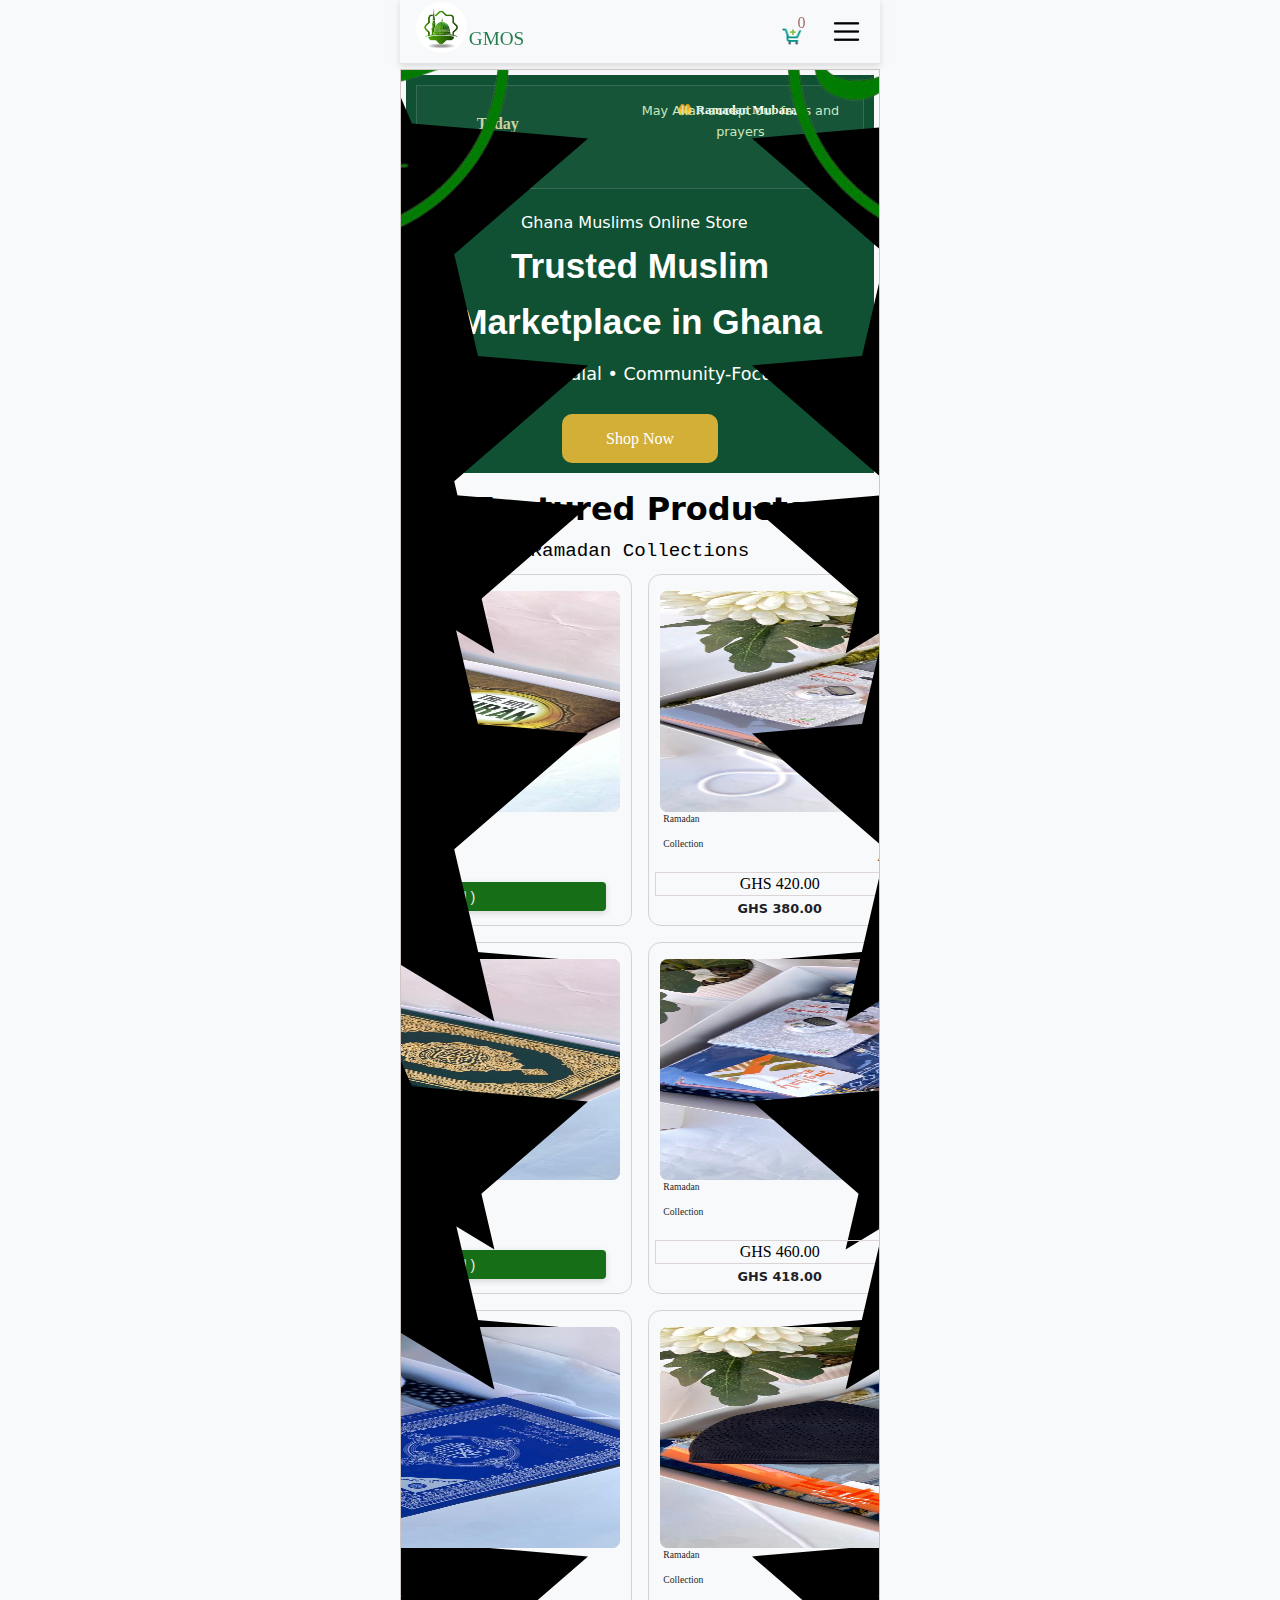
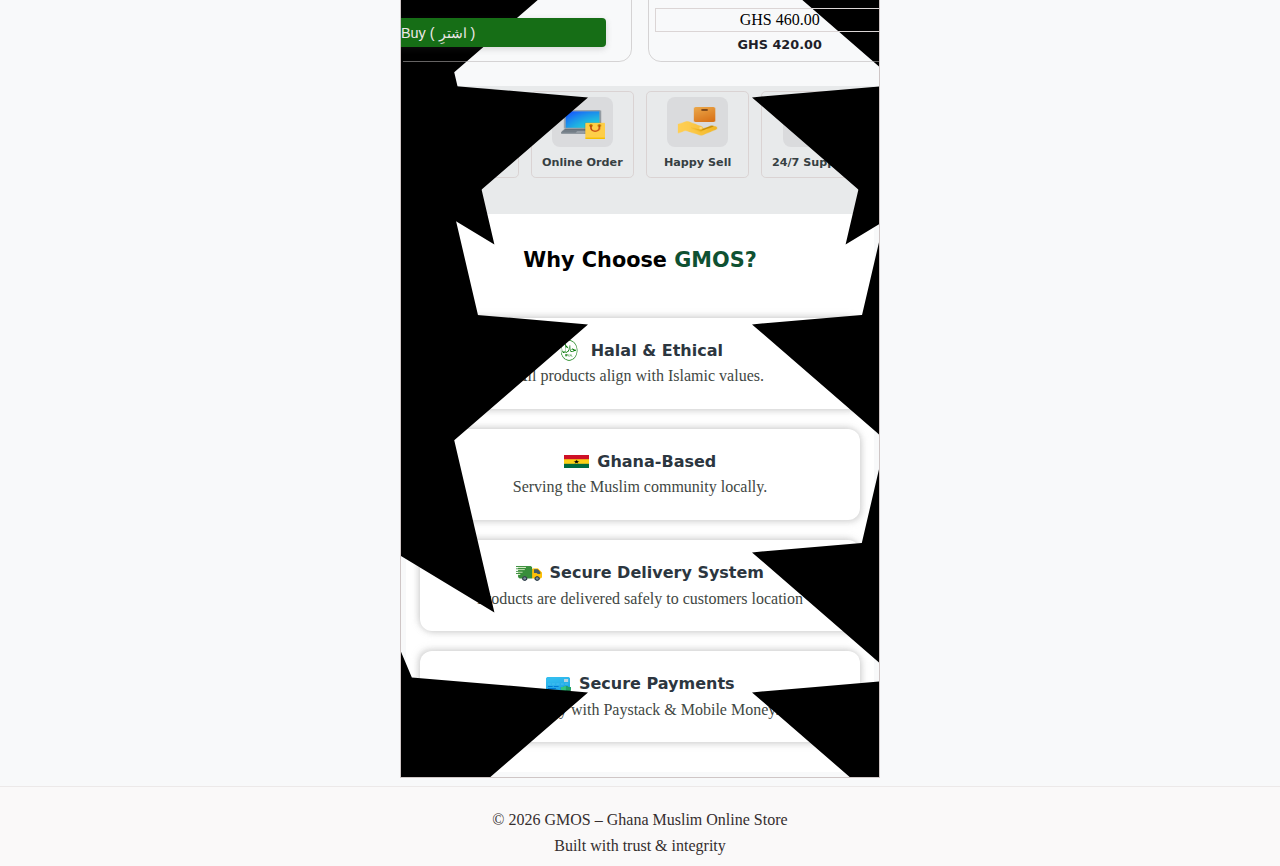
<file: index.html>
<!DOCTYPE html>
<html lang="en">
<head>
  <meta charset="UTF-8" />
  <meta name="viewport" content="width=device-width, initial-scale=1.0" />
  <meta name="description" content="GMOS - Ghana Muslims Online Store. Shop halal products, Islamic gifts, Quran sets, and Ramadan essentials from trusted Muslim sellers in Ghana.">
  <title>GMOS </title>


  <!-- svg Fonts -->
  

  <link rel="shortcut icon" type="image/png" href="./css/icons/logo1.jpeg" />


  <link rel="stylesheet" href="css/style.css" />
</head>
<body>

  <!-- NAVBAR -->
  <header class="navbar">
      <div class="navbar-left"><a href="index.html"><img src="./css/icons/logo1.jpeg" alt="logo"></a><p>GMOS</p></div>

      <div class="nav-right">
  

        <a href="cart.html" class="cart-btn"><span id="cart-count">0</span><img class="icon" src="./css/icons/totalorder.png" alt="cart" loading="lazy"></a>
        <!---menu-icon-->
        <div class="menu-icon" id="menuIcon">
          <img src="./css/icons/menu-icon.png" alt="">
      </div>
    </header>
    <!----MAIN-CONTAINER- WRAPPER-->
    <div class="main-container-wrapper">
    
        <!-- HERO SECTION -->
  <section class="hero">
    <!----islamic-calender-->
    <section class="calender-container">
      <!---calender-container-->
        <div class="calender-left">
          <div class="container">
            <div class="islamic-calender">
      
                <h3>Today</h3>
        
              <p class="hijri-date" id="hijriDate">Loading...</p>
              <p class="gregorian-date" id="grigorianDate"></p>
            </div>
          </div>
        </div>
        <!---calender-container-@-left-->
        <div class="calender-right">
            <!-- RAMADAN COUNTDOWN -->
<section class="section">
  <div class="container">
    <div class="ramadan-countdown">
      <h3 id="countdownTitle"><img src="./css/icons/ramadan-removebg.png" alt=""></h3>
      <p id="countdownText">Loading...</p>
    </div>
  </div>
</section>
        </div>
      </section>      <!----islamic-calender-ends-->


    <div class="container hero-content">
      <small>Ghana Muslims Online Store <strong> GMOS</strong></small>
      <h1>Trusted Muslim Marketplace in Ghana</h1>
      <p>
        Ethical • Halal • Community-Focused  
      </p>
      <div class="hero-buttons">
        <a href="shop.html" class="btn primary shop">Shop Now</a>

      </div>
    </div>
  </section>


  <!-- FEATURED PRODUCTS -->
<section class="featured-container">
  <div class="section-featured-title">
    <h2>Featured Products</h2>
    <p>Ramadan Collections</p>
  </div>
  <!----grid container-->
  <div class="featured-grid">
    <!--product-1-->
    <div class="featured-card">
      <div class="featured-card-top">
        <div class="img-container">
          <img src="./css/products/product (1).jpeg" alt="" loading="lazy">
        </div>
      </div>
      <!--column-bottom-for price & btn-->
      <div class="featured-card-btom">
        <div class="btom-top">
            <!----product-badge-->
              <div class="pdt-badge"        data-product-id="tasbih_01">
              <!-- Left badge -->
              <div class="badge-left">
                <small>Ramadan Collection</small>
              </div>

              <!-- Right badge (rating) -->
              <div class="badge-right rating-container">
                <!-- Halal icon -->
                <img src="./css/icons/halal.png" alt="halal">

                <!-- Stars -->
                <svg class="icon-star" data-value="1" xmlns="http://www.w3.org/2000/svg" viewBox="0 0 24 24">
                  <path d="M12 17.27L18.18 21l-1.64-7.03L22 9.24
                  l-7.19-.61L12 2 9.19 8.63 2 9.24
                  l5.46 4.73L5.82 21z"/>
                </svg>
                <svg class="icon-star" data-value="2" xmlns="http://www.w3.org/2000/svg" viewBox="0 0 24 24">
                  <path d="M12 17.27L18.18 21l-1.64-7.03L22 9.24
                  l-7.19-.61L12 2 9.19 8.63 2 9.24
                  l5.46 4.73L5.82 21z"/>
                </svg>
                <svg class="icon-star" data-value="3" xmlns="http://www.w3.org/2000/svg" viewBox="0 0 24 24">
                  <path d="M12 17.27L18.18 21l-1.64-7.03L22 9.24
                  l-7.19-.61L12 2 9.19 8.63 2 9.24
                  l5.46 4.73L5.82 21z"/>
                </svg>
                <svg class="icon-star" data-value="4" xmlns="http://www.w3.org/2000/svg" viewBox="0 0 24 24">
                  <path d="M12 17.27L18.18 21l-1.64-7.03L22 9.24
                  l-7.19-.61L12 2 9.19 8.63 2 9.24
                  l5.46 4.73L5.82 21z"/>
                </svg>

                <!-- Half star (LEFT SIDE filled) -->
                <svg class="icon-star" data-value="5" xmlns="http://www.w3.org/2000/svg" viewBox="0 0 24 24">
                  <path d="M12 2L9.19 8.63 2 9.24l5.46 4.73L5.82 21
                  12 17.27V2z"/>
                </svg>

                <!-- Display rating value -->
                <span class="ratingValue">0</span>
              </div>
            </div>
          <div class="pdt-title">
              <!---product-title-here-->
              <p>Al-Quran, Jalabab, Prayer mat,...</p>
          </div>
        </div>
        <!----flex-bottom-->
          <div class="btom-bottom">
          <div class="btom-bottom-left">
            <div class="bottom-left-top-star">
              <!----star-rating-->
              <span class="old-price">GHS 440.00</span>
            </div>
            <div class="bottom-left-bottom-price">
                <!--star-&-price-here-->
                <span class="pdt-price">GHS 400.00</span>
            </div>
          </div>
          <div class="btom-bottom-right">
            <!---buy-btn-here-->
            <button class="buy-btn">Buy ( اشترِ )</button>
          </div>
        </div>
      </div>
      <!---close div-->
    </div>

    <!--product-2-->
    <div class="featured-card">
      <div class="featured-card-top">
        <div class="img-container">
          <img src="./css/products/product (2).jpeg" alt="" loading="lazy">
        </div>
      </div>
      <!--column-bottom-for price & btn-->
      <div class="featured-card-btom">
        <div class="btom-top">
            <!----product-badge-->
              <div class="pdt-badge"        data-product-id="tasbih_01">
              <!-- Left badge -->
              <div class="badge-left">
                <small>Ramadan Collection</small>
              </div>

              <!-- Right badge (rating) -->
              <div class="badge-right rating-container">
                <!-- Halal icon -->
                <img src="./css/icons/halal.png" alt="halal">

                <!-- Stars -->
                <svg class="icon-star" data-value="1" xmlns="http://www.w3.org/2000/svg" viewBox="0 0 24 24">
                  <path d="M12 17.27L18.18 21l-1.64-7.03L22 9.24
                  l-7.19-.61L12 2 9.19 8.63 2 9.24
                  l5.46 4.73L5.82 21z"/>
                </svg>
                <svg class="icon-star" data-value="2" xmlns="http://www.w3.org/2000/svg" viewBox="0 0 24 24">
                  <path d="M12 17.27L18.18 21l-1.64-7.03L22 9.24
                  l-7.19-.61L12 2 9.19 8.63 2 9.24
                  l5.46 4.73L5.82 21z"/>
                </svg>
                <svg class="icon-star" data-value="3" xmlns="http://www.w3.org/2000/svg" viewBox="0 0 24 24">
                  <path d="M12 17.27L18.18 21l-1.64-7.03L22 9.24
                  l-7.19-.61L12 2 9.19 8.63 2 9.24
                  l5.46 4.73L5.82 21z"/>
                </svg>
                <svg class="icon-star" data-value="4" xmlns="http://www.w3.org/2000/svg" viewBox="0 0 24 24">
                  <path d="M12 17.27L18.18 21l-1.64-7.03L22 9.24
                  l-7.19-.61L12 2 9.19 8.63 2 9.24
                  l5.46 4.73L5.82 21z"/>
                </svg>

                <!-- Half star (LEFT SIDE filled) -->
                <svg class="icon-star" data-value="5" xmlns="http://www.w3.org/2000/svg" viewBox="0 0 24 24">
                  <path d="M12 2L9.19 8.63 2 9.24l5.46 4.73L5.82 21
                  12 17.27V2z"/>
                </svg>

                <!-- Display rating value -->
                <span class="ratingValue">0</span>
              </div>
            </div>
          <div class="pdt-title">
              <!---product-title-here-->
              <p>Al-Quran, Jalabab, Prayer mat,...</p>
          </div>
        </div>
        <!----flex-bottom-->
          <div class="btom-bottom">
          <div class="btom-bottom-left">
            <div class="bottom-left-top-star">
              <!----star-rating-->
              <span class="old-price">GHS 420.00</span>
            </div>
            <div class="bottom-left-bottom-price">
                <!--star-&-price-here-->
                <span class="pdt-price">GHS 380.00</span>
            </div>
          </div>
          <div class="btom-bottom-right">
            <!---buy-btn-here-->
            <button class="buy-btn">Buy ( اشترِ )</button>
          </div>
        </div>
      </div>
      <!---close div-->
    </div>

    <!--product-3-->
    <div class="featured-card">
      <div class="featured-card-top">
        <div class="img-container">
          <img src="./css/products/product (3).jpeg" alt="" loading="lazy">
        </div>
      </div>
      <!--column-bottom-for price & btn-->
      <div class="featured-card-btom">
        <div class="btom-top">
            <!----product-badge-->
              <div class="pdt-badge"        data-product-id="tasbih_01">
              <!-- Left badge -->
              <div class="badge-left">
                <small>Ramadan Collection</small>
              </div>

              <!-- Right badge (rating) -->
              <div class="badge-right rating-container">
                <!-- Halal icon -->
                <img src="./css/icons/halal.png" alt="halal">

                <!-- Stars -->
                <svg class="icon-star" data-value="1" xmlns="http://www.w3.org/2000/svg" viewBox="0 0 24 24">
                  <path d="M12 17.27L18.18 21l-1.64-7.03L22 9.24
                  l-7.19-.61L12 2 9.19 8.63 2 9.24
                  l5.46 4.73L5.82 21z"/>
                </svg>
                <svg class="icon-star" data-value="2" xmlns="http://www.w3.org/2000/svg" viewBox="0 0 24 24">
                  <path d="M12 17.27L18.18 21l-1.64-7.03L22 9.24
                  l-7.19-.61L12 2 9.19 8.63 2 9.24
                  l5.46 4.73L5.82 21z"/>
                </svg>
                <svg class="icon-star" data-value="3" xmlns="http://www.w3.org/2000/svg" viewBox="0 0 24 24">
                  <path d="M12 17.27L18.18 21l-1.64-7.03L22 9.24
                  l-7.19-.61L12 2 9.19 8.63 2 9.24
                  l5.46 4.73L5.82 21z"/>
                </svg>
                <svg class="icon-star" data-value="4" xmlns="http://www.w3.org/2000/svg" viewBox="0 0 24 24">
                  <path d="M12 17.27L18.18 21l-1.64-7.03L22 9.24
                  l-7.19-.61L12 2 9.19 8.63 2 9.24
                  l5.46 4.73L5.82 21z"/>
                </svg>

                <!-- Half star (LEFT SIDE filled) -->
                <svg class="icon-star" data-value="5" xmlns="http://www.w3.org/2000/svg" viewBox="0 0 24 24">
                  <path d="M12 2L9.19 8.63 2 9.24l5.46 4.73L5.82 21
                  12 17.27V2z"/>
                </svg>

                <!-- Display rating value -->
                <span class="ratingValue">0</span>
              </div>
            </div>
          <div class="pdt-title">
              <!---product-title-here-->
              <p>Al-Quran, Jalabab, Prayer mat,...</p>
          </div>
        </div>
        <!----flex-bottom-->
          <div class="btom-bottom">
          <div class="btom-bottom-left">
            <div class="bottom-left-top-star">
              <!----star-rating-->
              <span class="old-price">GHS 460.00</span>
            </div>
            <div class="bottom-left-bottom-price">
                <!--star-&-price-here-->
                <span class="pdt-price">GHS 440.00</span>
            </div>
          </div>
          <div class="btom-bottom-right">
            <!---buy-btn-here-->
            <button class="buy-btn">Buy ( اشترِ )</button>
          </div>
        </div>
      </div>
      <!---close div-->
    </div>

    <!--product-4-->
    <div class="featured-card">
      <div class="featured-card-top">
        <div class="img-container">
          <img src="./css/products/product (4).jpeg" alt="" loading="lazy">
        </div>
      </div>
      <!--column-bottom-for price & btn-->
      <div class="featured-card-btom">
        <div class="btom-top">
            <!----product-badge-->
              <div class="pdt-badge"        data-product-id="tasbih_01">
              <!-- Left badge -->
              <div class="badge-left">
                <small>Ramadan Collection</small>
              </div>

              <!-- Right badge (rating) -->
              <div class="badge-right rating-container">
                <!-- Halal icon -->
                <img src="./css/icons/halal.png" alt="halal">

                <!-- Stars -->
                <svg class="icon-star" data-value="1" xmlns="http://www.w3.org/2000/svg" viewBox="0 0 24 24">
                  <path d="M12 17.27L18.18 21l-1.64-7.03L22 9.24
                  l-7.19-.61L12 2 9.19 8.63 2 9.24
                  l5.46 4.73L5.82 21z"/>
                </svg>
                <svg class="icon-star" data-value="2" xmlns="http://www.w3.org/2000/svg" viewBox="0 0 24 24">
                  <path d="M12 17.27L18.18 21l-1.64-7.03L22 9.24
                  l-7.19-.61L12 2 9.19 8.63 2 9.24
                  l5.46 4.73L5.82 21z"/>
                </svg>
                <svg class="icon-star" data-value="3" xmlns="http://www.w3.org/2000/svg" viewBox="0 0 24 24">
                  <path d="M12 17.27L18.18 21l-1.64-7.03L22 9.24
                  l-7.19-.61L12 2 9.19 8.63 2 9.24
                  l5.46 4.73L5.82 21z"/>
                </svg>
                <svg class="icon-star" data-value="4" xmlns="http://www.w3.org/2000/svg" viewBox="0 0 24 24">
                  <path d="M12 17.27L18.18 21l-1.64-7.03L22 9.24
                  l-7.19-.61L12 2 9.19 8.63 2 9.24
                  l5.46 4.73L5.82 21z"/>
                </svg>

                <!-- Half star (LEFT SIDE filled) -->
                <svg class="icon-star" data-value="5" xmlns="http://www.w3.org/2000/svg" viewBox="0 0 24 24">
                  <path d="M12 2L9.19 8.63 2 9.24l5.46 4.73L5.82 21
                  12 17.27V2z"/>
                </svg>

                <!-- Display rating value -->
                <span class="ratingValue">0</span>
              </div>
            </div>
          <div class="pdt-title">
              <!---product-title-here-->
              <p>Al-Quran, Jalabab, Prayer mat,...</p>
          </div>
        </div>
        <!----flex-bottom-->
          <div class="btom-bottom">
          <div class="btom-bottom-left">
            <div class="bottom-left-top-star">
              <!----star-rating-->
              <span class="old-price">GHS 460.00</span>
            </div>
            <div class="bottom-left-bottom-price">
                <!--star-&-price-here-->
                <span class="pdt-price">GHS 418.00</span>
            </div>
          </div>
          <div class="btom-bottom-right">
            <!---buy-btn-here-->
            <button class="buy-btn">Buy ( اشترِ )</button>
          </div>
        </div>
      </div>
      <!---close div-->
    </div>

    <!--product-5-->
    <div class="featured-card">
      <div class="featured-card-top">
        <div class="img-container">
          <img src="./css/products/product (5).jpeg" alt="" loading="lazy">
        </div>
      </div>
      <!--column-bottom-for price & btn-->
      <div class="featured-card-btom">
        <div class="btom-top">
            <!--product-badge-here-->
            <div class="pdt-badge"        data-product-id="tasbih_01">
              <!-- Left badge -->
              <div class="badge-left">
                <small>Ramadan Collection</small>
              </div>

              <!-- Right badge (rating) -->
              <div class="badge-right rating-container">
                <!-- Halal icon -->
                <img src="./css/icons/halal.png" alt="halal">

                <!-- Stars -->
                <svg class="icon-star" data-value="1" xmlns="http://www.w3.org/2000/svg" viewBox="0 0 24 24">
                  <path d="M12 17.27L18.18 21l-1.64-7.03L22 9.24
                  l-7.19-.61L12 2 9.19 8.63 2 9.24
                  l5.46 4.73L5.82 21z"/>
                </svg>
                <svg class="icon-star" data-value="2" xmlns="http://www.w3.org/2000/svg" viewBox="0 0 24 24">
                  <path d="M12 17.27L18.18 21l-1.64-7.03L22 9.24
                  l-7.19-.61L12 2 9.19 8.63 2 9.24
                  l5.46 4.73L5.82 21z"/>
                </svg>
                <svg class="icon-star" data-value="3" xmlns="http://www.w3.org/2000/svg" viewBox="0 0 24 24">
                  <path d="M12 17.27L18.18 21l-1.64-7.03L22 9.24
                  l-7.19-.61L12 2 9.19 8.63 2 9.24
                  l5.46 4.73L5.82 21z"/>
                </svg>
                <svg class="icon-star" data-value="4" xmlns="http://www.w3.org/2000/svg" viewBox="0 0 24 24">
                  <path d="M12 17.27L18.18 21l-1.64-7.03L22 9.24
                  l-7.19-.61L12 2 9.19 8.63 2 9.24
                  l5.46 4.73L5.82 21z"/>
                </svg>

                <!-- Half star (LEFT SIDE filled) -->
                <svg class="icon-star" data-value="5" xmlns="http://www.w3.org/2000/svg" viewBox="0 0 24 24">
                  <path d="M12 2L9.19 8.63 2 9.24l5.46 4.73L5.82 21
                  12 17.27V2z"/>
                </svg>

                <!-- Display rating value -->
                <span class="ratingValue">0</span>
              </div>
            </div>
          <div class="pdt-title">
              <!---product-title-here-->
              <p>Al-Quran, Jalabab, Prayer mat,...</p>
          </div>
        </div>
        <!----flex-bottom-->
          <div class="btom-bottom">
          <div class="btom-bottom-left">
            <div class="bottom-left-top-star">
              <!----star-rating-->
              <span class="old-price">GHS 460.00</span>
            </div>
            <div class="bottom-left-bottom-price">
                <!--star-&-price-here-->
                <span class="pdt-price">GHS 430.00</span>
            </div>
          </div>
          <div class="btom-bottom-right">
            <!---buy-btn-here-->
            <button class="buy-btn">Buy ( اشترِ )</button>
          </div>
        </div>
      </div>
      <!---close div-->
    </div>

    <!--product-6-->
    <div class="featured-card">
      <div class="featured-card-top">
        <div class="img-container">
          <img src="./css/products/product (6).jpeg" alt="" loading="lazy">
        </div>
      </div>
      <!--column-bottom-for price & btn-->
      <div class="featured-card-btom">
        <div class="btom-top">
            <!----product-badge-->
            <div class="pdt-badge"        data-product-id="tasbih_01">
              <!-- Left badge -->
              <div class="badge-left">
                <small>Ramadan Collection</small>
              </div>

              <!-- Right badge (rating) -->
              <div class="badge-right rating-container">
                <!-- Halal icon -->
                <img src="./css/icons/halal.png" alt="halal">

                <!-- Stars -->
                <svg class="icon-star" data-value="1" xmlns="http://www.w3.org/2000/svg" viewBox="0 0 24 24">
                  <path d="M12 17.27L18.18 21l-1.64-7.03L22 9.24
                  l-7.19-.61L12 2 9.19 8.63 2 9.24
                  l5.46 4.73L5.82 21z"/>
                </svg>
                <svg class="icon-star" data-value="2" xmlns="http://www.w3.org/2000/svg" viewBox="0 0 24 24">
                  <path d="M12 17.27L18.18 21l-1.64-7.03L22 9.24
                  l-7.19-.61L12 2 9.19 8.63 2 9.24
                  l5.46 4.73L5.82 21z"/>
                </svg>
                <svg class="icon-star" data-value="3" xmlns="http://www.w3.org/2000/svg" viewBox="0 0 24 24">
                  <path d="M12 17.27L18.18 21l-1.64-7.03L22 9.24
                  l-7.19-.61L12 2 9.19 8.63 2 9.24
                  l5.46 4.73L5.82 21z"/>
                </svg>
                <svg class="icon-star" data-value="4" xmlns="http://www.w3.org/2000/svg" viewBox="0 0 24 24">
                  <path d="M12 17.27L18.18 21l-1.64-7.03L22 9.24
                  l-7.19-.61L12 2 9.19 8.63 2 9.24
                  l5.46 4.73L5.82 21z"/>
                </svg>

                <!-- Half star (LEFT SIDE filled) -->
                <svg class="icon-star" data-value="5" xmlns="http://www.w3.org/2000/svg" viewBox="0 0 24 24">
                  <path d="M12 2L9.19 8.63 2 9.24l5.46 4.73L5.82 21
                  12 17.27V2z"/>
                </svg>

                <!-- Display rating value -->
                <span class="ratingValue">0</span>
              </div>
            </div>
          <div class="pdt-title">
              <!---product-title-here-->
              <p>Al-Quran, Jalabab, Prayer mat,...</p>
          </div>
        </div>
        <!----flex-bottom-->
          <div class="btom-bottom">
          <div class="btom-bottom-left">
            <div class="bottom-left-top-star">
              <!----star-rating-->
              <span class="old-price">GHS 460.00</span>
            </div>
            <div class="bottom-left-bottom-price">
                <!--star-&-price-here-->
                <span class="pdt-price">GHS 420.00</span>
            </div>
          </div>
          <div class="btom-bottom-right">
            <!---buy-btn-here-->
            <button class="buy-btn">Buy ( اشترِ )</button>
          </div>
        </div>
      </div>
      <!---close div-->
    </div>









  <!---grid-container-ends---->
    </div>
</section>

<!-----border-->
<section class="border-div">
  <!----DELIVERY-INFORMATION-->
<section class="informations">
  <div class="infor-cards">
    <img src="./css/icons/delivery-time.png" alt="">
    <p>Delivery System</p>
  </div>

  <div class="infor-cards">
    <img src="./css/icons/online-order (2).png" alt="">
    <p>Online Order</p>
  </div>

  <div class="infor-cards">
    <img src="./css/icons/sell-product.png" alt="">
    <p>Happy Sell</p>
  </div>

  <div class="infor-cards">
    <img src="./css/icons/support.png" alt="">
    <p>24/7 Support</p>
  </div>
</section>
</section>




  <!-- WHY GMOS -->
  <section class="section light">
    <div class="container">
      <h2 class="section-title">Why Choose <strong>GMOS?</strong></h2>

      <div class="features">
        <div class="feature">
          <h4><img src="./css/icons/halal.jpeg" alt="halal-icon"> Halal & Ethical</h4>
          <p>All products align with Islamic values.</p>
        </div>

        <div class="feature">
          <h4><img class="flag" src="./css/icons/flag3.jpg" alt="Ghana-flag"> Ghana-Based</h4>
          <p>Serving the Muslim community locally.</p>
        </div>

         <div class="feature">
          <h4><img src="./css/icons/delivery.gif" alt="delivery-icon"> Secure Delivery System</h4>
          <p>Products are delivered safely to customers location</p>
        </div>

        <div class="feature">
          <h4><img src="./css/icons/secure-payment.png" alt="payment-icon"> Secure Payments</h4>
          <p>Pay safely with Paystack & Mobile Money.</p>
        </div>
      </div>
    </div>
  </section>
    </div>


  <!-- FOOTER -->
  <footer class="footer">
    <div class="container footer-content">
      <p>© 2026 GMOS – Ghana Muslim Online Store</p>
      <p>Built with trust & integrity</p>
    </div>
  </footer>


  <script src="./js/cart.js"></script>

</body>
</html>
</file>
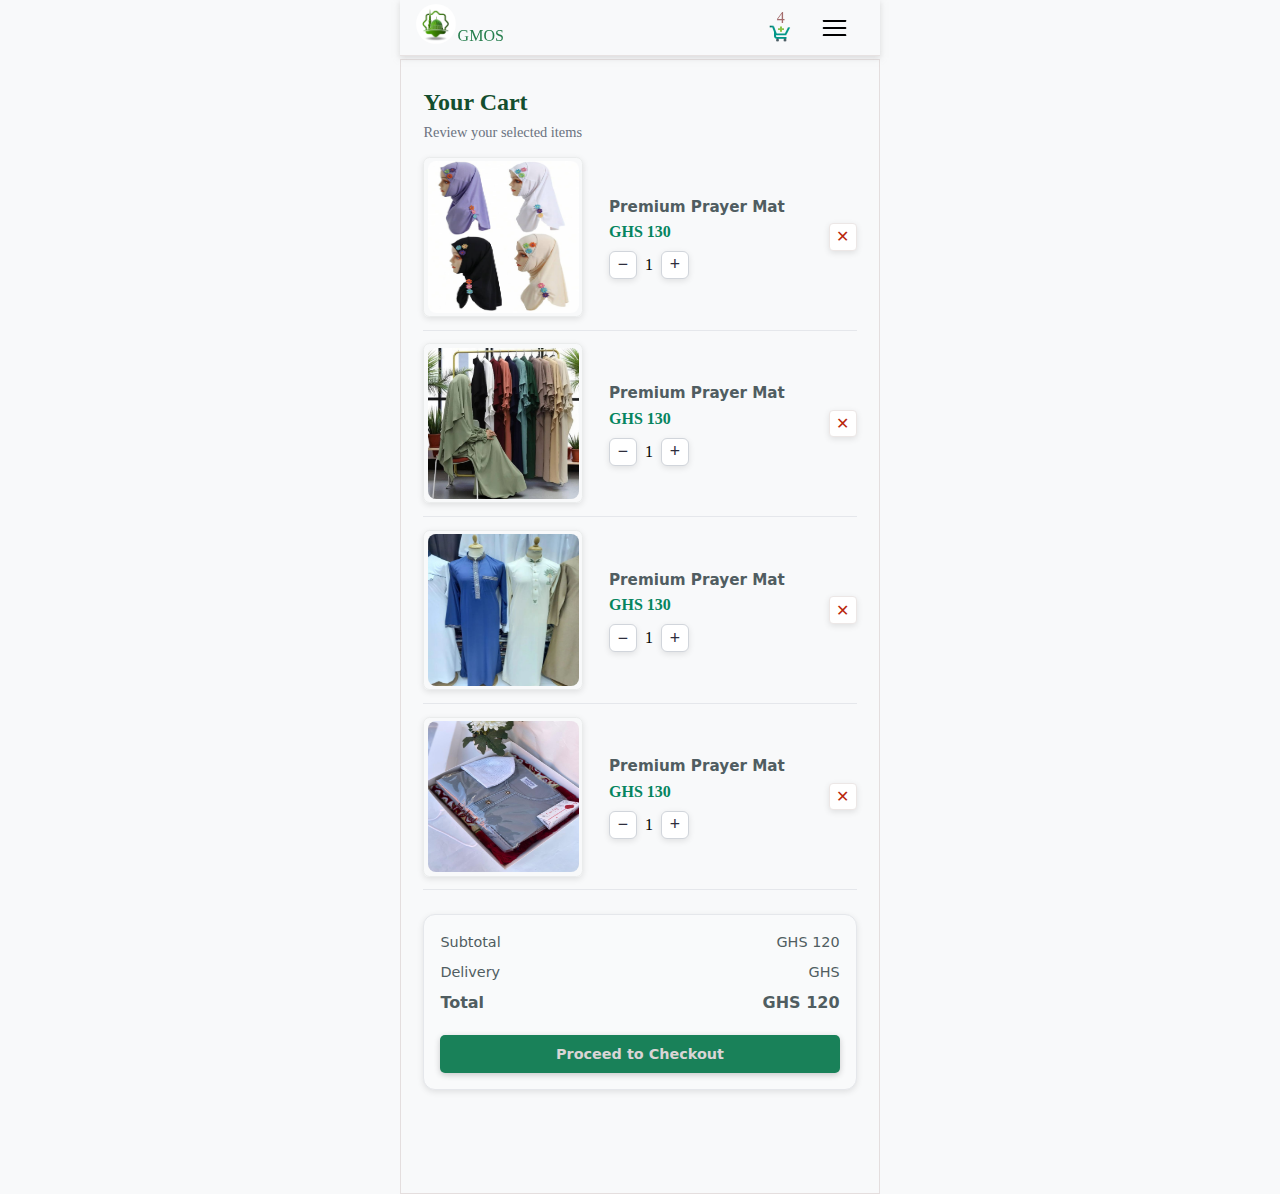
<file: cart.html>
<!DOCTYPE html>
<html lang="en">
<head>
  <meta charset="UTF-8" />
  <meta name="viewport" content="width=device-width, initial-scale=1.0" />
  <title>GMOS – Ghana Muslim Online Store</title>

  <!-- Google Fonts -->
  <link href="https://fonts.googleapis.com/css2?family=Poppins:wght@500;600&family=Inter:wght@400;500&display=swap" rel="stylesheet">

  <link rel="stylesheet" href="css/cart.css" />
</head>
<body>

  <!-- NAVBAR -->
  <header class="navbar">
      <div class="navbar-left"><a href="index.html"><img src="./css/icons/logo1.jpeg" alt="logo"></a><p>GMOS</p></div>

      <div class="nav-right">

        <a href="cart.html" class="cart-btn"><span id="cart-count">4</span><img class="icon" src="./css/icons/totalorder.png" alt="cart" loading="lazy"></a>

         <!----menu-icon-->
        <img src="./css/icons/menu-icon.png" alt="" loading="lazy">
      </div>
    </header>

<div class="main-cart-container">
  <section class="cart-page">

  <!-- Header -->
  <div class="cart-header">
    <h1>Your Cart</h1>
    <p>Review your selected items</p>
  </div>

  <!-- Cart Items -->
  <div class="cart-items">
        <!--cart-item---->
      <div class="cart-item"
      data-price="130">
        <div class="card-products-images">
        <img src="./css/products/product (8).jpeg" alt="Product">
      </div>
      <div class="item-info">
        <h4>Premium Prayer Mat</h4>
        <p class="price">GHS
          <span class="item-price">130</span>
        </p>

        <div class="qty-row">
          <button class="qty-btn minus">−</button>
          <span class="qty">1</span>
          <button class="qty-btn plus">+</button>
        </div>
      </div>

      <button class="remove-btn">✕</button>
    </div>

       <!--cart-item---->
      <div class="cart-item"
      data-price="130">
        <div class="card-products-images">
        <img src="./css/products/product (13).jpeg" alt="Product">
      </div>
      <div class="item-info">
        <h4>Premium Prayer Mat</h4>
        <p class="price">GHS
          <span class="item-price">130</span>
        </p>

        <div class="qty-row">
          <button class="qty-btn minus">−</button>
          <span class="qty">1</span>
          <button class="qty-btn plus">+</button>
        </div>
      </div>

      <button class="remove-btn">✕</button>
    </div>

       <!--cart-item---->
      <div class="cart-item"
      data-price="130">
        <div class="card-products-images">
        <img src="./css/products/product (12).jpeg" alt="Product">
      </div>
      <div class="item-info">
        <h4>Premium Prayer Mat</h4>
        <p class="price">GHS
          <span class="item-price">130</span>
        </p>

        <div class="qty-row">
          <button class="qty-btn minus">−</button>
          <span class="qty">1</span>
          <button class="qty-btn plus">+</button>
        </div>
      </div>

      <button class="remove-btn">✕</button>
    </div>

       <!--cart-item---->
      <div class="cart-item"
      data-price="130">
        <div class="card-products-images">
        <img src="./css/products/product (7).jpeg" alt="Product">
      </div>
      <div class="item-info">
        <h4>Premium Prayer Mat</h4>
        <p class="price">GHS
          <span class="item-price">130</span>
        </p>

        <div class="qty-row">
          <button class="qty-btn minus">−</button>
          <span class="qty">1</span>
          <button class="qty-btn plus">+</button>
        </div>
      </div>

      <button class="remove-btn">✕</button>
    </div>

    
     

  </div>
  <!----cart-items-ends-->

  <!-- Summary -->
  <div class="cart-summary">
    <div class="summary-row">
      <span>Subtotal</span>
      <span>GHS 120</span>
    </div>

    <div class="summary-row">
      <span>Delivery</span>
      <span>GHS </span>
    </div>

    <div class="summary-row total">
      <span>Total</span>
      <span>GHS 120</span>
    </div>

    <a href="checkout.html"> <button class="checkout-btn">Proceed to Checkout</button></a>
  </div>

</section>
</div>











<script src="./js/cart.js"></script>
</body>
</html>
</file>
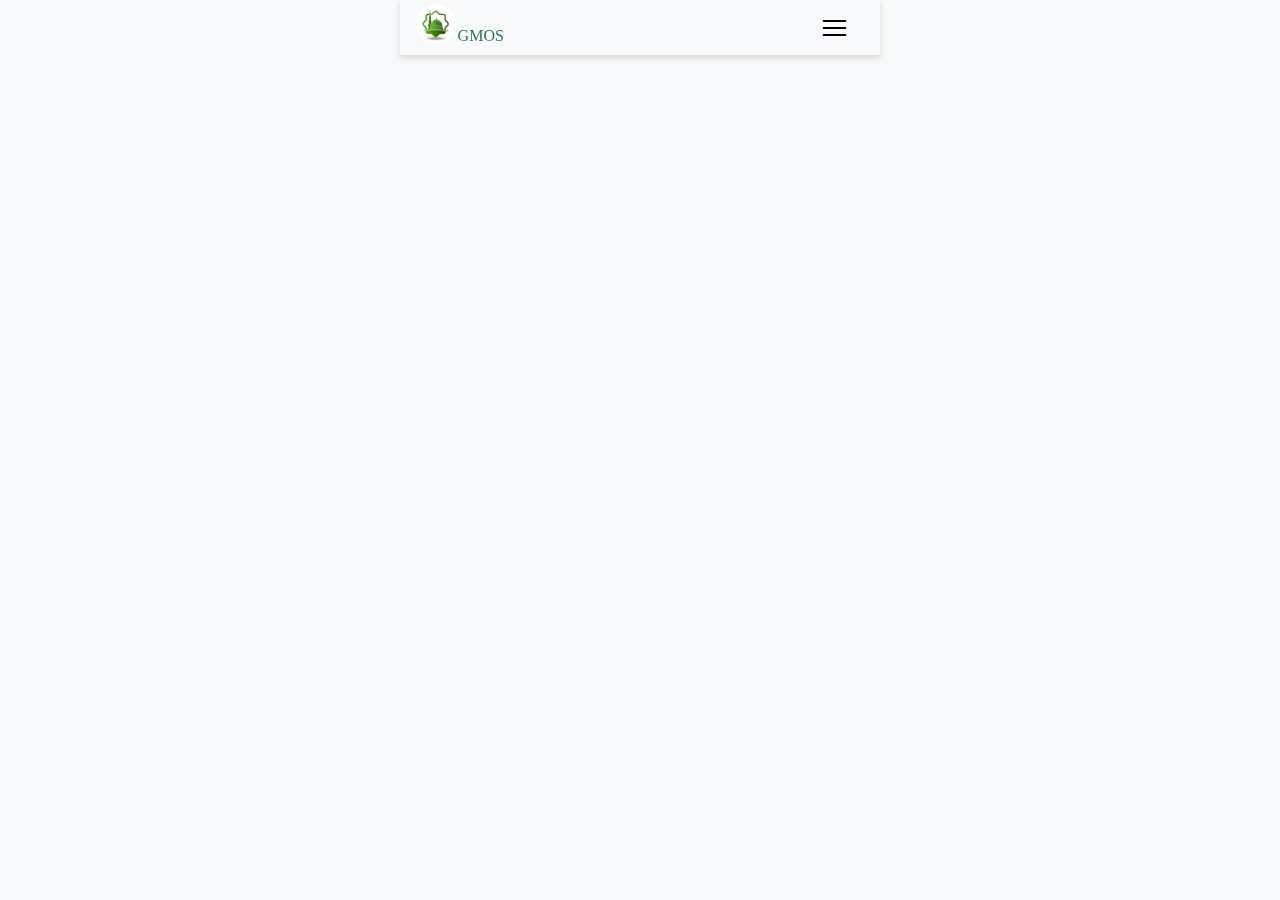
<file: deliverySystem.html>
<!DOCTYPE html>
<html lang="en">
<head>
  <meta charset="UTF-8" />
  <meta name="viewport" content="width=device-width, initial-scale=1.0" />
  <title>GMOS – Ghana Muslim Online Store</title>

  <!-- Google Fonts -->
  <link href="https://fonts.googleapis.com/css2?family=Poppins:wght@500;600&family=Inter:wght@400;500&display=swap" rel="stylesheet">

  <link rel="shortcut icon" type="image/png" href="./css/icons/logo1.jpeg" />

  <link rel="stylesheet" href="css/deliverySystem.css" />
</head>
<body>

  <!-- NAVBAR -->
  <header class="navbar">
      <div class="navbar-left">
        <a href="index.html"><img src="./css/icons/logo1.jpeg" alt="logo"></a><p>GMOS</p></div>

      <div class="nav-right">
        <!----menu-icon-->
        <img src="./css/icons/menu-icon.png" alt="" loading="lazy">
      </div>
    </header>


      <!----MAIN CONTAINER-->
    <div class="main-shop-container">
      
    </div>









</body>
</html>
</file>
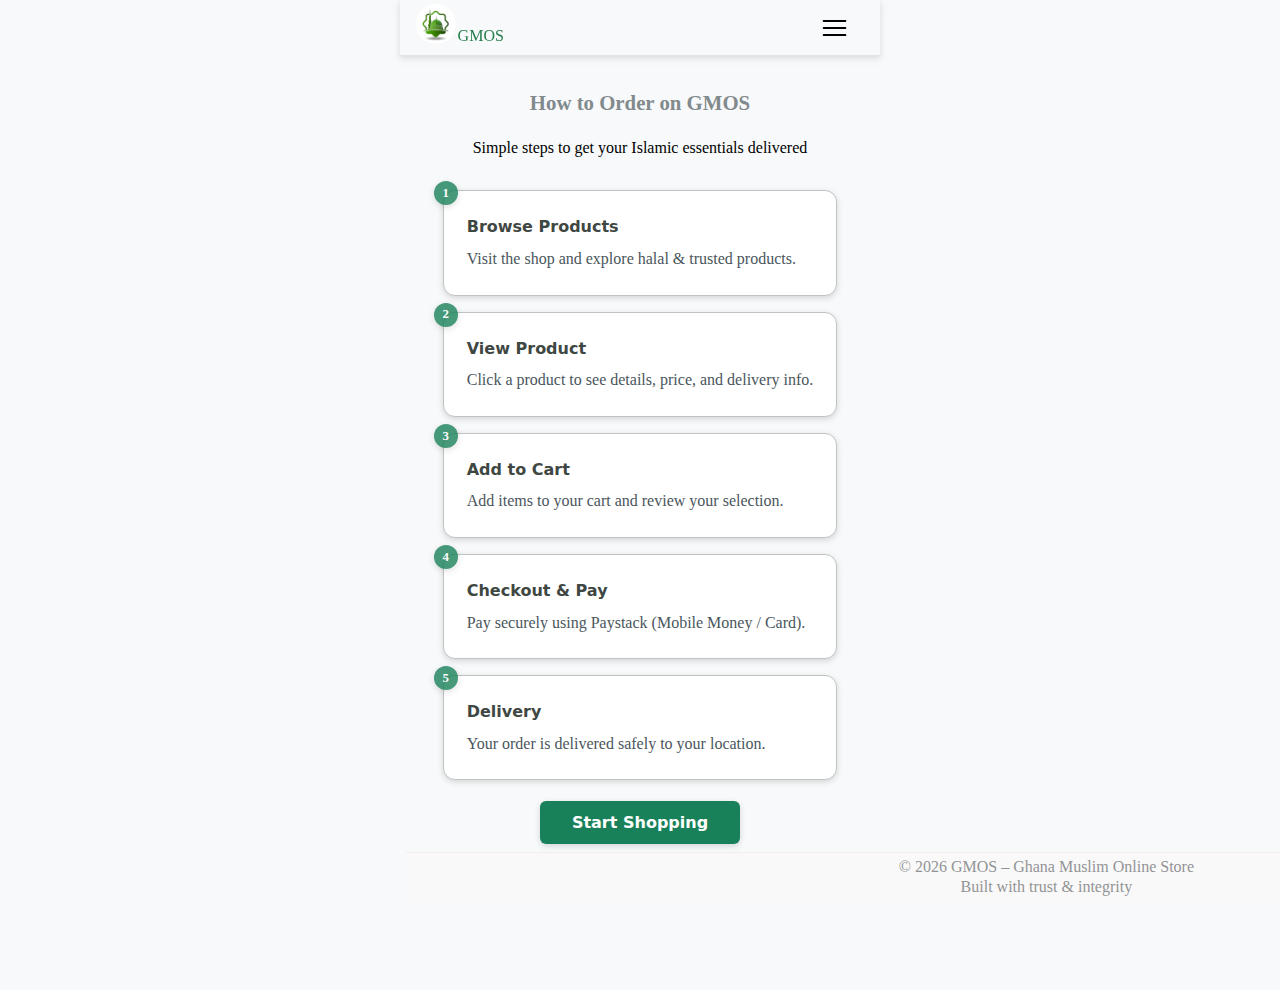
<file: howToOrder.html>
<!DOCTYPE html>
<html lang="en">
<head>
  <meta charset="UTF-8" />
  <meta name="viewport" content="width=device-width, initial-scale=1.0" />
  <title>How to Order | GMOS</title>

  <!-- Google Fonts -->
  <link href="https://fonts.googleapis.com/css2?family=Poppins:wght@500;600&family=Inter:wght@400;500&display=swap" rel="stylesheet">

  <link rel="shortcut icon" type="image/png" href="./css/icons/logo1.jpeg" />

  <link rel="stylesheet" href="css/howToOrder.css" />
</head>
<body>

  <!-- NAVBAR -->
  <header class="navbar">
      <div class="navbar-left">
        <a href="index.html"><img src="./css/icons/logo1.jpeg" alt="logo"></a><p>GMOS</p></div>

      <div class="nav-right">
        <!----menu-icon-->
        <img src="./css/icons/menu-icon.png" alt="" loading="lazy">
      </div>
    </header>


    <!---MAIN CONTAINER-->


    <div class="main-shop-container">


<main class="how-container">

  <!-- HERO -->
  <section class="how-hero">
    <h1>How to Order on GMOS</h1>
    <p>Simple steps to get your Islamic essentials delivered</p>
  </section>

  <!-- STEPS -->
  <section class="steps">

    <div class="step-card">
      <span class="step-num">1</span>
      <h3>Browse Products</h3>
      <p>Visit the shop and explore halal & trusted products.</p>
    </div>

    <div class="step-card">
      <span class="step-num">2</span>
      <h3>View Product</h3>
      <p>Click a product to see details, price, and delivery info.</p>
    </div>

    <div class="step-card">
      <span class="step-num">3</span>
      <h3>Add to Cart</h3>
      <p>Add items to your cart and review your selection.</p>
    </div>

    <div class="step-card">
      <span class="step-num">4</span>
      <h3>Checkout & Pay</h3>
      <p>Pay securely using Paystack (Mobile Money / Card).</p>
    </div>

    <div class="step-card">
      <span class="step-num">5</span>
      <h3>Delivery</h3>
      <p>Your order is delivered safely to your location.</p>
    </div>

  </section>

  <!-- CTA -->
  <section class="how-cta">
    <a href="shop.html" class="shop-btn">Start Shopping</a>
  </section>

</main>






  <!-- FOOTER -->
  <footer class="footer">
    <div class="container footer-content">
      <p>© 2026 GMOS – Ghana Muslim Online Store</p>
      <p>Built with trust & integrity</p>
    </div>
  </footer>

</body>
</html>
    </div>






</body>
</html>
</file>
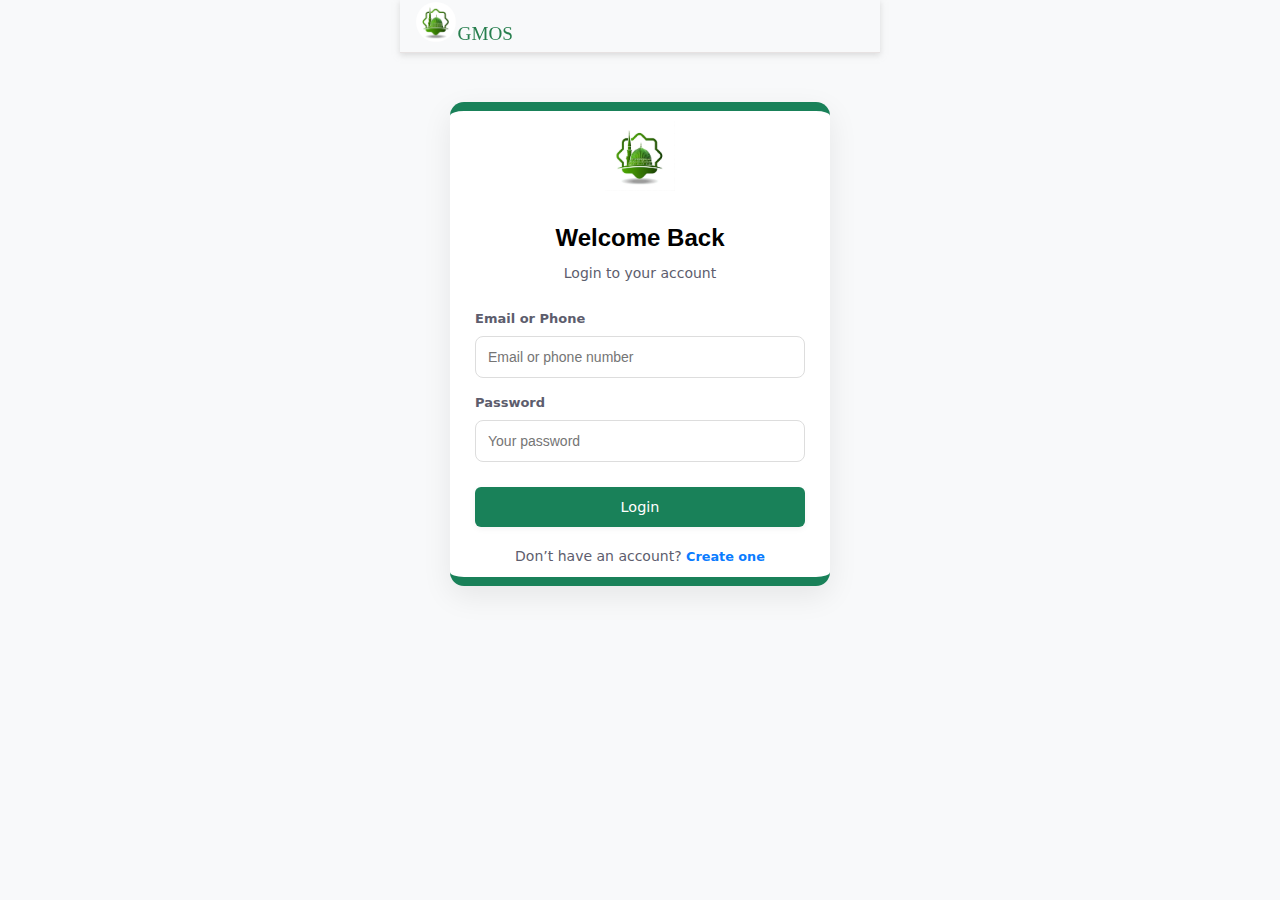
<file: login.html>
<!DOCTYPE html>
<html lang="en">
<head>
  <meta charset="UTF-8" />
  <meta name="viewport" content="width=device-width, initial-scale=1.0" />
  <meta name="description" content="GMOS - Ghana Muslims Online Store. Shop halal products, Islamic gifts, Quran sets, and Ramadan essentials from trusted Muslim sellers in Ghana.">
  <title>GMOS </title>


  <!-- svg Fonts -->
  

  <link rel="shortcut icon" type="image/png" href="./css/icons/logo1.jpeg" />


  <link rel="stylesheet" href="css/register.css" />
</head>
<body>

  <!-- NAVBAR -->
  <header class="navbar">
      <div class="navbar-left"><a href="index.html"><img src="./css/icons/logo1.jpeg" alt="logo"></a><p>GMOS</p></div>

      <div class="nav-right">

      </div>
    </header>

    <!--main register-container-->


<div class="auth-container">
  <div class="auth-card">
    <img src="./css/icons/logo1.jpeg" class="logo" alt="GMOS">

    <h2>Welcome Back</h2>
    <p class="subtitle">Login to your account</p>

    <form>
      <div class="input-group">
        <label>Email or Phone</label>
        <input type="text" placeholder="Email or phone number">
      </div>

      <div class="input-group">
        <label>Password</label>
        <input type="password" placeholder="Your password">
      </div>

      <button class="auth-btn">Login</button>
    </form>

    <p class="switch-text">
      Don’t have an account?
      <a href="register.html">Create one</a>
    </p>
  </div>
</div>






<div id="snackbar"></div>

<script src="js/login.js"></script>
</body>
</html>
</file>
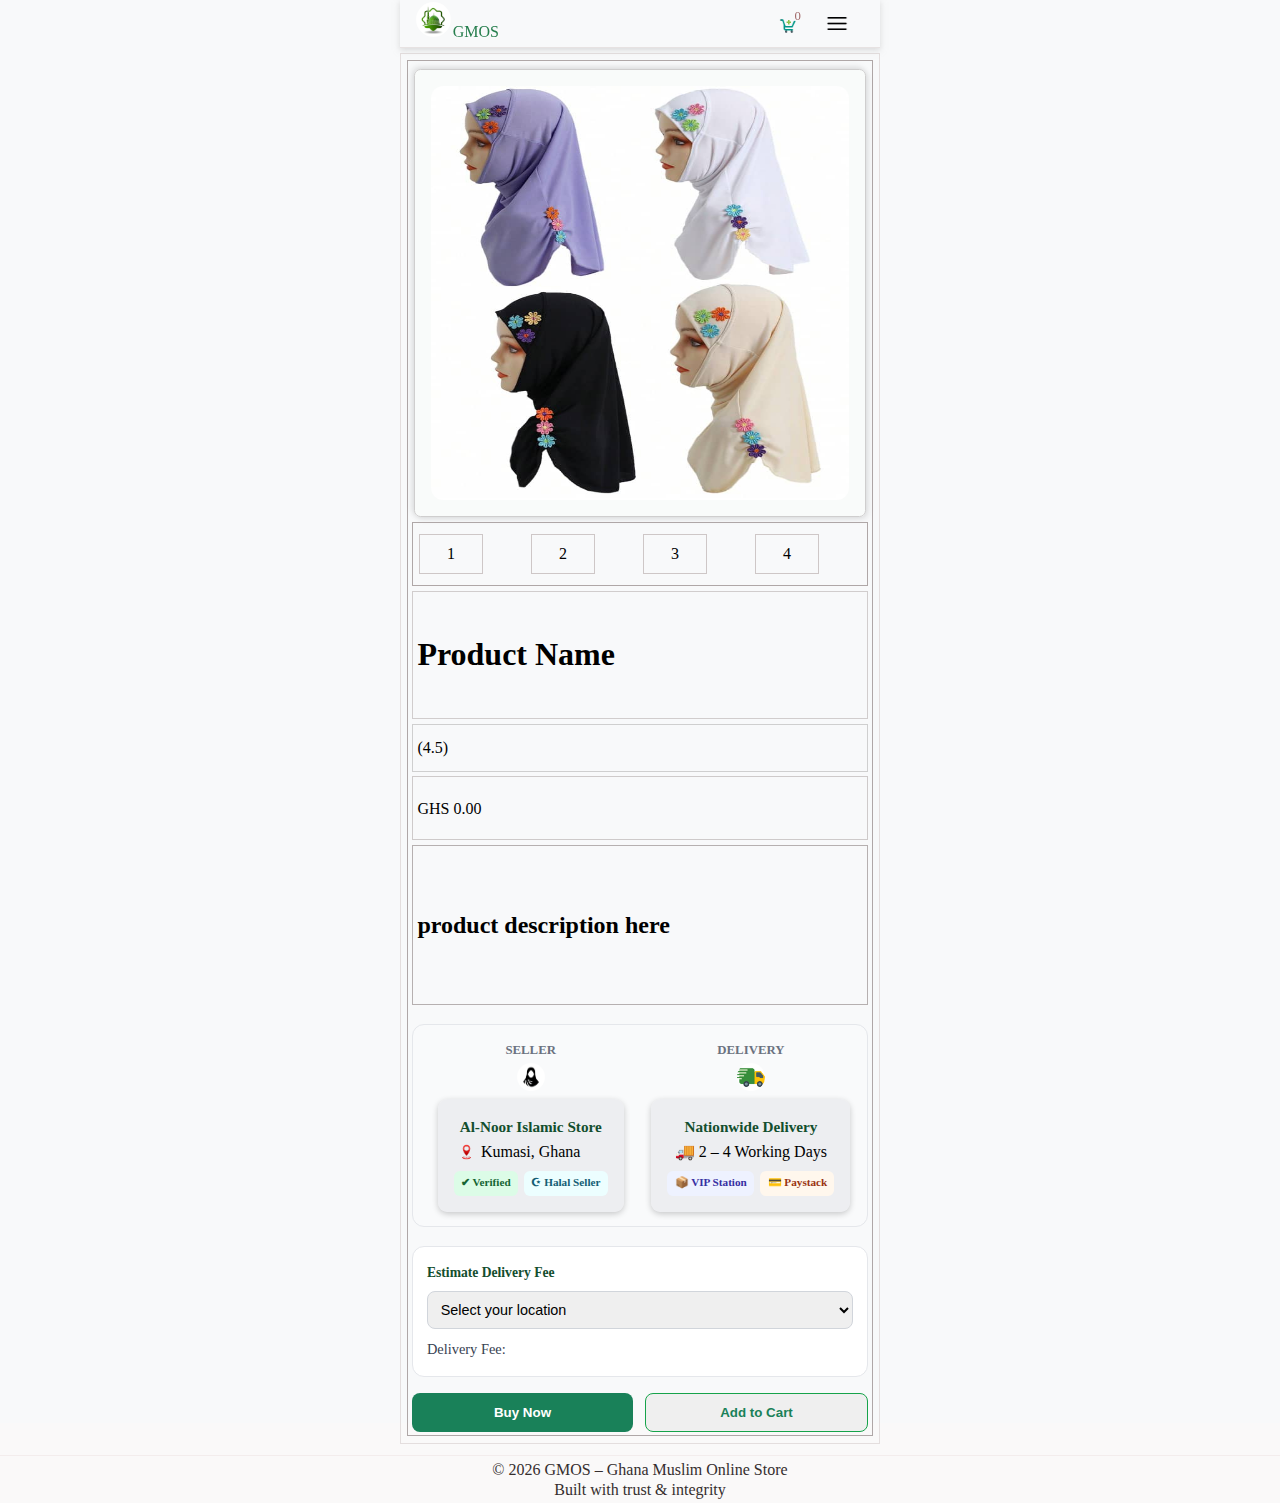
<file: product-detail.html>
<!DOCTYPE html>
<html lang="en">
<head>
  <meta charset="UTF-8" />
  <meta name="viewport" content="width=device-width, initial-scale=1.0" />
  <title>GMOS – Ghana Muslim Online Store</title>

  <!-- Google Fonts -->
  <link href="https://fonts.googleapis.com/css2?family=Poppins:wght@500;600&family=Inter:wght@400;500&display=swap" rel="stylesheet">

  <link rel="shortcut icon" type="image/png" href="./css/icons/logo1.jpeg" />

  <link rel="stylesheet" href="css/product-detail.css" />
</head>
<body>

  <!-- NAVBAR -->
  <header class="navbar">
      <div class="navbar-left">
        <a href="shop.html"><img src="./css/icons/logo1.jpeg" alt="logo"></a><p>GMOS</p></div>

      <div class="nav-right">
        <a href="cart.html" class="cart-btn"><span id="cart-count">0</span><img class="icon" src="./css/icons/totalorder.png" alt="cart" loading="lazy"></a>
        <!----menu-icon-->
        <img src="./css/icons/menu-icon.png" alt="" loading="lazy">
      </div>
    </header>

    <section class="main-shop-container">
      <div class="product-detail">
        <div class="product-img-container">
          <img src="./css/products/product (8).jpeg" alt="" loading="lazy">
        </div>
        <!---js-imgs-toggle-->
        <div class="js-imgs-container">
          <div class="js-img">1</div>
          <div class="js-img">2</div>
          <div class="js-img">3</div>
          <div class="js-img">4</div>
        </div>
        <!---products-info-->
        <div class="product-info">
          <h1 id="productTitle">Product Name</h1>
        </div>
        <!--product-rating-->
        <div class="product-rating">
          <div class="stars">
            <!---reuse-stars-later-here-->
          </div>
          <span class="rating-text">(4.5)</span>
        </div>
        <!---span-price-->
        <span class="price" id="productPrice">GHS 0.00</span>
        <!---product-description--->
        <div class="product-description" id="productDesc">
          <!---product-desc-here--->
          <h2>product description here</h2>
        </div>
        <!---seller-info-->
      <div class="seller-card">

  <!-- Seller Info -->
  <div class="info-block">
    <h4>Seller</h4>
     <div class="seller-left">
      <img src="./css/icons/seller.jpeg" alt="Seller" loading="lazy">
    </div>
    <div class="shadow-card">
    <p class="info-title">Al-Noor Islamic Store</p>
    <p class="info-sub"><img src="./css/icons/social1 (3).png" alt=""> Kumasi, Ghana</p>

    <div class="info-badges">
      <span class="badge verified">✔ Verified</span>
      <span class="badge halal">☪ Halal Seller</span>
    </div>
    </div>
  </div>

  <!-- Delivery Info -->
  <div class="info-block">
    <h4>Delivery</h4>
      <div class="seller-left">
      <img src="./css/icons/delivery.gif" alt="Seller" loading="lazy">
    </div>
    <div class="shadow-card">
    <p class="info-title">Nationwide Delivery</p>
    <p class="info-sub">🚚 2 – 4 Working Days</p>

    <div class="info-badges">
      <span class="badge delivery">📦 VIP Station</span>
      <span class="badge payment">💳 Paystack</span>
    </div>
    </div>
  </div>

      </div>

      <!---delivery=-fee-->
        <div class="delivery-fee-card">
          <h4>Estimate Delivery Fee</h4>

          <select id="deliveryLocation">
            <option value="">Select your location</option>
            <option value="accra">Accra</option>
            <option value="kumasi">Kumasi</option>
            <option value="tamale">Tamale</option>
            <option value="takoradi">Takoradi</option>
            <option value="other">Other Regions</option>
          </select>

          <p class="fee-result">
            Delivery Fee: <span id="deliveryFee"></span>
          </p>
        </div>

        <!---Action-buttons--->
        <div class="action-buttons">
          <button class="btn primary">Buy Now</button>
          <button class="btn outline">Add to Cart</button>
        </div>
      </div>
    </section>


        <!-- FOOTER -->
  <footer class="footer">
    <div class="container footer-content">
      <p>© 2026 GMOS – Ghana Muslim Online Store</p>
      <p>Built with trust & integrity</p>
    </div>
  </footer>



    <script src="./js/product-detail.js"></script>
</body>
</html>
</file>
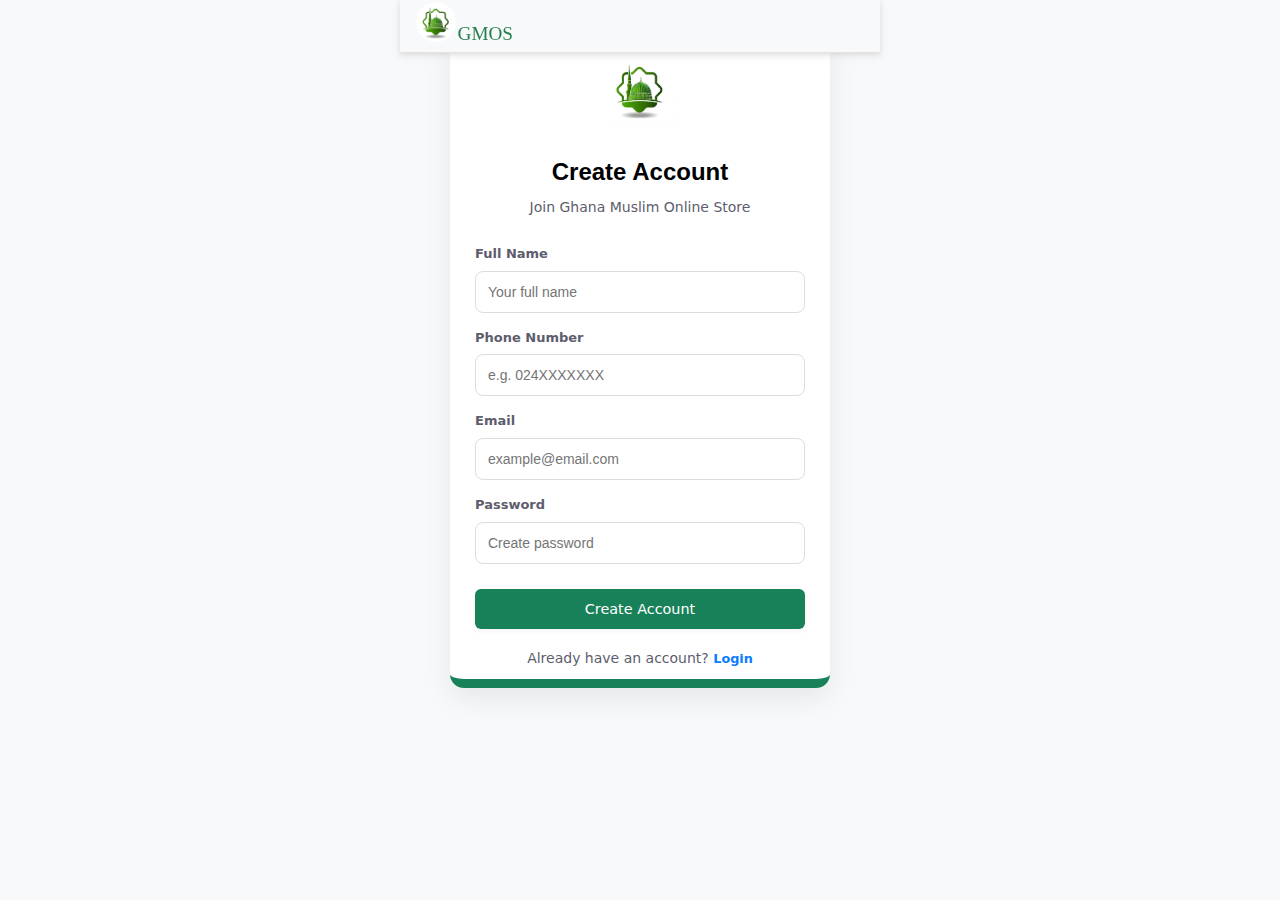
<file: register.html>
<!DOCTYPE html>
<html lang="en">
<head>
  <meta charset="UTF-8" />
  <meta name="viewport" content="width=device-width, initial-scale=1.0" />
  <meta name="description" content="GMOS - Ghana Muslims Online Store. Shop halal products, Islamic gifts, Quran sets, and Ramadan essentials from trusted Muslim sellers in Ghana.">
  <title>GMOS </title>


  <!-- svg Fonts -->
  

  <link rel="shortcut icon" type="image/png" href="./css/icons/logo1.jpeg" />


  <link rel="stylesheet" href="css/register.css" />
</head>
<body>

  <!-- NAVBAR -->
  <header class="navbar">
      <div class="navbar-left"><a href="index.html"><img src="./css/icons/logo1.jpeg" alt="logo"></a><p>GMOS</p></div>

      <div class="nav-right">
  
      </div>
    </header>

    <!--main register-container-->

<div class="auth-container">
  <div class="auth-card">
    <img src="./css/icons/logo1.jpeg" class="logo" alt="GMOS">

    <h2>Create Account</h2>
    <p class="subtitle">Join Ghana Muslim Online Store</p>

    <form>
      <div class="input-group">
        <label>Full Name</label>
        <input type="text" placeholder="Your full name">
      </div>

      <div class="input-group">
        <label>Phone Number</label>
        <input type="tel" placeholder="e.g. 024XXXXXXX">
      </div>

      <div class="input-group">
        <label>Email</label>
        <input type="email" placeholder="example@email.com">
      </div>

      <div class="input-group">
        <label>Password</label>
        <input type="password" placeholder="Create password">
      </div>

      <button class="auth-btn">Create Account</button>
    </form>

    <p class="switch-text">
      Already have an account?
      <a href="login.html">Login</a>
    </p>
  </div>
</div>














<div id="snacbar"></div>

<script src="js/register.js"></script>
</body>
</html>
</file>
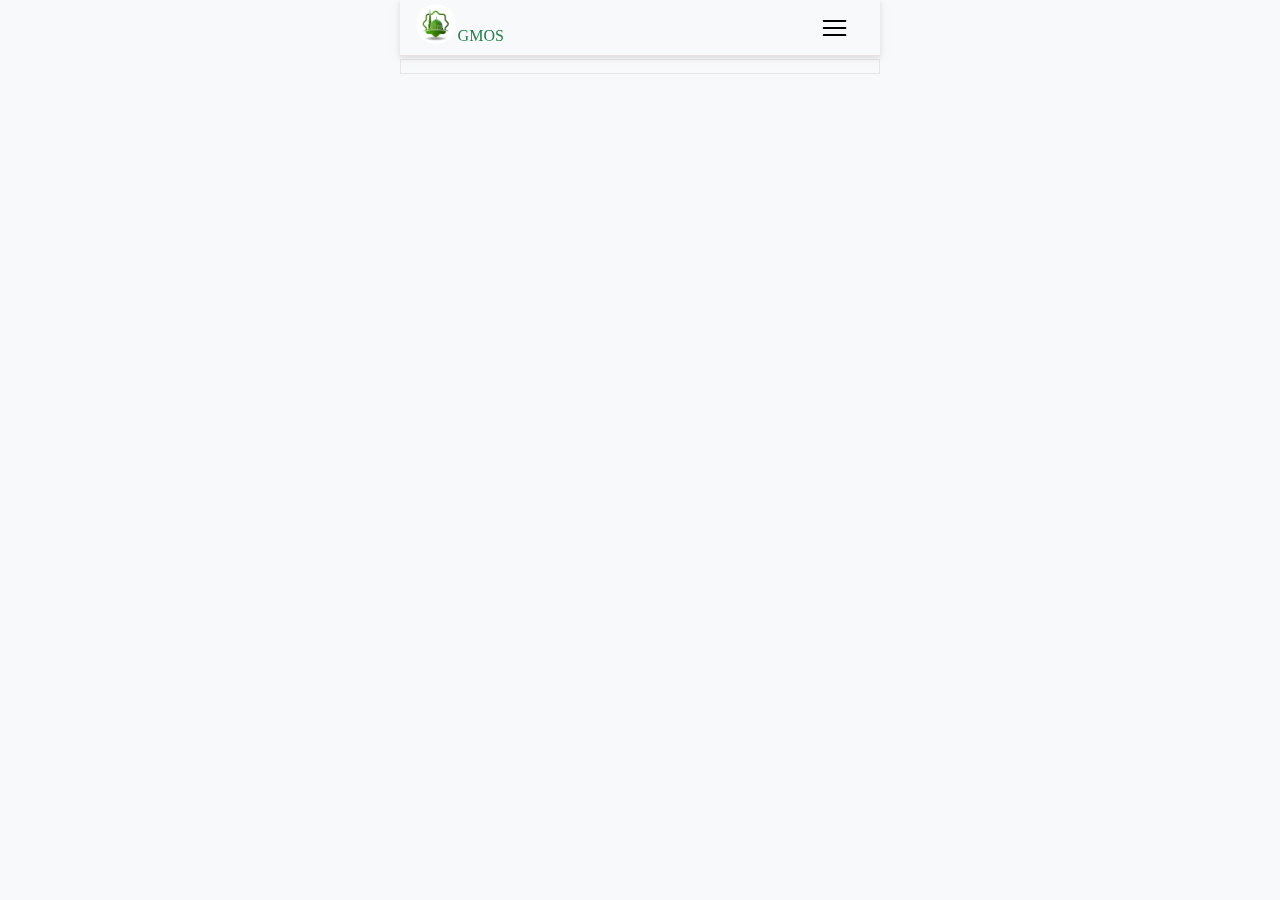
<file: sellProduct.html>
<!DOCTYPE html>
<html lang="en">
<head>
  <meta charset="UTF-8" />
  <meta name="viewport" content="width=device-width, initial-scale=1.0" />
  <title>GMOS – Ghana Muslim Online Store</title>

  <!-- Google Fonts -->
  <link href="https://fonts.googleapis.com/css2?family=Poppins:wght@500;600&family=Inter:wght@400;500&display=swap" rel="stylesheet">

  <link rel="shortcut icon" type="image/png" href="./css/icons/logo1.jpeg" />

  <link rel="stylesheet" href="css/sell.css" />
</head>
<body>

  <!-- NAVBAR -->
  <header class="navbar">
      <div class="navbar-left">
        <a href="index.html"><img src="./css/icons/logo1.jpeg" alt="logo"></a><p>GMOS</p></div>

      <div class="nav-right">
        <!----menu-icon-->
        <img src="./css/icons/menu-icon.png" alt="" loading="lazy">
      </div>
    </header>

    <!----MAIN CONTAINER-->
    <div class="main-shop-container">
      
    </div>














</body>
</html>
</file>
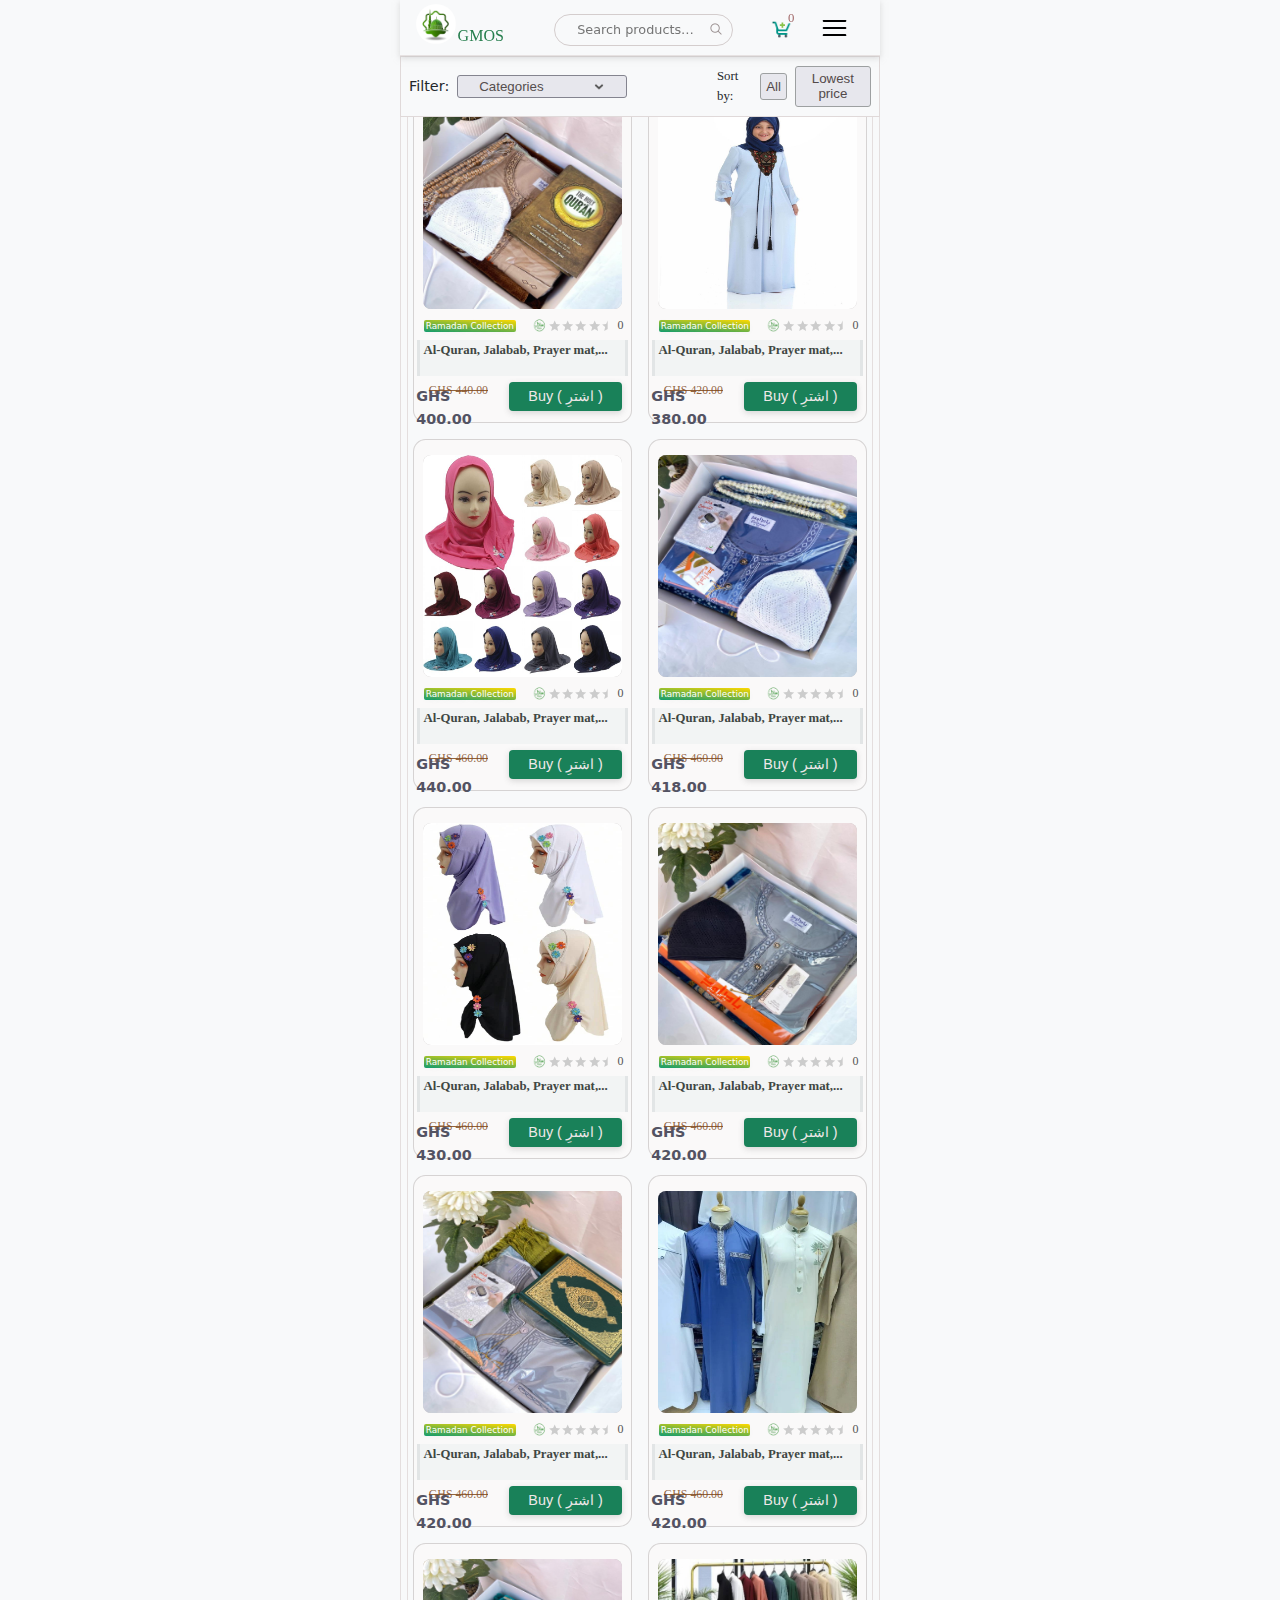
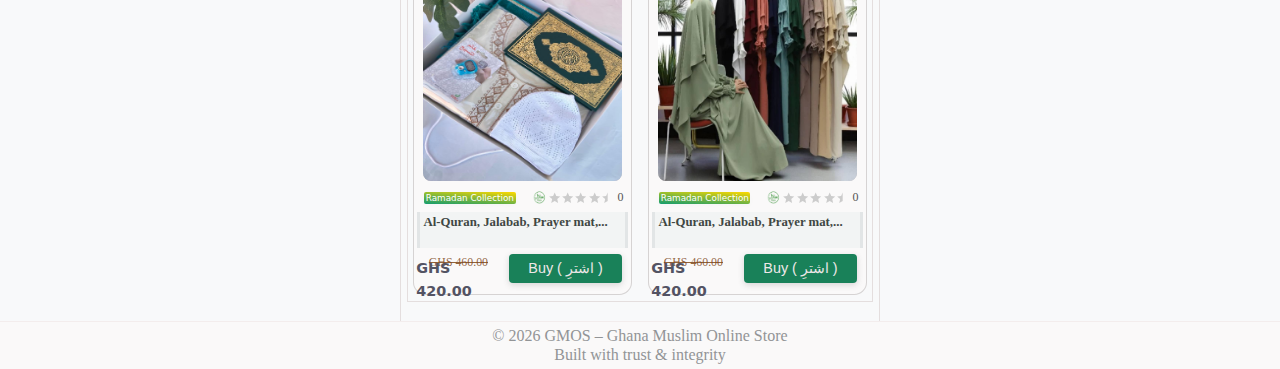
<file: shop.html>
<!DOCTYPE html>
<html lang="en">
<head>
  <meta charset="UTF-8" />
  <meta name="viewport" content="width=device-width, initial-scale=1.0" />
  <title>GMOS – Ghana Muslim Online Store</title>

  <!-- Google Fonts -->
  <link href="https://fonts.googleapis.com/css2?family=Poppins:wght@500;600&family=Inter:wght@400;500&display=swap" rel="stylesheet">

  <link rel="shortcut icon" type="image/png" href="./css/icons/logo1.jpeg" />

  <link rel="stylesheet" href="css/shop.css" />
</head>
<body>

  <!-- NAVBAR -->
  <header class="navbar">
      <div class="navbar-left">
        <a href="index.html"><img src="./css/icons/logo1.jpeg" alt="logo"></a><p>GMOS</p></div>

      <div class="nav-right">
        <div class="search">
          <input type="search" placeholder="Search products…" id="searchInput"/>
        <img src="./css/icons/search.png.png" alt="" loading="lazy">
        </div>

        <a href="cart.html" class="cart-btn"><span id="cart-count">0</span><img class="icon" src="./css/icons/totalorder.png" alt="cart" loading="lazy"></a>
        <!----menu-icon-->
        <img src="./css/icons/menu-icon.png" alt="" loading="lazy">
      </div>
    </header>


    <section class="main-shop-container">
      <!---filter & collections-nav-->
    <section class="filter-navbar">
      <div class="filter-title">
        <small>Filter:</small>
        <button class="filter-categories">
          Categories
          <img src="./css/icons/more.png.png" alt="" loading="lazy">
        </button>
        
      </div>
          <!-- FILTER BAR -->
        <div class="filters">
          <!----filter-sort-->
          <small>Sort by:</small>
          <button data-filter="all" class="active">All</button>
          <button data-filter="low"> Lowest price</button>
        </div>
    </section>
          <!-- FEATURED PRODUCTS -->
      <section class="grid-products-container">
        <!---products-title-cta-->

        <!----grid container-->
  <div class="featured-grid">
    <!--product-1-->
    <div class="featured-card">
      <div class="featured-card-top">
        <div class="img-container">
          <img src="./css/products/product (1).jpeg" alt="" loading="lazy">
            <small>10% off</small>
        </div>
      </div>
      <!--column-bottom-for price & btn-->
      <div class="featured-card-btom">
        <div class="btom-top">
            <!----product-badge-->
              <div class="pdt-badge"        data-product-id="tasbih_01">
              <!-- Left badge -->
              <div class="badge-left">
                <small>Ramadan Collection</small>
              </div>

              <!-- Right badge (rating) -->
              <div class="badge-right rating-container">
                <!-- Halal icon -->
                <img src="./css/icons/halal.png" alt="halal">

                <!-- Stars -->
                <svg class="icon-star" data-value="1" xmlns="http://www.w3.org/2000/svg" viewBox="0 0 24 24">
                  <path d="M12 17.27L18.18 21l-1.64-7.03L22 9.24
                  l-7.19-.61L12 2 9.19 8.63 2 9.24
                  l5.46 4.73L5.82 21z"/>
                </svg>
                <svg class="icon-star" data-value="2" xmlns="http://www.w3.org/2000/svg" viewBox="0 0 24 24">
                  <path d="M12 17.27L18.18 21l-1.64-7.03L22 9.24
                  l-7.19-.61L12 2 9.19 8.63 2 9.24
                  l5.46 4.73L5.82 21z"/>
                </svg>
                <svg class="icon-star" data-value="3" xmlns="http://www.w3.org/2000/svg" viewBox="0 0 24 24">
                  <path d="M12 17.27L18.18 21l-1.64-7.03L22 9.24
                  l-7.19-.61L12 2 9.19 8.63 2 9.24
                  l5.46 4.73L5.82 21z"/>
                </svg>
                <svg class="icon-star" data-value="4" xmlns="http://www.w3.org/2000/svg" viewBox="0 0 24 24">
                  <path d="M12 17.27L18.18 21l-1.64-7.03L22 9.24
                  l-7.19-.61L12 2 9.19 8.63 2 9.24
                  l5.46 4.73L5.82 21z"/>
                </svg>

                <!-- Half star (LEFT SIDE filled) -->
                <svg class="icon-star" data-value="5" xmlns="http://www.w3.org/2000/svg" viewBox="0 0 24 24">
                  <path d="M12 2L9.19 8.63 2 9.24l5.46 4.73L5.82 21
                  12 17.27V2z"/>
                </svg>

                <!-- Display rating value -->
                <span class="ratingValue">0</span>
              </div>
            </div>
          <div class="pdt-title">
              <!---product-title-here-->
              <p>Al-Quran, Jalabab, Prayer mat,...</p>
          </div>
        </div>
        <!----flex-bottom-->
          <div class="btom-bottom">
          <div class="btom-bottom-left">
            <div class="bottom-left-top-star">
              <!----star-rating-->
              <span class="old-price">GHS 440.00</span>
            </div>
            <div class="bottom-left-bottom-price">
                <!--star-&-price-here-->
                <span class="pdt-price">GHS 400.00</span>
            </div>
          </div>
          <div class="btom-bottom-right">
            <!---buy-btn-here-->
            <button class="buy-btn">Buy ( اشترِ )</button>
          </div>
        </div>
      </div>
      <!---close div-->
    </div>

    <!--product-2-->
    <div class="featured-card">
      <div class="featured-card-top">
        <div class="img-container">
          <img src="./css/products/product (11).jpeg" alt="" loading="lazy">
        </div>
      </div>
      <!--column-bottom-for price & btn-->
      <div class="featured-card-btom">
        <div class="btom-top">
            <!----product-badge-->
              <div class="pdt-badge"        data-product-id="tasbih_01">
              <!-- Left badge -->
              <div class="badge-left">
                <small>Ramadan Collection</small>
              </div>

              <!-- Right badge (rating) -->
              <div class="badge-right rating-container">
                <!-- Halal icon -->
                <img src="./css/icons/halal.png" alt="halal">

                <!-- Stars -->
                <svg class="icon-star" data-value="1" xmlns="http://www.w3.org/2000/svg" viewBox="0 0 24 24">
                  <path d="M12 17.27L18.18 21l-1.64-7.03L22 9.24
                  l-7.19-.61L12 2 9.19 8.63 2 9.24
                  l5.46 4.73L5.82 21z"/>
                </svg>
                <svg class="icon-star" data-value="2" xmlns="http://www.w3.org/2000/svg" viewBox="0 0 24 24">
                  <path d="M12 17.27L18.18 21l-1.64-7.03L22 9.24
                  l-7.19-.61L12 2 9.19 8.63 2 9.24
                  l5.46 4.73L5.82 21z"/>
                </svg>
                <svg class="icon-star" data-value="3" xmlns="http://www.w3.org/2000/svg" viewBox="0 0 24 24">
                  <path d="M12 17.27L18.18 21l-1.64-7.03L22 9.24
                  l-7.19-.61L12 2 9.19 8.63 2 9.24
                  l5.46 4.73L5.82 21z"/>
                </svg>
                <svg class="icon-star" data-value="4" xmlns="http://www.w3.org/2000/svg" viewBox="0 0 24 24">
                  <path d="M12 17.27L18.18 21l-1.64-7.03L22 9.24
                  l-7.19-.61L12 2 9.19 8.63 2 9.24
                  l5.46 4.73L5.82 21z"/>
                </svg>

                <!-- Half star (LEFT SIDE filled) -->
                <svg class="icon-star" data-value="5" xmlns="http://www.w3.org/2000/svg" viewBox="0 0 24 24">
                  <path d="M12 2L9.19 8.63 2 9.24l5.46 4.73L5.82 21
                  12 17.27V2z"/>
                </svg>

                <!-- Display rating value -->
                <span class="ratingValue">0</span>
              </div>
            </div>
          <div class="pdt-title">
              <!---product-title-here-->
              <p>Al-Quran, Jalabab, Prayer mat,...</p>
          </div>
        </div>
        <!----flex-bottom-->
          <div class="btom-bottom">
          <div class="btom-bottom-left">
            <div class="bottom-left-top-star">
              <!----star-rating-->
              <span class="old-price">GHS 420.00</span>
            </div>
            <div class="bottom-left-bottom-price">
                <!--star-&-price-here-->
                <span class="pdt-price">GHS 380.00</span>
            </div>
          </div>
          <div class="btom-bottom-right">
            <!---buy-btn-here-->
            <button class="buy-btn">Buy ( اشترِ )</button>
          </div>
        </div>
      </div>
      <!---close div-->
    </div>

    <!--product-3-->
    <div class="featured-card">
      <div class="featured-card-top">
        <div class="img-container">
          <img src="./css/products/product (9).jpeg" alt="" loading="lazy">
        </div>
      </div>
      <!--column-bottom-for price & btn-->
      <div class="featured-card-btom">
        <div class="btom-top">
            <!----product-badge-->
              <div class="pdt-badge"        data-product-id="tasbih_01">
              <!-- Left badge -->
              <div class="badge-left">
                <small>Ramadan Collection</small>
              </div>

              <!-- Right badge (rating) -->
              <div class="badge-right rating-container">
                <!-- Halal icon -->
                <img src="./css/icons/halal.png" alt="halal">

                <!-- Stars -->
                <svg class="icon-star" data-value="1" xmlns="http://www.w3.org/2000/svg" viewBox="0 0 24 24">
                  <path d="M12 17.27L18.18 21l-1.64-7.03L22 9.24
                  l-7.19-.61L12 2 9.19 8.63 2 9.24
                  l5.46 4.73L5.82 21z"/>
                </svg>
                <svg class="icon-star" data-value="2" xmlns="http://www.w3.org/2000/svg" viewBox="0 0 24 24">
                  <path d="M12 17.27L18.18 21l-1.64-7.03L22 9.24
                  l-7.19-.61L12 2 9.19 8.63 2 9.24
                  l5.46 4.73L5.82 21z"/>
                </svg>
                <svg class="icon-star" data-value="3" xmlns="http://www.w3.org/2000/svg" viewBox="0 0 24 24">
                  <path d="M12 17.27L18.18 21l-1.64-7.03L22 9.24
                  l-7.19-.61L12 2 9.19 8.63 2 9.24
                  l5.46 4.73L5.82 21z"/>
                </svg>
                <svg class="icon-star" data-value="4" xmlns="http://www.w3.org/2000/svg" viewBox="0 0 24 24">
                  <path d="M12 17.27L18.18 21l-1.64-7.03L22 9.24
                  l-7.19-.61L12 2 9.19 8.63 2 9.24
                  l5.46 4.73L5.82 21z"/>
                </svg>

                <!-- Half star (LEFT SIDE filled) -->
                <svg class="icon-star" data-value="5" xmlns="http://www.w3.org/2000/svg" viewBox="0 0 24 24">
                  <path d="M12 2L9.19 8.63 2 9.24l5.46 4.73L5.82 21
                  12 17.27V2z"/>
                </svg>

                <!-- Display rating value -->
                <span class="ratingValue">0</span>
              </div>
            </div>
          <div class="pdt-title">
              <!---product-title-here-->
              <p>Al-Quran, Jalabab, Prayer mat,...</p>
          </div>
        </div>
        <!----flex-bottom-->
          <div class="btom-bottom">
          <div class="btom-bottom-left">
            <div class="bottom-left-top-star">
              <!----star-rating-->
              <span class="old-price">GHS 460.00</span>
            </div>
            <div class="bottom-left-bottom-price">
                <!--star-&-price-here-->
                <span class="pdt-price">GHS 440.00</span>
            </div>
          </div>
          <div class="btom-bottom-right">
            <!---buy-btn-here-->
            <button class="buy-btn">Buy ( اشترِ )</button>
          </div>
        </div>
      </div>
      <!---close div-->
    </div>

    <!--product-4-->
    <div class="featured-card">
      <div class="featured-card-top">
        <div class="img-container">
          <img src="./css/products/product (4).jpeg" alt="" loading="lazy">
        </div>
      </div>
      <!--column-bottom-for price & btn-->
      <div class="featured-card-btom">
        <div class="btom-top">
            <!----product-badge-->
              <div class="pdt-badge"        data-product-id="tasbih_01">
              <!-- Left badge -->
              <div class="badge-left">
                <small>Ramadan Collection</small>
              </div>

              <!-- Right badge (rating) -->
              <div class="badge-right rating-container">
                <!-- Halal icon -->
                <img src="./css/icons/halal.png" alt="halal">

                <!-- Stars -->
                <svg class="icon-star" data-value="1" xmlns="http://www.w3.org/2000/svg" viewBox="0 0 24 24">
                  <path d="M12 17.27L18.18 21l-1.64-7.03L22 9.24
                  l-7.19-.61L12 2 9.19 8.63 2 9.24
                  l5.46 4.73L5.82 21z"/>
                </svg>
                <svg class="icon-star" data-value="2" xmlns="http://www.w3.org/2000/svg" viewBox="0 0 24 24">
                  <path d="M12 17.27L18.18 21l-1.64-7.03L22 9.24
                  l-7.19-.61L12 2 9.19 8.63 2 9.24
                  l5.46 4.73L5.82 21z"/>
                </svg>
                <svg class="icon-star" data-value="3" xmlns="http://www.w3.org/2000/svg" viewBox="0 0 24 24">
                  <path d="M12 17.27L18.18 21l-1.64-7.03L22 9.24
                  l-7.19-.61L12 2 9.19 8.63 2 9.24
                  l5.46 4.73L5.82 21z"/>
                </svg>
                <svg class="icon-star" data-value="4" xmlns="http://www.w3.org/2000/svg" viewBox="0 0 24 24">
                  <path d="M12 17.27L18.18 21l-1.64-7.03L22 9.24
                  l-7.19-.61L12 2 9.19 8.63 2 9.24
                  l5.46 4.73L5.82 21z"/>
                </svg>

                <!-- Half star (LEFT SIDE filled) -->
                <svg class="icon-star" data-value="5" xmlns="http://www.w3.org/2000/svg" viewBox="0 0 24 24">
                  <path d="M12 2L9.19 8.63 2 9.24l5.46 4.73L5.82 21
                  12 17.27V2z"/>
                </svg>

                <!-- Display rating value -->
                <span class="ratingValue">0</span>
              </div>
            </div>
          <div class="pdt-title">
              <!---product-title-here-->
              <p>Al-Quran, Jalabab, Prayer mat,...</p>
          </div>
        </div>
        <!----flex-bottom-->
          <div class="btom-bottom">
          <div class="btom-bottom-left">
            <div class="bottom-left-top-star">
              <!----star-rating-->
              <span class="old-price">GHS 460.00</span>
            </div>
            <div class="bottom-left-bottom-price">
                <!--star-&-price-here-->
                <span class="pdt-price">GHS 418.00</span>
            </div>
          </div>
          <div class="btom-bottom-right">
            <!---buy-btn-here-->
            <button class="buy-btn">Buy ( اشترِ )</button>
          </div>
        </div>
      </div>
      <!---close div-->
    </div>

    <!--product-5-->
    <div class="featured-card">
      <div class="featured-card-top">
        <div class="img-container">
          <img src="./css/products/product (8).jpeg" alt="" loading="lazy">
        </div>
      </div>
      <!--column-bottom-for price & btn-->
      <div class="featured-card-btom">
        <div class="btom-top">
            <!--product-badge-here-->
            <div class="pdt-badge"        data-product-id="tasbih_01">
              <!-- Left badge -->
              <div class="badge-left">
                <small>Ramadan Collection</small>
              </div>

              <!-- Right badge (rating) -->
              <div class="badge-right rating-container">
                <!-- Halal icon -->
                <img src="./css/icons/halal.png" alt="halal">

                <!-- Stars -->
                <svg class="icon-star" data-value="1" xmlns="http://www.w3.org/2000/svg" viewBox="0 0 24 24">
                  <path d="M12 17.27L18.18 21l-1.64-7.03L22 9.24
                  l-7.19-.61L12 2 9.19 8.63 2 9.24
                  l5.46 4.73L5.82 21z"/>
                </svg>
                <svg class="icon-star" data-value="2" xmlns="http://www.w3.org/2000/svg" viewBox="0 0 24 24">
                  <path d="M12 17.27L18.18 21l-1.64-7.03L22 9.24
                  l-7.19-.61L12 2 9.19 8.63 2 9.24
                  l5.46 4.73L5.82 21z"/>
                </svg>
                <svg class="icon-star" data-value="3" xmlns="http://www.w3.org/2000/svg" viewBox="0 0 24 24">
                  <path d="M12 17.27L18.18 21l-1.64-7.03L22 9.24
                  l-7.19-.61L12 2 9.19 8.63 2 9.24
                  l5.46 4.73L5.82 21z"/>
                </svg>
                <svg class="icon-star" data-value="4" xmlns="http://www.w3.org/2000/svg" viewBox="0 0 24 24">
                  <path d="M12 17.27L18.18 21l-1.64-7.03L22 9.24
                  l-7.19-.61L12 2 9.19 8.63 2 9.24
                  l5.46 4.73L5.82 21z"/>
                </svg>

                <!-- Half star (LEFT SIDE filled) -->
                <svg class="icon-star" data-value="5" xmlns="http://www.w3.org/2000/svg" viewBox="0 0 24 24">
                  <path d="M12 2L9.19 8.63 2 9.24l5.46 4.73L5.82 21
                  12 17.27V2z"/>
                </svg>

                <!-- Display rating value -->
                <span class="ratingValue">0</span>
              </div>
            </div>
          <div class="pdt-title">
              <!---product-title-here-->
              <p>Al-Quran, Jalabab, Prayer mat,...</p>
          </div>
        </div>
        <!----flex-bottom-->
          <div class="btom-bottom">
          <div class="btom-bottom-left">
            <div class="bottom-left-top-star">
              <!----star-rating-->
              <span class="old-price">GHS 460.00</span>
            </div>
            <div class="bottom-left-bottom-price">
                <!--star-&-price-here-->
                <span class="pdt-price">GHS 430.00</span>
            </div>
          </div>
          <div class="btom-bottom-right">
            <!---buy-btn-here-->
            <button class="buy-btn">Buy ( اشترِ )</button>
          </div>
        </div>
      </div>
      <!---close div-->
    </div>

    <!--product-6-->
    <div class="featured-card">
      <div class="featured-card-top">
        <div class="img-container">
          <img src="./css/products/product (6).jpeg" alt="" loading="lazy">
        </div>
      </div>
      <!--column-bottom-for price & btn-->
      <div class="featured-card-btom">
        <div class="btom-top">
            <!----product-badge-->
            <div class="pdt-badge"        data-product-id="tasbih_01">
              <!-- Left badge -->
              <div class="badge-left">
                <small>Ramadan Collection</small>
              </div>

              <!-- Right badge (rating) -->
              <div class="badge-right rating-container">
                <!-- Halal icon -->
                <img src="./css/icons/halal.png" alt="halal">

                <!-- Stars -->
                <svg class="icon-star" data-value="1" xmlns="http://www.w3.org/2000/svg" viewBox="0 0 24 24">
                  <path d="M12 17.27L18.18 21l-1.64-7.03L22 9.24
                  l-7.19-.61L12 2 9.19 8.63 2 9.24
                  l5.46 4.73L5.82 21z"/>
                </svg>
                <svg class="icon-star" data-value="2" xmlns="http://www.w3.org/2000/svg" viewBox="0 0 24 24">
                  <path d="M12 17.27L18.18 21l-1.64-7.03L22 9.24
                  l-7.19-.61L12 2 9.19 8.63 2 9.24
                  l5.46 4.73L5.82 21z"/>
                </svg>
                <svg class="icon-star" data-value="3" xmlns="http://www.w3.org/2000/svg" viewBox="0 0 24 24">
                  <path d="M12 17.27L18.18 21l-1.64-7.03L22 9.24
                  l-7.19-.61L12 2 9.19 8.63 2 9.24
                  l5.46 4.73L5.82 21z"/>
                </svg>
                <svg class="icon-star" data-value="4" xmlns="http://www.w3.org/2000/svg" viewBox="0 0 24 24">
                  <path d="M12 17.27L18.18 21l-1.64-7.03L22 9.24
                  l-7.19-.61L12 2 9.19 8.63 2 9.24
                  l5.46 4.73L5.82 21z"/>
                </svg>

                <!-- Half star (LEFT SIDE filled) -->
                <svg class="icon-star" data-value="5" xmlns="http://www.w3.org/2000/svg" viewBox="0 0 24 24">
                  <path d="M12 2L9.19 8.63 2 9.24l5.46 4.73L5.82 21
                  12 17.27V2z"/>
                </svg>

                <!-- Display rating value -->
                <span class="ratingValue">0</span>
              </div>
            </div>
          <div class="pdt-title">
              <!---product-title-here-->
              <p>Al-Quran, Jalabab, Prayer mat,...</p>
          </div>
        </div>
        <!----flex-bottom-->
          <div class="btom-bottom">
          <div class="btom-bottom-left">
            <div class="bottom-left-top-star">
              <!----star-rating-->
              <span class="old-price">GHS 460.00</span>
            </div>
            <div class="bottom-left-bottom-price">
                <!--star-&-price-here-->
                <span class="pdt-price">GHS 420.00</span>
            </div>
          </div>
          <div class="btom-bottom-right">
            <!---buy-btn-here-->
            <button class="buy-btn">Buy ( اشترِ )</button>
          </div>
        </div>
      </div>
      <!---close div-->
    </div>

      <!--product-6-->
    <div class="featured-card">
      <div class="featured-card-top">
        <div class="img-container">
          <img src="./css/products/product (2).jpeg" alt="" loading="lazy">
        </div>
      </div>
      <!--column-bottom-for price & btn-->
      <div class="featured-card-btom">
        <div class="btom-top">
            <!----product-badge-->
            <div class="pdt-badge"        data-product-id="tasbih_01">
              <!-- Left badge -->
              <div class="badge-left">
                <small>Ramadan Collection</small>
              </div>

              <!-- Right badge (rating) -->
              <div class="badge-right rating-container">
                <!-- Halal icon -->
                <img src="./css/icons/halal.png" alt="halal">

                <!-- Stars -->
                <svg class="icon-star" data-value="1" xmlns="http://www.w3.org/2000/svg" viewBox="0 0 24 24">
                  <path d="M12 17.27L18.18 21l-1.64-7.03L22 9.24
                  l-7.19-.61L12 2 9.19 8.63 2 9.24
                  l5.46 4.73L5.82 21z"/>
                </svg>
                <svg class="icon-star" data-value="2" xmlns="http://www.w3.org/2000/svg" viewBox="0 0 24 24">
                  <path d="M12 17.27L18.18 21l-1.64-7.03L22 9.24
                  l-7.19-.61L12 2 9.19 8.63 2 9.24
                  l5.46 4.73L5.82 21z"/>
                </svg>
                <svg class="icon-star" data-value="3" xmlns="http://www.w3.org/2000/svg" viewBox="0 0 24 24">
                  <path d="M12 17.27L18.18 21l-1.64-7.03L22 9.24
                  l-7.19-.61L12 2 9.19 8.63 2 9.24
                  l5.46 4.73L5.82 21z"/>
                </svg>
                <svg class="icon-star" data-value="4" xmlns="http://www.w3.org/2000/svg" viewBox="0 0 24 24">
                  <path d="M12 17.27L18.18 21l-1.64-7.03L22 9.24
                  l-7.19-.61L12 2 9.19 8.63 2 9.24
                  l5.46 4.73L5.82 21z"/>
                </svg>

                <!-- Half star (LEFT SIDE filled) -->
                <svg class="icon-star" data-value="5" xmlns="http://www.w3.org/2000/svg" viewBox="0 0 24 24">
                  <path d="M12 2L9.19 8.63 2 9.24l5.46 4.73L5.82 21
                  12 17.27V2z"/>
                </svg>

                <!-- Display rating value -->
                <span class="ratingValue">0</span>
              </div>
            </div>
          <div class="pdt-title">
              <!---product-title-here-->
              <p>Al-Quran, Jalabab, Prayer mat,...</p>
          </div>
        </div>
        <!----flex-bottom-->
          <div class="btom-bottom">
          <div class="btom-bottom-left">
            <div class="bottom-left-top-star">
              <!----star-rating-->
              <span class="old-price">GHS 460.00</span>
            </div>
            <div class="bottom-left-bottom-price">
                <!--star-&-price-here-->
                <span class="pdt-price">GHS 420.00</span>
            </div>
          </div>
          <div class="btom-bottom-right">
            <!---buy-btn-here-->
            <button class="buy-btn">Buy ( اشترِ )</button>
          </div>
        </div>
      </div>
      <!---close div-->
    </div>

      <!--product-6-->
    <div class="featured-card">
      <div class="featured-card-top">
        <div class="img-container">
          <img src="./css/products/product (12).jpeg" alt="" loading="lazy">
        </div>
      </div>
      <!--column-bottom-for price & btn-->
      <div class="featured-card-btom">
        <div class="btom-top">
            <!----product-badge-->
            <div class="pdt-badge"        data-product-id="tasbih_01">
              <!-- Left badge -->
              <div class="badge-left">
                <small>Ramadan Collection</small>
              </div>

              <!-- Right badge (rating) -->
              <div class="badge-right rating-container">
                <!-- Halal icon -->
                <img src="./css/icons/halal.png" alt="halal">

                <!-- Stars -->
                <svg class="icon-star" data-value="1" xmlns="http://www.w3.org/2000/svg" viewBox="0 0 24 24">
                  <path d="M12 17.27L18.18 21l-1.64-7.03L22 9.24
                  l-7.19-.61L12 2 9.19 8.63 2 9.24
                  l5.46 4.73L5.82 21z"/>
                </svg>
                <svg class="icon-star" data-value="2" xmlns="http://www.w3.org/2000/svg" viewBox="0 0 24 24">
                  <path d="M12 17.27L18.18 21l-1.64-7.03L22 9.24
                  l-7.19-.61L12 2 9.19 8.63 2 9.24
                  l5.46 4.73L5.82 21z"/>
                </svg>
                <svg class="icon-star" data-value="3" xmlns="http://www.w3.org/2000/svg" viewBox="0 0 24 24">
                  <path d="M12 17.27L18.18 21l-1.64-7.03L22 9.24
                  l-7.19-.61L12 2 9.19 8.63 2 9.24
                  l5.46 4.73L5.82 21z"/>
                </svg>
                <svg class="icon-star" data-value="4" xmlns="http://www.w3.org/2000/svg" viewBox="0 0 24 24">
                  <path d="M12 17.27L18.18 21l-1.64-7.03L22 9.24
                  l-7.19-.61L12 2 9.19 8.63 2 9.24
                  l5.46 4.73L5.82 21z"/>
                </svg>

                <!-- Half star (LEFT SIDE filled) -->
                <svg class="icon-star" data-value="5" xmlns="http://www.w3.org/2000/svg" viewBox="0 0 24 24">
                  <path d="M12 2L9.19 8.63 2 9.24l5.46 4.73L5.82 21
                  12 17.27V2z"/>
                </svg>

                <!-- Display rating value -->
                <span class="ratingValue">0</span>
              </div>
            </div>
          <div class="pdt-title">
              <!---product-title-here-->
              <p>Al-Quran, Jalabab, Prayer mat,...</p>
          </div>
        </div>
        <!----flex-bottom-->
          <div class="btom-bottom">
          <div class="btom-bottom-left">
            <div class="bottom-left-top-star">
              <!----star-rating-->
              <span class="old-price">GHS 460.00</span>
            </div>
            <div class="bottom-left-bottom-price">
                <!--star-&-price-here-->
                <span class="pdt-price">GHS 420.00</span>
            </div>
          </div>
          <div class="btom-bottom-right">
            <!---buy-btn-here-->
            <button class="buy-btn">Buy ( اشترِ )</button>
          </div>
        </div>
      </div>
      <!---close div-->
    </div>

      <!--product-6-->
    <div class="featured-card">
      <div class="featured-card-top">
        <div class="img-container">
          <img src="./css/products/product (3).jpeg" alt="" loading="lazy">
        </div>
      </div>
      <!--column-bottom-for price & btn-->
      <div class="featured-card-btom">
        <div class="btom-top">
            <!----product-badge-->
            <div class="pdt-badge"        data-product-id="tasbih_01">
              <!-- Left badge -->
              <div class="badge-left">
                <small>Ramadan Collection</small>
              </div>

              <!-- Right badge (rating) -->
              <div class="badge-right rating-container">
                <!-- Halal icon -->
                <img src="./css/icons/halal.png" alt="halal">

                <!-- Stars -->
                <svg class="icon-star" data-value="1" xmlns="http://www.w3.org/2000/svg" viewBox="0 0 24 24">
                  <path d="M12 17.27L18.18 21l-1.64-7.03L22 9.24
                  l-7.19-.61L12 2 9.19 8.63 2 9.24
                  l5.46 4.73L5.82 21z"/>
                </svg>
                <svg class="icon-star" data-value="2" xmlns="http://www.w3.org/2000/svg" viewBox="0 0 24 24">
                  <path d="M12 17.27L18.18 21l-1.64-7.03L22 9.24
                  l-7.19-.61L12 2 9.19 8.63 2 9.24
                  l5.46 4.73L5.82 21z"/>
                </svg>
                <svg class="icon-star" data-value="3" xmlns="http://www.w3.org/2000/svg" viewBox="0 0 24 24">
                  <path d="M12 17.27L18.18 21l-1.64-7.03L22 9.24
                  l-7.19-.61L12 2 9.19 8.63 2 9.24
                  l5.46 4.73L5.82 21z"/>
                </svg>
                <svg class="icon-star" data-value="4" xmlns="http://www.w3.org/2000/svg" viewBox="0 0 24 24">
                  <path d="M12 17.27L18.18 21l-1.64-7.03L22 9.24
                  l-7.19-.61L12 2 9.19 8.63 2 9.24
                  l5.46 4.73L5.82 21z"/>
                </svg>

                <!-- Half star (LEFT SIDE filled) -->
                <svg class="icon-star" data-value="5" xmlns="http://www.w3.org/2000/svg" viewBox="0 0 24 24">
                  <path d="M12 2L9.19 8.63 2 9.24l5.46 4.73L5.82 21
                  12 17.27V2z"/>
                </svg>

                <!-- Display rating value -->
                <span class="ratingValue">0</span>
              </div>
            </div>
          <div class="pdt-title">
              <!---product-title-here-->
              <p>Al-Quran, Jalabab, Prayer mat,...</p>
          </div>
        </div>
        <!----flex-bottom-->
          <div class="btom-bottom">
          <div class="btom-bottom-left">
            <div class="bottom-left-top-star">
              <!----star-rating-->
              <span class="old-price">GHS 460.00</span>
            </div>
            <div class="bottom-left-bottom-price">
                <!--star-&-price-here-->
                <span class="pdt-price">GHS 420.00</span>
            </div>
          </div>
          <div class="btom-bottom-right">
            <!---buy-btn-here-->
            <button class="buy-btn">Buy ( اشترِ )</button>
          </div>
        </div>
      </div>
      <!---close div-->
    </div>

      <!--product-6-->
    <div class="featured-card">
      <div class="featured-card-top">
        <div class="img-container">
          <img src="./css/products/product (13).jpeg" alt="" loading="lazy">
        </div>
      </div>
      <!--column-bottom-for price & btn-->
      <div class="featured-card-btom">
        <div class="btom-top">
            <!----product-badge-->
            <div class="pdt-badge"        data-product-id="tasbih_01">
              <!-- Left badge -->
              <div class="badge-left">
                <small>Ramadan Collection</small>
              </div>

              <!-- Right badge (rating) -->
              <div class="badge-right rating-container">
                <!-- Halal icon -->
                <img src="./css/icons/halal.png" alt="halal">

                <!-- Stars -->
                <svg class="icon-star" data-value="1" xmlns="http://www.w3.org/2000/svg" viewBox="0 0 24 24">
                  <path d="M12 17.27L18.18 21l-1.64-7.03L22 9.24
                  l-7.19-.61L12 2 9.19 8.63 2 9.24
                  l5.46 4.73L5.82 21z"/>
                </svg>
                <svg class="icon-star" data-value="2" xmlns="http://www.w3.org/2000/svg" viewBox="0 0 24 24">
                  <path d="M12 17.27L18.18 21l-1.64-7.03L22 9.24
                  l-7.19-.61L12 2 9.19 8.63 2 9.24
                  l5.46 4.73L5.82 21z"/>
                </svg>
                <svg class="icon-star" data-value="3" xmlns="http://www.w3.org/2000/svg" viewBox="0 0 24 24">
                  <path d="M12 17.27L18.18 21l-1.64-7.03L22 9.24
                  l-7.19-.61L12 2 9.19 8.63 2 9.24
                  l5.46 4.73L5.82 21z"/>
                </svg>
                <svg class="icon-star" data-value="4" xmlns="http://www.w3.org/2000/svg" viewBox="0 0 24 24">
                  <path d="M12 17.27L18.18 21l-1.64-7.03L22 9.24
                  l-7.19-.61L12 2 9.19 8.63 2 9.24
                  l5.46 4.73L5.82 21z"/>
                </svg>

                <!-- Half star (LEFT SIDE filled) -->
                <svg class="icon-star" data-value="5" xmlns="http://www.w3.org/2000/svg" viewBox="0 0 24 24">
                  <path d="M12 2L9.19 8.63 2 9.24l5.46 4.73L5.82 21
                  12 17.27V2z"/>
                </svg>

                <!-- Display rating value -->
                <span class="ratingValue">0</span>
              </div>
            </div>
          <div class="pdt-title">
              <!---product-title-here-->
              <p>Al-Quran, Jalabab, Prayer mat,...</p>
          </div>
        </div>
        <!----flex-bottom-->
          <div class="btom-bottom">
          <div class="btom-bottom-left">
            <div class="bottom-left-top-star">
              <!----star-rating-->
              <span class="old-price">GHS 460.00</span>
            </div>
            <div class="bottom-left-bottom-price">
                <!--star-&-price-here-->
                <span class="pdt-price">GHS 420.00</span>
            </div>
          </div>
          <div class="btom-bottom-right">
            <!---buy-btn-here-->
            <button class="buy-btn">Buy ( اشترِ )</button>
          </div>
        </div>
      </div>
      <!---close div-->
    </div>









  <!---grid-container-ends---->
    </div>
      </section>
    </section>


     <!-- FOOTER -->
  <footer class="footer">
    <div class="container footer-content">
      <p>© 2026 GMOS – Ghana Muslim Online Store</p>
      <p>Built with trust & integrity</p>
    </div>
  </footer>

<script src="./js/shop.js"></script>
</body>
</html>
</file>
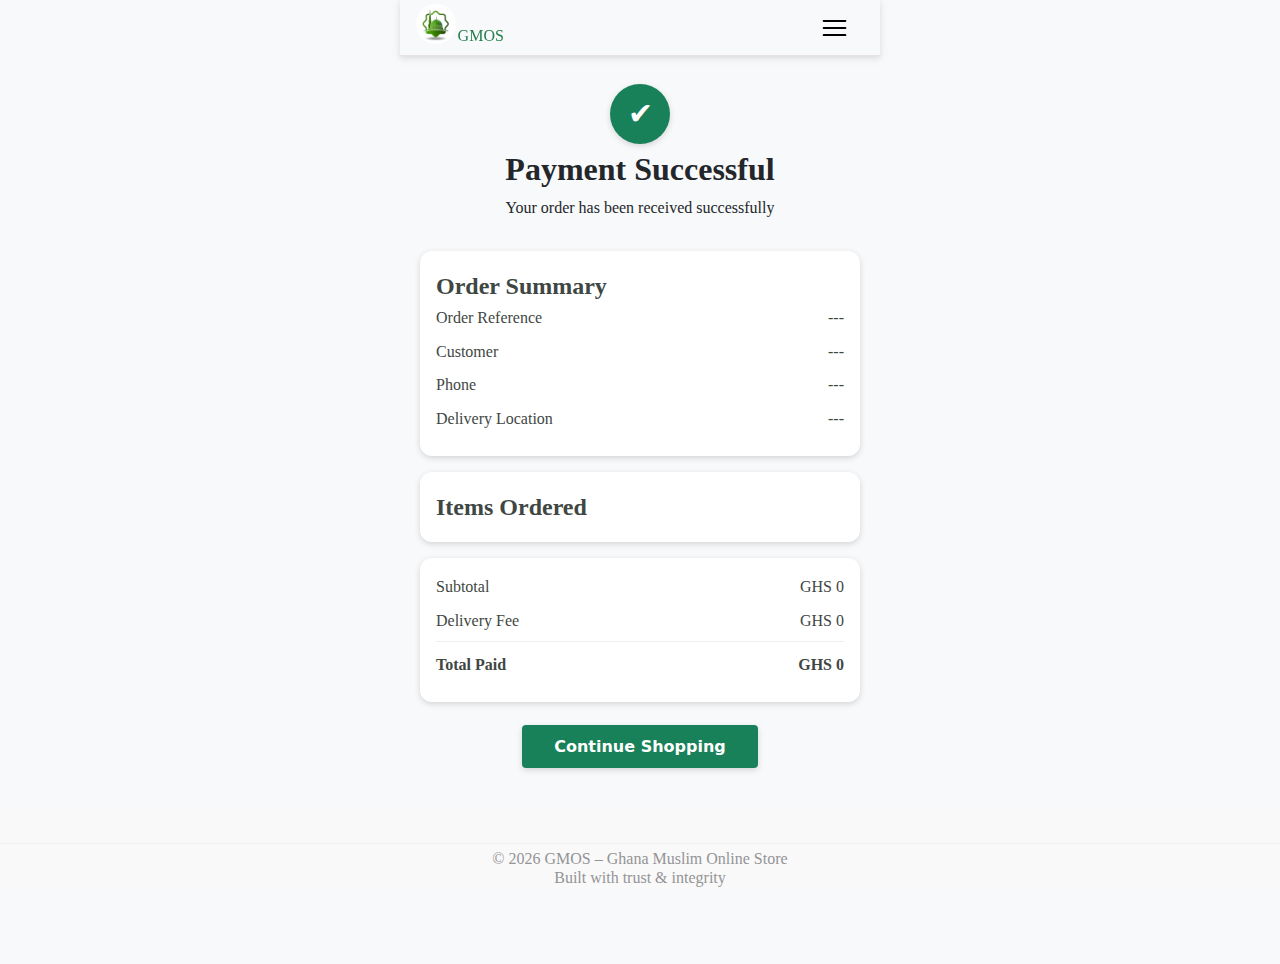
<file: success.html>
<!DOCTYPE html>
<html lang="en">
<head>
  <meta charset="UTF-8" />
  <meta name="viewport" content="width=device-width, initial-scale=1.0" />
  <title>GMOS – Ghana Muslim Online Store</title>

  <!-- Google Fonts -->
  <link href="https://fonts.googleapis.com/css2?family=Poppins:wght@500;600&family=Inter:wght@400;500&display=swap" rel="stylesheet">

  <link rel="stylesheet" href="css/success.css" />
</head>
<body>

  <!-- NAVBAR -->
  <header class="navbar">
      <div class="navbar-left"><a href="index.html"><img src="./css/icons/logo1.jpeg" alt="logo"></a><p>GMOS</p></div>

      <div class="nav-right">

         <!----menu-icon-->
        <img src="./css/icons/menu-icon.png" alt="" loading="lazy">
      </div>
    </header>

<!---MAIN-CONTAINER-->


<main class="success-container">

  <!-- SUCCESS MESSAGE -->
  <section class="success-hero">
    <div class="check-icon">✔</div>
    <h1>Payment Successful</h1>
    <p>Your order has been received successfully</p>
  </section>

  <!-- ORDER DETAILS -->
  <section class="order-details">
    <h2>Order Summary</h2>

    <div class="order-row">
      <span>Order Reference</span>
      <span id="orderRef">---</span>
    </div>

    <div class="order-row">
      <span>Customer</span>
      <span id="orderCustomer">---</span>
    </div>

    <div class="order-row">
      <span>Phone</span>
      <span id="orderPhone">---</span>
    </div>

    <div class="order-row">
      <span>Delivery Location</span>
      <span id="orderLocation">---</span>
    </div>
  </section>

  <!-- ITEMS -->
  <section class="order-items">
    <h2>Items Ordered</h2>

    <div id="itemsContainer">
      <!-- items injected here -->
    </div>
  </section>

  <!-- TOTAL -->
  <section class="order-total">
    <div class="row">
      <span>Subtotal</span>
      <span id="subtotal">GHS 0</span>
    </div>

    <div class="row">
      <span>Delivery Fee</span>
      <span id="delivery">GHS 0</span>
    </div>

    <div class="row total">
      <span>Total Paid</span>
      <span id="total">GHS 0</span>
    </div>
  </section>

  <!-- CTA -->
  <section class="success-cta">
    <a href="shop.html" class="shop-btn">Continue Shopping</a>
  </section>

</main>







    <!-- FOOTER -->
  <footer class="footer">
    <div class="container footer-content">
      <p>© 2026 GMOS – Ghana Muslim Online Store</p>
      <p>Built with trust & integrity</p>
    </div>
  </footer>



  <script src="js/order-success.js"></script>
</body>
</html>
</file>
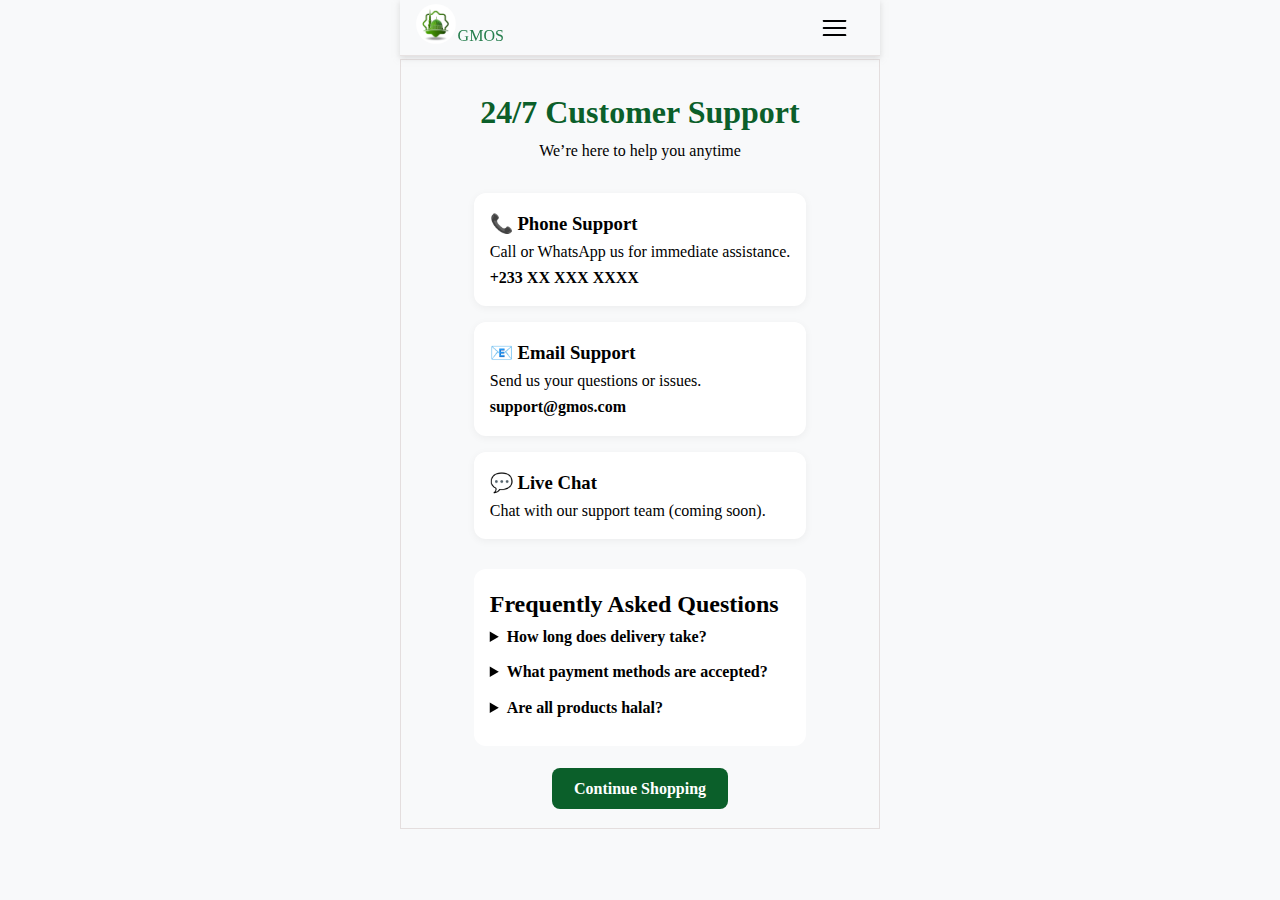
<file: support.html>
<!DOCTYPE html>
<html lang="en">
<head>
  <meta charset="UTF-8" />
  <meta name="viewport" content="width=device-width, initial-scale=1.0" />
  <title>GMOS – Ghana Muslim Online Store</title>

  <!-- Google Fonts -->
  <link href="https://fonts.googleapis.com/css2?family=Poppins:wght@500;600&family=Inter:wght@400;500&display=swap" rel="stylesheet">

  <link rel="shortcut icon" type="image/png" href="./css/icons/logo1.jpeg" />

  <link rel="stylesheet" href="css/support.css" />
</head>
<body>

  <!-- NAVBAR -->
  <header class="navbar">
      <div class="navbar-left">
        <a href="index.html"><img src="./css/icons/logo1.jpeg" alt="logo"></a><p>GMOS</p></div>

      <div class="nav-right">
        <!----menu-icon-->
        <img src="./css/icons/menu-icon.png" alt="" loading="lazy">
      </div>
    </header>

    <div class="main-shop-container">

<main class="support-container">

  <!-- HERO -->
  <section class="support-hero">
    <h1>24/7 Customer Support</h1>
    <p>We’re here to help you anytime</p>
  </section>

  <!-- SUPPORT OPTIONS -->
  <section class="support-options">

    <div class="support-card">
      <h3>📞 Phone Support</h3>
      <p>Call or WhatsApp us for immediate assistance.</p>
      <strong>+233 XX XXX XXXX</strong>
    </div>

    <div class="support-card">
      <h3>📧 Email Support</h3>
      <p>Send us your questions or issues.</p>
      <strong>support@gmos.com</strong>
    </div>

    <div class="support-card">
      <h3>💬 Live Chat</h3>
      <p>Chat with our support team (coming soon).</p>
    </div>

  </section>

  <!-- FAQ -->
  <section class="support-faq">
    <h2>Frequently Asked Questions</h2>

    <details>
      <summary>How long does delivery take?</summary>
      <p>Delivery usually takes 1–3 working days depending on your location.</p>
    </details>

    <details>
      <summary>What payment methods are accepted?</summary>
      <p>We accept Mobile Money and Card payments via Paystack.</p>
    </details>

    <details>
      <summary>Are all products halal?</summary>
      <p>Yes. GMOS only allows halal and Islamic-compliant products.</p>
    </details>
  </section>

  <!-- CTA -->
  <section class="support-cta">
    <a href="shop.html" class="shop-btn">Continue Shopping</a>
  </section>

</main>

    </div>









</body>
</html>
</file>
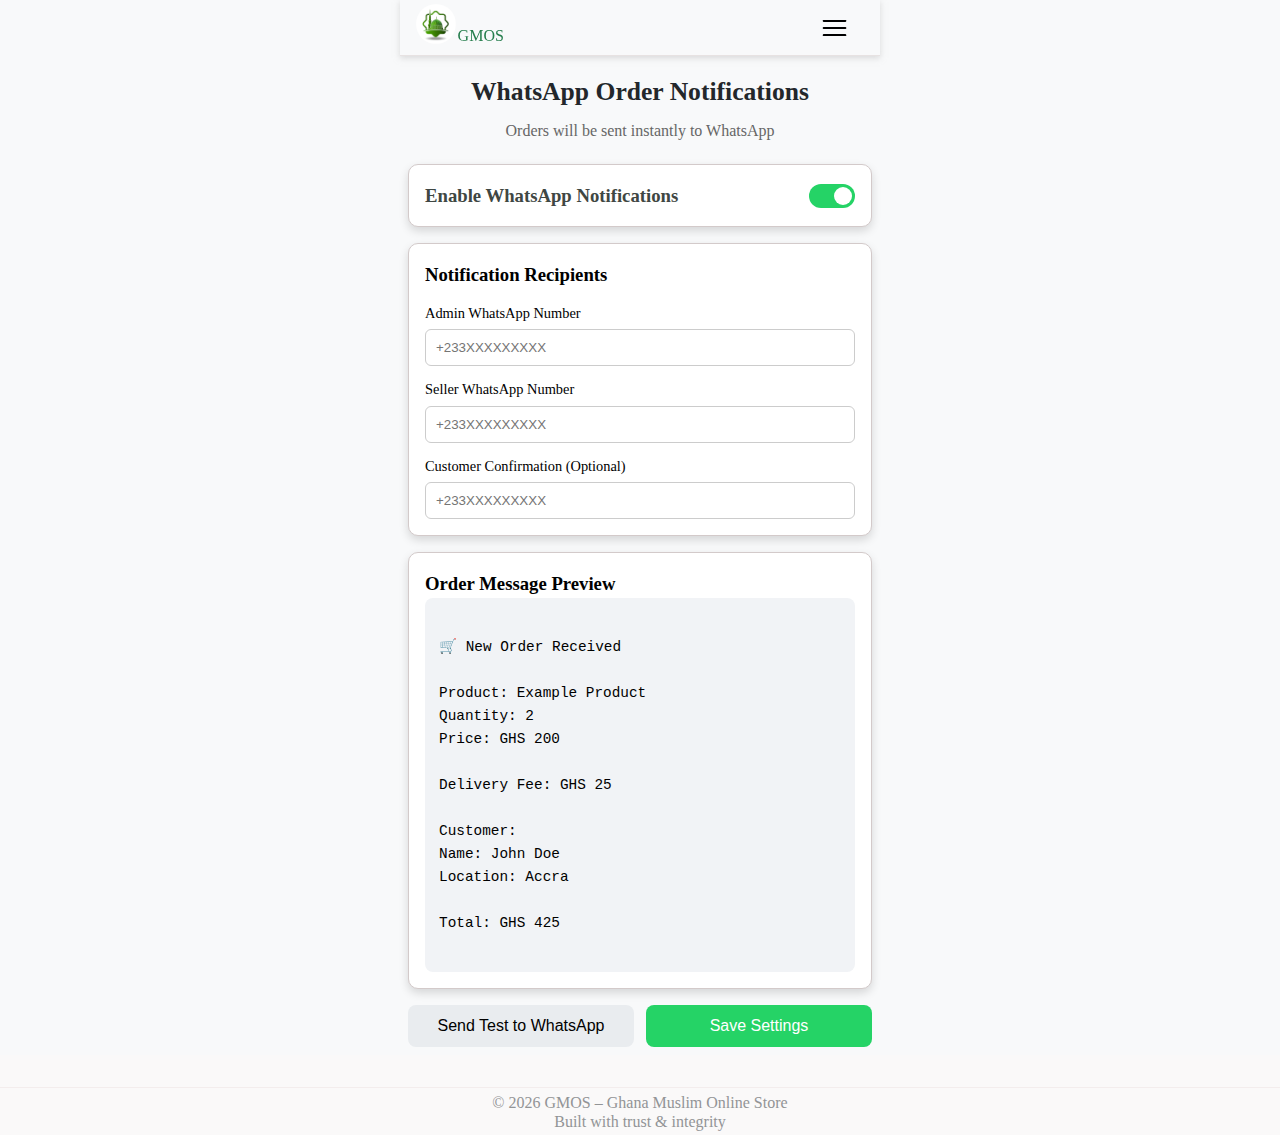
<file: whatsapp-orders.html>
<!DOCTYPE html>
<html lang="en">
<head>
  <meta charset="UTF-8" />
  <meta name="viewport" content="width=device-width, initial-scale=1.0" />
  <title>GMOS – Ghana Muslim Online Store</title>

  <!-- Google Fonts -->
  <link href="https://fonts.googleapis.com/css2?family=Poppins:wght@500;600&family=Inter:wght@400;500&display=swap" rel="stylesheet">

  <link rel="stylesheet" href="css/whatsapp-orders.css" />
</head>
<body>

  <!-- NAVBAR -->
  <header class="navbar">
      <div class="navbar-left"><a href="index.html"><img src="./css/icons/logo1.jpeg" alt="logo"></a><p>GMOS</p></div>

      <div class="nav-right">

        <!----menu-icon-->
        <img src="./css/icons/menu-icon.png" alt="" loading="lazy">
      </div>
    </header>

<!---MAIN-CONTAINER-->

  <main class="page">
    <!-- Header -->
    <header class="page-header">
      <h1>WhatsApp Order Notifications</h1>
      <p>Orders will be sent instantly to WhatsApp</p>
    </header>

    <!-- Enable Notification -->
    <section class="card">
      <div class="row space">
        <h3>Enable WhatsApp Notifications</h3>
        <label class="switch">
          <input type="checkbox" checked>
          <span class="slider"></span>
        </label>
      </div>
    </section>

    <!-- WhatsApp Numbers -->
    <section class="card">
      <h3>Notification Recipients</h3>

      <div class="input-group">
        <label>Admin WhatsApp Number</label>
        <input type="text" placeholder="+233XXXXXXXXX">
      </div>

      <div class="input-group">
        <label>Seller WhatsApp Number</label>
        <input type="text" placeholder="+233XXXXXXXXX">
      </div>

      <div class="input-group">
        <label>Customer Confirmation (Optional)</label>
        <input type="text" placeholder="+233XXXXXXXXX">
      </div>
    </section>

    <!-- Message Preview -->
    <section class="card">
      <h3>Order Message Preview</h3>

      <div class="preview-box">
🛒 New Order Received

Product: Example Product
Quantity: 2
Price: GHS 200

Delivery Fee: GHS 25

Customer:
Name: John Doe
Location: Accra

Total: GHS 425
      </div>
    </section>

    <!-- Actions -->
    <section class="actions">
      <button class="btn secondary">Send Test to WhatsApp</button>
      <button class="btn primary">Save Settings</button>
    </section>
  </main>




   
   
   
   
   
   


   <!-- FOOTER -->
  <footer class="footer">
    <div class="container footer-content">
      <p>© 2026 GMOS – Ghana Muslim Online Store</p>
      <p>Built with trust & integrity</p>
    </div>
  </footer>



<script src="js/whatsapp-notification.js"></script>
  </body>
  </html>
</file>
<file: css/style.css>
:root{
  --primary-cl: #0F5132;
  --secondary-cl: #F8F9FA;
  --ascent-cl: #D4AF37;

  /**--primary-color--**/
  --navbar-bg: #0F5132;
  --hero-section-bg: #0F5132;
  --primary-btns-bg: #0F5132;
  --highlights-cl: #0F5132;
  --background-cl: #F8F9FA;
  --links-cl: #0F5132;
  --btn-bg-cl: #0F5132;
  --btn-hover-cl: #0f492e;
  --btn-hover-cl-2:  #c4a236;
  --light-bg:  rgb(245, 241, 241);

  /**--secondary-color--**/
  --page-bg-cl: #F8F9FA;
  --card-bg-cl: #F8F9FA;
  --forms-bg-cl: #F8F9FA;


  /***---BOX-SHADOWS--***/
  --card-bsh: 2px 2px 6px rgba(61, 59, 59, 0.4), -2px -2px 6px rgba(61, 59, 59, 0.4);
  --card-bsh-2: 2px 2px 6px rgba(78, 76, 76, 0.4), -2px -2px 6px rgba(78, 76, 76, 0.4);

  /**---ascent-color--**/
  --icons-bg-cl: #D4AF37;
  --section-div-bg-cl: #D4AF37;
  --donation-page-emp-cl: #D4AF37;
  --cta-btn: #D4AF37;

  /**--TEXT-COLORS--**/
  --main-txt: #23272b;
  --muted-txt: #3f4743;
  --hero-txt: #F8F9FA;
  --price-txt: #0F5132;

  /***--FEEDBACK-COLORS--***/
  --success-cl: #198754;
  --error-cl: #DC3545;
  --warning-cl: #FFC107;

  /***
  PADDING 
  ***/
  --section-padding: .2rem .3rem;

  /***
  PRODUCTS CARD BORDER
  ***/
  --products-card-borer: rgba(184, 180, 180, 0.548);
}

*{
  box-sizing: border-box;
  margin: 0;
  padding: 0;
  
}


/***---GLOBAL SCOPE---***/
body{
  width: 100%;
  height: 100vh;
  line-height: 1.6;
  font-family: "inter" sans-serif;
  color: var(--text);
  overflow-y: auto;
  background: var(--background-cl);
}

/**
NAVBAR
***/
.navbar{
  width: 100%;
  max-width: 480px;
  height: 4rem;
  display: flex;
  position: fixed;
  background: var(--background-cl);
  top: 0;
  left: 0;
  right: 0;
  justify-self: center;
  align-items: center;
  justify-content: space-between;
  padding: .2rem 1rem;
  border-bottom: 1px solid rgb(231, 226, 226);
  box-shadow: 0 2px 6px rgba(185, 185, 185, 0.5);
  z-index: 10000;
}

.navbar .navbar-left{
display: flex;
align-items: center;
justify-content: start;
gap: .1rem;
position: relative;
}

.navbar-left p{
color:  rgb(38, 126, 77);
font-weight: 500;
font-size: 1.2rem;
margin-top: 1rem;
margin-right: .5rem;
}

.navbar-left img{
  width: 3.2rem;
  height: 3.2rem;
  border-radius: 50%;
  cursor: pointer;
}

/****--NAVBAR RIGHT--***/
.nav-right{
  display: flex;
  align-items: center;
  justify-content: center;
  text-align: center;
  width: max-content;
  gap: 1rem;
  padding: 0 1rem;
  position: relative;
}

.nav-right a{
  display: flex;
  align-items: center;
  justify-content: center;
  flex-direction: column;
  gap: 0;
  text-decoration: none;
  color: var(--main-txt);
  font-size: .8rem;
  transition: .3s ease;
}



.nav-right a img{
  width: 1.4rem;
  height: 1.3rem;
  margin-right: .8rem;
  margin-bottom: .4rem;
}

.cart-btn #cart-count{
margin-bottom: -.6rem;
margin-left: .4rem;
font-size: 1rem;
color: rgb(163, 107, 107);
}

.nav-right .menu-icon{
  align-items: center;
  display: flex;
  width: max-content;
  margin-right: -.8rem;
  position: relative;
  justify-items: end;
}

.menu-icon img{
  width: 1.8rem;
  height: 1.7rem;
  cursor: pointer;
}



/****
MAIN SECTION CONTAINER
*****/
.main-container-wrapper{
  width: 100%;
  max-width: 480px;
  height: max-content;
  padding: .3rem;
  display: flex;
  flex-direction: column;
  justify-content: center;
  justify-self: center;
  overflow: hidden;
  position: relative;
  margin-top: 4.3rem;
  background-color: var(--background-cl);
  border: 0.1px solid rgb(207, 198, 198);
}


/* HERO */
.hero {
  width: auto;
  display: flex;
  flex-direction: column;
  justify-content: space-between;
  gap: 1rem;
  height: max-content;
  background: var(--hero-section-bg);
  color: white;
  padding: 10px;
  text-align: center;
}


/***
ISLAMIC CALENDER
****/
.hero .calender-container{
  width: 100%;
  max-width: 100%;
  height: 6.5rem;
  display: flex;
  justify-content: space-between;
  align-items: center;
  align-content: center;
  position: relative;
  padding: .3rem 0; 
  background: rgba(199, 195, 195, 0.041);
  justify-self: center;
  border: 0.1px solid rgba(255, 255, 255, 0.137);
}


.calender-container .calender-left{
  width: 45%;
  top: 1.4rem;
  display: flex;
  align-items: start;
  justify-content: start;
  position: relative;
}

.calender-container .calender-right{
  width: 55%;
  display: flex;
  top: .3rem;
  align-items: center;
  justify-content: end;
  position: relative;
}

.islamic-calender{
  max-width: 150px;
  height: 110px;
  color: rgb(190, 209, 200);
  font-size: .7rem;
  display: flex;
  flex-direction: column;
  align-items: center;
  justify-content: center;
  text-align: center;
  padding: 5px;
  border-radius: 16px;
  text-align: center;
}

.islamic-calender h3{
  font-family: "poppins" sans-serif;
  font-size: 1rem;
  color: rgb(202, 212, 155);
}



.hijri-date {
  font-size: .8rem !important;
  font-weight: 500;
  margin-bottom: 5px;
}

.gregorian-date{
  font-size: .8rem;
  opacity: .85;
}

/***
CALENDER ENDS
***/

/***
RAMADAN COUNTDOWN
***/
.ramadan-countdown {
  max-width: 250px;
  height: 6rem;
  margin: 1rem auto;
  display: flex;
  padding-top: 1rem;
  align-items: center;
  justify-content: center;
  flex-direction: column;
  color: #fff;
  border-radius: 16px;
  text-align: center;
  box-shadow: 0 6px 18px rgba(0,0,0,0.);
  margin-bottom: 3rem;
}

.ramadan-countdown h3 {
  margin-bottom: -1.2rem;
  font-size: .8rem;
}

.ramadan-countdown h3 img{
  width: 8rem;
  height: 4.5rem;
}
.ramadan-countdown p {
  font-size: .8rem !important;
  font-weight: 500;
  color: rgb(203, 231, 191)
}
/***
ENDS
***/

/***HERO SECTION***/
.hero-container{
  width: 100%;
  height: 13rem;
  display: flex;
  gap: 1rem;
  top: 4rem;
  background: rgba(159, 207, 159, 0.233);
  position: relative;
  align-items: center;
  overflow: hidden;
  justify-content: space-between;
  padding: .2rem .5rem;
}









.container {
  width: 94%;
  max-width: 1100px;
  margin: auto;
  align-items: center;
  justify-content: center;
  text-align: center;
  justify-content: center;
}
.container small{
  font-size: 1rem;
  align-self: center;
  margin-left: 4rem;
  font-family: system-ui, -apple-system, BlinkMacSystemFont, 'Segoe UI', Roboto, Oxygen, Ubuntu, Cantarell, 'Open Sans', 'Helvetica Neue', sans-serif;
}

.container h2{
  font-family: system-ui, -apple-system, BlinkMacSystemFont, 'Segoe UI', Roboto, Oxygen, Ubuntu, Cantarell, 'Open Sans', 'Helvetica Neue', sans-serif;
  font-size: 1.3rem;
}

.container strong{
  color: var(--btn-bg-cl);
  font-size: 1.3rem;
}




.hero h1 {
  font-family: "Poppins", sans-serif;
  font-size: 2.2rem;
  margin-bottom: 10px;
}

.hero p {
  margin-bottom: 25px;
  font-family: system-ui, -apple-system, BlinkMacSystemFont, 'Segoe UI', Roboto, Oxygen, Ubuntu, Cantarell, 'Open Sans', 'Helvetica Neue', sans-serif;
  font-size: 1.1rem;
}

.hero-buttons {
  display: flex;
  align-items: center;
  width: 100%;
  justify-content: center;
  gap: 32px;
}

/* BUTTONS */
.btn {
  padding: 12px 44px;
  border-radius: 10px;
  text-decoration: none;
  font-weight: 500;
  cursor: pointer;
  transition: .2s ease;
}

.btn:hover{
  background: var(--btn-hover-cl);
}

.primary {
  background: var(--btn-bg-cl);
  color: white;
  border: none;
}

.shop {
  background: var(--cta-btn);
}

.shop:hover{
  background: var(--btn-hover-cl-2);
}

.outline {
  border: 2px solid white;
  color: white;
}



/***--FEATURED SECTION---****/
.featured-container{
  width: 100%;
  height: max-content;
  display: flex;
  align-items: center;
  gap: .5rem;
  justify-content: center;
  justify-self: center;
  background: var(--background-cl);
  position: relative;
  flex-direction: column;
  padding: .5rem 0;
  margin-top: .2rem;
}

.section-featured-title{
  width: 100%;
  height: max-content;
  display: flex;
  flex-direction: column;
  gap: 0;
  position: relative;
  align-items: center;
  text-align: center;
  justify-content: center;
}

.section-featured-title h2{
  font-size: 2rem;
  font-weight: 600;
  font-family: system-ui, -apple-system, BlinkMacSystemFont, 'Segoe UI', Roboto, Oxygen, Ubuntu, Cantarell, 'Open Sans', 'Helvetica Neue', sans-serif;
}

.section-featured-title p{
  font-size: 1.2rem;
  font-family: monospace;
  font-weight: 500;
}

/* featured card */
.featured-grid{
  display: grid;
  grid-template-columns: repeat(2, 1fr);
  gap: 1rem;
  width: 98%;
  height: max-content;
  position: relative;
  align-items: center;
  justify-self: center;
  justify-content: center;
}

/***
product card
***/

.featured-card{
  display: flex;
  align-items: center;
  justify-content: center;
  flex-direction: column;
  position: relative;
  width: 100%;
  gap: .1rem;
  height: 22rem;
  border: 1px solid var(--products-card-borer);
  border-radius: .8rem;
}

.featured-card .featured-card-top{
width: 100%;
height: 15rem;
display: flex;
align-items: center;
justify-content: center;
padding: .5rem;
}

.featured-card-top .img-container{
  width: 99%;
  height: 99%;
  display: flex;
  align-items: center;
  justify-content: center;
  position: relative;
  background: rgba(187, 179, 179, 0.808);
  border-radius: .5rem;

}

.img-container img{
  width: 100%;
  height: 100%;
  overflow: hidden;
  border-radius: .5rem;
  position: absolute;
}



.featured-card .featured-card-btom{
  display: flex;
  flex-direction: column;
  align-items: center;
  width: 98%;
  height: 6rem;
  position: relative;
  gap: .1rem;
}

/**
flex top btom
***/
.featured-card-btom .btom-top{
  width: 100%;
  height: 50%;
  display: flex;
  gap: .2rem;
  flex-direction: column;
  align-items: center;
  justify-content: center;
 }

 .btom-top .pdt-badge{
  width: 100%;
  height: 35%;
  display: flex;
  position: relative;
  align-items: center;
  justify-content: start;
  padding-left:  .5rem;
  padding-bottom: .3rem;
 }

 .btom-top .pdt-badge small{
  font-size: .6rem;
  color: var(--main-txt);
 }

 .btom-top .pdt-title{
  width: 100%;
  max-width: 99%;
  flex-wrap: wrap;
  text-align: center;
  height: 65%;
  display: flex;
  align-items: center;
  justify-content: center;
  overflow: hidden;
 }

 .pdt-title p{
  font-size: .85rem;
  color: var(--main-txt);
 }

/**
flex btom btom
***/
.featured-card-btom .btom-bottom{
  display: flex;
  width: 100%;
  height: 50%;
  position: relative;
  align-items: center;
  justify-content: space-between;
  gap: .1rem;
}


/***
bottom left div
***/
.btom-bottom .btom-bottom-left{
  width: 40%;
  height: 100%;
  display: flex;
  flex-direction: column;
  align-items: center;
  gap: .1rem;
  justify-content: center;
}

.btom-bottom-left .bottom-left-top-star{
  width: 100%;
  height: 50%;
  display: flex;
  align-items: center;
  justify-content: center;
  padding: .1rem;
  border: 0.1px solid rgb(219, 213, 213);
}

.btom-bottom-left .bottom-left-bottom-price{
  width: 100%;
  height: 50%;
  display: flex;
  align-items: center;
  justify-content: center;
  padding: .1rem;
}

.bottom-left-bottom-price .pdt-price{
  font-size: .8rem;
  color: rgb(31, 31, 41);
  font-family: system-ui, -apple-system, BlinkMacSystemFont, 'Segoe UI', Roboto, Oxygen, Ubuntu, Cantarell, 'Open Sans', 'Helvetica Neue', sans-serif;
  font-weight: 600;
}




.btom-bottom .btom-bottom-right{
  width: 60%;
  height: 100%;
  display: flex;
  align-items: center;
  justify-content: center;
}

.btom-bottom-right .buy-btn{
  width: 90%;
  height: 1.8rem;
  border: none;
  background: rgb(22, 110, 22);
  color: rgb(238, 232, 232);
  font-size: .9rem;
  border-radius: 4px;
  cursor: pointer;
  box-shadow: 0 2px 6px rgba(77, 76, 76, 0.2);
}

/***
SECTION BORDER
*****/
.border-div{
  width: 100%;
  max-width: 100%;
  height: max-content;
  display: flex;
  background: rgba(217, 221, 221, 0.521);
  align-content: center;
  justify-content: center;
  align-items: center;
  margin-top: 1rem;
}


/*****
DELIVERY INFORMATION
*******/
.informations{
  width: 100%;
  height: 6rem;
  display: flex;
  padding: .3rem  .6rem;
  align-items: center;
  justify-content: space-between;
  margin-bottom: 2rem;
}

.informations .infor-cards{
  width: 23%;
  height: 100%;
  display: flex;
  align-items: center;
  justify-content: center;
  border: 1px solid rgb(218, 211, 211);
  flex-direction: column;
  cursor: pointer;
  gap: .4rem;
  border-radius: .3rem;
}

.infor-cards p{
  font-size: .7rem;
  font-weight: 600;
  font-family: system-ui, -apple-system, BlinkMacSystemFont, 'Segoe UI', Roboto, Oxygen, Ubuntu, Cantarell, 'Open Sans', 'Helvetica Neue', sans-serif;
  color: rgb(54, 64, 66);
}

.infor-cards img{
  width: 60%;
  height: 60%;
  background: rgb(218, 219, 221);
  padding: .5rem;
  border-radius: 8px;
}





















/* SECTIONS */
.section {
  padding: 30px 0;
}

.section.light {
  background: white;
}

.section-title {
  text-align: center;
  font-family: "Poppins", sans-serif;
  margin-bottom: 40px;
}

/* PRODUCTS */
.product-grid {
  display: grid;
  grid-template-columns: repeat(auto-fit, minmax(220px, 1fr));
  gap: 20px;
}

.product-card {
  background: white;
  border-radius: 12px;
  padding: 15px;
  text-align: center;
  box-shadow: 2px 2px 6px rgba(185, 185, 185, 0.5), -2px -2px 6px rgba(185, 185, 185, 0.5);
}

.product-card h3{
  color: var(--main-txt);
  font-size: 1.2rem;
  font-family: "poppins" sans-serif;
}

.product-card img {
  width: 100%;
  height: 180px;
  object-fit: cover;
  border-radius: 10px;
}

.price {
  color: var(--hero-section-bg);
  font-weight: 600;
  margin: 10px 0;
}

/* FEATURES */
.features {
  display: grid;
  grid-template-columns: repeat(auto-fit, minmax(220px, 1fr));
  gap: 20px;
}

.feature {
  background: rgb(255, 255, 255);
  padding: 20px;
  display: flex;
  align-items: center;
  flex-direction: column;
  text-align: center;
  border-radius: 12px;
  text-align: center;
  box-shadow: 2px 2px 6px rgba(182, 181, 181, 0.5) , -2px -2px 6px rgba(182, 182, 182, 0.5);
}

.feature h4{
  display: flex;
  align-items: center;
  gap: .5rem;
  color: rgb(44, 54, 63);
  font-family: system-ui, -apple-system, BlinkMacSystemFont, 'Segoe UI', Roboto, Oxygen, Ubuntu, Cantarell, 'Open Sans', 'Helvetica Neue', sans-serif;
}

.feature p{
  font-family: "inter" Arial;
  color: var(--muted-txt);
}

.feature img{
  width: 1.6rem;
  height: 1.4rem;
}

.feature .flag{
  width: 1.6rem;
  height: .85rem;
}

/* FOOTER */
.footer {
  display: flex;
  width: 100%;
  height: 5rem;
  padding: 0;
  background: #faf9f9;
  margin-top: .5rem;
  border-top: 0.1px solid rgb(236, 233, 233);
  color: #352e2e;
  box-shadow: 2px 6px 0 rgba(78, 76, 76, 0.4);
  text-align: center;
  padding: 20px 0;
}
</file>
<file: css/cart.css>
:root{
  --primary-cl: #0F5132;
  --secondary-cl: #F8F9FA;
  --ascent-cl: #D4AF37;

  /**--primary-color--**/
  --navbar-bg: #0F5132;
  --hero-section-bg: #0F5132;
  --primary-btns-bg: #0F5132;
  --highlights-cl: #0F5132;
  --background-cl: #F8F9FA;
  --links-cl: #0F5132;
  --btn-bg-cl: #0F5132;
  --btn-cl: rgb(25, 129, 89);
  --btn-hover-cl: #0f492e;
  --btn-hover-cl-2:  #c4a236;
  --light-bg:  rgb(245, 241, 241);

  /**--secondary-color--**/
  --page-bg-cl: #F8F9FA;
  --card-bg-cl: #F8F9FA;
  --forms-bg-cl: #F8F9FA;


  /***---BOX-SHADOWS--***/
  --card-bsh: 2px 2px 6px rgba(61, 59, 59, 0.4), -2px -2px 6px rgba(61, 59, 59, 0.4);
  --card-bsh-2: 2px 2px 6px rgba(78, 76, 76, 0.4), -2px -2px 6px rgba(78, 76, 76, 0.4);

  /**---ascent-color--**/
  --icons-bg-cl: #D4AF37;
  --section-div-bg-cl: #D4AF37;
  --donation-page-emp-cl: #D4AF37;
  --cta-btn: #D4AF37;

  /**--TEXT-COLORS--**/
  --main-txt: #23272b;
  --muted-txt: #3f4743;
  --hero-txt: #F8F9FA;
  --price-txt: #0F5132;

  /***--FEEDBACK-COLORS--***/
  --success-cl: #198754;
  --error-cl: #DC3545;
  --warning-cl: #FFC107;

  /***
  PADDING 
  ***/
  --section-padding: .2rem .3rem;

  /***
  PRODUCTS CARD BORDER
  ***/
  --products-card-borer: rgba(184, 180, 180, 0.548);
}

*{
  box-sizing: border-box;
  margin: 0;
  padding: 0;
  
}


/***---GLOBAL SCOPE---***/
body{
  width: 100%;
  height: 100vh;
  line-height: 1.6;
  font-family: "inter" sans-serif;
  color: var(--text);
  overflow-y: auto;
  background: var(--background-cl);
}

/**
NAVBAR
***/
.navbar{
  width: 100%;
  max-width: 480px;
  height: 3.5rem;
  display: flex;
  position: fixed;
  background: var(--background-cl);
  top: 0;
  left: 0;
  right: 0;
  justify-self: center;
  align-items: center;
  justify-content: space-between;
  padding: .2rem 1rem;
  border-bottom: 1px solid rgb(231, 226, 226);
  box-shadow: 0 2px 6px rgba(185, 185, 185, 0.5);
  z-index: 10000;
}

.navbar .navbar-left{
display: flex;
align-items: center;
justify-content: start;
gap: .1rem;
position: relative;
}

.navbar-left p{
color:  rgb(38, 126, 77);
font-weight: 500;
font-size: 1rem;
margin-top: 1rem;
margin-right: .5rem;
}

.navbar-left img{
  width: 2.5rem;
  height: 2.5rem;
  border-radius: 50%;
  cursor: pointer;
}

/****--NAVBAR RIGHT--***/
.nav-right{
  display: flex;
  align-items: center;
  justify-content: center;
  text-align: center;
  width: max-content;
  gap: 1rem;
  padding: 0 1rem;
  position: relative;
}

.nav-right .search{
  align-items: center;
  justify-content: center;
  display: flex;
  width: max-content;
  position: relative;
}

.nav-right .search img{
  position: absolute;
  right: 2rem;
  margin-top: .2rem;
  width: .9rem;
  height: .9rem;
  display: flex;
}

.nav-right #searchInput{
  border: 1px solid rgb(212, 205, 205);
  height: 1.7rem;
  padding: .2rem 1.4rem;
  border-radius: 1rem;
  background: var(--background-cl);
  margin-top: .3rem;
  width: 100%;
  max-width: 80%;
  color: var(--muted-txt);
}




.nav-right #searchInput::placeholder{
  font-size: .8rem;
  font-family: system-ui, -apple-system, BlinkMacSystemFont, 'Segoe UI', Roboto, Oxygen, Ubuntu, Cantarell, 'Open Sans', 'Helvetica Neue', sans-serif;
}

.nav-right img{
  width: 1.7rem;
  height: 1.5rem;
  cursor: pointer;
}

.nav-right a{
  display: flex;
  align-items: center;
  justify-content: center;
  flex-direction: column;
  gap: 0;
  text-decoration: none;
  color: var(--main-txt);
  font-size: .8rem;
  transition: .3s ease;
}



.nav-right a img{
  width: 1.5rem;
  height: 1.3rem;
  margin-right: .8rem;
  margin-bottom: .4rem;
  animation: shake 4s infinite;
}

.cart-btn #cart-count{
margin-bottom: -.5rem;
margin-left: -.7rem;
font-size: 1rem;
color: rgb(163, 107, 107);
animation: shake 4s infinite;
}

@keyframes shake {
  0% {
    transform: translateX(0);
  }
  20%{
    transform: translateY(2px);
  }
  40% {
    transform: translateX(0);
  }
  80% {
    transform: translateX(4px);
  }
  100% {
    transform: translateY(0);
  }
}

.nav-right .menu-icon{
  align-items: center;
  display: flex;
  width: max-content;
  margin-right: -.8rem;
  position: relative;
  justify-items: end;
}

.menu-icon img{
  width: 1.8rem;
  height: 1.7rem;
  cursor: pointer;
}


/***
MAIN SHOP CONTAINER
****/
.main-cart-container{
  width: 100%;
  max-width: 480px;
  display: flex;
  flex-direction: column;
  height: max-content;
  border: 1px solid rgb(228, 222, 222);
  left: 0;
  right: 0;
  top: 3.7rem;
  position: relative;
  justify-self: center;
  padding: .4rem;
}


.cart-page {
  padding: 1rem;
  margin-bottom: 5rem;
}

.cart-header h1 {
  font-size: 1.5rem;
  font-weight: 700;
  color: #134e2e;
}

.cart-header p {
  font-size: 0.9rem;
  color: #6b7280;
}

.cart-item {
  display: flex;
  gap: 1.6rem;
  padding: 0.8rem 0;
  border-bottom: 1px solid #e5e7eb;
  align-items: center;
}

.cart-item .card-products-images {
  width: 10rem;
  height: 10rem;
  display: flex;
  align-items: center;
  justify-content: center;
  overflow: hidden;
  object-fit: cover;
  position: relative;
  border: 1px solid rgb(234, 236, 236);
  border-radius: .4rem;
  padding: .2rem;
  box-shadow: 0 2px 6px rgba(0,0,0,0.1);
}

.cart-item img {
  width: 100%;
  height: 100%;
  border-radius: 8px;
}

.item-info {
  flex: 1;
}

.item-info h4 {
  font-size: 0.95rem;
  font-weight: 600;
  color: rgb(80, 93, 97);
  font-family: system-ui, -apple-system, BlinkMacSystemFont, 'Segoe UI', Roboto, Oxygen, Ubuntu, Cantarell, 'Open Sans', 'Helvetica Neue', sans-serif;
}

.price {
  color: rgb(6, 133, 95);
  font-weight: 700;
}

.qty-row {
  display: flex;
  align-items: center;
  gap: 0.5rem;
  margin-top: 0.4rem;
}

.qty-btn {
  width: 28px;
  height: 28px;
  border-radius: 6px;
  border: 1px solid #d1d5db;
  background: white;
  box-shadow: 0 2px 6px rgba(0,0,0,0.1);
  cursor: pointer;
  color: rgb(46, 46, 61);
  font-size: 1.1rem;
}

.remove-btn {
  background: none;
  border: none;
  font-size: 1rem;
  cursor: pointer;
  color: #b9260b;
  background: white;
  padding: .2rem .4rem;
  border: 1px solid #ece7e6;
  border-radius: 4px;
  box-shadow: 0 2px 6px rgba(0,0,0,0.1); 
}

.cart-summary {
  margin-top: 1.5rem;
  padding: 1rem;
  border-radius: 12px;
  background: #f9fafb;
  border: 1px solid #e5e7eb;
  box-shadow: 0 2px 6px rgba(0,0,0,0.1);
}

.summary-row {
  display: flex;
  justify-content: space-between;
  font-size: 0.9rem;
  margin-bottom: 0.4rem;
  color: rgb(80, 93, 97);
  font-weight: 500;
  font-family: system-ui, -apple-system, BlinkMacSystemFont, 'Segoe UI', Roboto, Oxygen, Ubuntu, Cantarell, 'Open Sans', 'Helvetica Neue', sans-serif;
}

.summary-row.total {
  font-weight: 700;
  font-size: 1rem;
  color: rgb(80, 93, 97);
}

.checkout-btn {
  width: 100%;
  margin-top: 0.8rem;
  padding: 0.7rem;
  border-radius: 5px;
  background: var(--btn-cl);
  color: rgb(218, 213, 213);
  font-family: system-ui, -apple-system, BlinkMacSystemFont, 'Segoe UI', Roboto, Oxygen, Ubuntu, Cantarell, 'Open Sans', 'Helvetica Neue', sans-serif;
  border: none;
  font-size: .9rem;
  font-weight: 700;
  cursor: pointer;
  box-shadow: 0 2px 6px rgba(0,0,0,0.2);

}






















/* FOOTER */
.footer {
  display: flex;
  width: 100%;
  height: 3rem;
  position: fixed;
  bottom: 0;
  display: flex;
  align-items: center;
  justify-content: center;
  background: #faf9f9;
  color: #929496;
  text-align: center;
  padding: 1px 0;
}

.footer-content{
  display: flex;
  flex-direction: column;
  height: 3rem;
  width: 100%;
  align-items: center;
  justify-content: center;
  text-align: center;
  line-height: 1.2;
  border-top: 1px solid rgb(243, 237, 237);
}
</file>
<file: css/deliverySystem.css>
:root{
  --primary-cl: #0F5132;
  --secondary-cl: #F8F9FA;
  --ascent-cl: #D4AF37;

  /**--primary-color--**/
  --navbar-bg: #0F5132;
  --hero-section-bg: #0F5132;
  --primary-btns-bg: #0F5132;
  --highlights-cl: #0F5132;
  --background-cl: #F8F9FA;
  --links-cl: #0F5132;
  --btn-bg-cl: #0F5132;
  --btn-cl: rgb(25, 129, 89);
  --btn-hover-cl: #0f492e;
  --btn-hover-cl-2:  #c4a236;
  --light-bg:  rgb(245, 241, 241);

  /**--secondary-color--**/
  --page-bg-cl: #F8F9FA;
  --card-bg-cl: #F8F9FA;
  --forms-bg-cl: #F8F9FA;


  /***---BOX-SHADOWS--***/
  --card-bsh: 2px 2px 6px rgba(61, 59, 59, 0.4), -2px -2px 6px rgba(61, 59, 59, 0.4);
  --card-bsh-2: 2px 2px 6px rgba(78, 76, 76, 0.4), -2px -2px 6px rgba(78, 76, 76, 0.4);

  /**---ascent-color--**/
  --icons-bg-cl: #D4AF37;
  --section-div-bg-cl: #D4AF37;
  --donation-page-emp-cl: #D4AF37;
  --cta-btn: #D4AF37;

  /**--TEXT-COLORS--**/
  --main-txt: #23272b;
  --muted-txt: #3f4743;
  --hero-txt: #F8F9FA;
  --price-txt: #0F5132;

  /***--FEEDBACK-COLORS--***/
  --success-cl: #198754;
  --error-cl: #DC3545;
  --warning-cl: #FFC107;

  /***
  PADDING 
  ***/
  --section-padding: .2rem .3rem;

  /***
  PRODUCTS CARD BORDER
  ***/
  --products-card-borer: rgba(184, 180, 180, 0.548);
}

*{
  box-sizing: border-box;
  margin: 0;
  padding: 0;
  
}


/***---GLOBAL SCOPE---***/
body{
  width: 100%;
  height: 100vh;
  line-height: 1.6;
  font-family: "inter" sans-serif;
  color: var(--text);
  overflow-y: auto;
  background: var(--background-cl);
}

/**
NAVBAR
***/
.navbar{
  width: 100%;
  max-width: 480px;
  height: 3.5rem;
  display: flex;
  position: fixed;
  background: var(--background-cl);
  top: 0;
  left: 0;
  right: 0;
  justify-self: center;
  align-items: center;
  justify-content: space-between;
  padding: .2rem 1rem;
  border-bottom: 1px solid rgb(231, 226, 226);
  box-shadow: 0 2px 6px rgba(185, 185, 185, 0.5);
  z-index: 10000;
}

.navbar .navbar-left{
display: flex;
align-items: center;
justify-content: start;
gap: .1rem;
position: relative;
}

.navbar-left p{
color:  rgb(38, 126, 77);
font-weight: 500;
font-size: 1rem;
margin-top: 1rem;
margin-right: .5rem;
}

.navbar-left img{
  width: 2.5rem;
  height: 2.5rem;
  border-radius: 50%;
  cursor: pointer;
}

/****--NAVBAR RIGHT--***/
.nav-right{
  display: flex;
  align-items: center;
  justify-content: center;
  text-align: center;
  width: max-content;
  gap: 1rem;
  padding: 0 1rem;
  position: relative;
}

.nav-right .search{
  align-items: center;
  justify-content: center;
  display: flex;
  width: max-content;
  position: relative;
}

.nav-right .search img{
  position: absolute;
  right: 2rem;
  margin-top: .2rem;
  width: .9rem;
  height: .9rem;
  display: flex;
}

.nav-right #searchInput{
  border: 1px solid rgb(212, 205, 205);
  height: 2rem;
  padding: .2rem 1.4rem;
  border-radius: 1rem;
  background: var(--background-cl);
  margin-top: .3rem;
  width: 100%;
  max-width: 80%;
  color: var(--muted-txt);
}




.nav-right #searchInput::placeholder{
  font-size: .8rem;
  font-family: system-ui, -apple-system, BlinkMacSystemFont, 'Segoe UI', Roboto, Oxygen, Ubuntu, Cantarell, 'Open Sans', 'Helvetica Neue', sans-serif;
}

.nav-right img{
  width: 1.7rem;
  height: 1.5rem;
  cursor: pointer;
}

.nav-right a{
  display: flex;
  align-items: center;
  justify-content: center;
  flex-direction: column;
  gap: 0;
  text-decoration: none;
  color: var(--main-txt);
  font-size: .8rem;
  transition: .3s ease;
}



.nav-right a img{
  width: 1.3rem;
  height: 1.3rem;
  margin-right: .8rem;
  margin-bottom: .4rem;
}

.cart-btn #cart-count{
margin-bottom: -.6rem;
margin-left: .4rem;
font-size: .8rem;
color: rgb(163, 107, 107);
}

.nav-right .menu-icon{
  align-items: center;
  display: flex;
  width: max-content;
  margin-right: -.8rem;
  position: relative;
  justify-items: end;
}

.menu-icon img{
  width: 1.8rem;
  height: 1.7rem;
  cursor: pointer;
}

/***
MAIN SHOP CONTAINER
****/
.main-shop-container{
  width: 100%;
  max-width: 480px;
  display: flex;
  flex-direction: column;
  height: max-content;
  left: 0;
  right: 0;
  top: 3.7rem;
  position: relative;
  justify-self: center;
  padding: .4rem;
  margin-bottom: 2rem;
}



.delivery-container {
  max-width: 900px;
  margin: auto;
  padding: 20px;
}

.delivery-hero {
  text-align: center;
  margin-bottom: 30px;
  display: flex;
  flex-direction: column;
  align-items: center;
  justify-content: center;
  gap: .5rem;
}

.delivery-hero p{
  color: var(--muted-txt);
  font-family: system-ui, -apple-system, BlinkMacSystemFont, 'Segoe UI', Roboto, Oxygen, Ubuntu, Cantarell, 'Open Sans', 'Helvetica Neue', sans-serif;
}

.delivery-hero img{
  width: 15%;
  height: 20%;
  background: white;
  padding: 12px;
  border-radius: 50%;
  box-shadow: 0 2px 6px solid rgba(0,0,0,0.15);
  border-bottom: 3px solid var(--btn-cl);
  opacity: .8;
}

.delivery-hero h1 {
  color: #0b5f2a;
}

.delivery-steps {
  display: grid;
  gap: 16px;
}

.delivery-card {
  background: #fff;
  padding: 16px;
  border-radius: 12px;
  box-shadow: 0 2px 6px rgba(0,0,0,0.15);
  color: var(--muted-txt);
}

.delivery-card h3 {
  display: flex;
  align-items: center;
  justify-content: start;
  gap: .5rem;
  color: var(--muted-txt);
}

.delivery-card img{
  width: 2rem;
  height: 1.8rem;
}

.delivery-regions {
  margin-top: 30px;
  background: #fff;
  padding: 16px;
  border-radius: 12px;
  color: var(--muted-txt);
  box-shadow: 0 2px 6px rgba(0,0,0,0.15);
}

.delivery-regions h2 {
  margin-top: 0;
}

.delivery-regions ul {
  padding-left: 18px;
  list-style: none;
}

.delivery-note {
  margin-top: 20px;
  background: #e9f5ec;
  padding: 14px;
  border-radius: 8px;
  color: var(--btn-cl);
  box-shadow: 0 2px 6px rgba(0,0,0,0.15);
  font-family: system-ui, -apple-system, BlinkMacSystemFont, 'Segoe UI', Roboto, Oxygen, Ubuntu, Cantarell, 'Open Sans', 'Helvetica Neue', sans-serif;
}

.delivery-cta {
  text-align: center;
  margin-top: 30px;
  margin-bottom: 6rem;
}

.shop-btn {
  background: var(--btn-cl);
  color: #fff;
  padding: 12px 22px;
  border-radius: 4px;
  text-decoration: none;
  font-weight: 600;
  box-shadow: 0 2px 6px rgba(0,0,0,0.15);
  font-family: system-ui, -apple-system, BlinkMacSystemFont, 'Segoe UI', Roboto, Oxygen, Ubuntu, Cantarell, 'Open Sans', 'Helvetica Neue', sans-serif;
}























/* FOOTER */
.footer {
  display: flex;
  width: 100%;
  height: 3rem;
  position: fixed;
  bottom: 0;
  display: flex;
  align-items: center;
  justify-content: center;
  background: #faf9f9;
  color: #929496;
  text-align: center;
  padding: 1px 0;
}

.footer-content{
  display: flex;
  flex-direction: column;
  height: 3rem;
  width: 100%;
  align-items: center;
  justify-content: center;
  text-align: center;
  line-height: 1.2;
  border-top: 1px solid rgb(243, 237, 237);
}
</file>
<file: css/howToOrder.css>
:root{
  --primary-cl: #0F5132;
  --secondary-cl: #F8F9FA;
  --ascent-cl: #D4AF37;

  /**--primary-color--**/
  --navbar-bg: #0F5132;
  --hero-section-bg: #0F5132;
  --primary-btns-bg: #0F5132;
  --highlights-cl: #0F5132;
  --background-cl: #F8F9FA;
  --links-cl: #0F5132;
  --btn-bg-cl: #0F5132;
  --btn-cl: rgb(25, 129, 89);
  --btn-hover-cl:rgb(26, 172, 116);
  --btn-hover-cl-2:  #c4a236;
  --light-bg:  rgb(245, 241, 241);

  /**--secondary-color--**/
  --page-bg-cl: #F8F9FA;
  --card-bg-cl: #F8F9FA;
  --forms-bg-cl: #F8F9FA;


  /***---BOX-SHADOWS--***/
  --card-bsh: 2px 2px 6px rgba(61, 59, 59, 0.4), -2px -2px 6px rgba(61, 59, 59, 0.4);
  --card-bsh-2: 2px 2px 6px rgba(78, 76, 76, 0.4), -2px -2px 6px rgba(78, 76, 76, 0.4);

  /**---ascent-color--**/
  --icons-bg-cl: #D4AF37;
  --section-div-bg-cl: #D4AF37;
  --donation-page-emp-cl: #D4AF37;
  --cta-btn: #D4AF37;

  /**--TEXT-COLORS--**/
  --main-txt: #23272b;
  --muted-txt: #3f4743;
  --hero-txt: #F8F9FA;
  --price-txt: #0F5132;

  /***--FEEDBACK-COLORS--***/
  --success-cl: #198754;
  --error-cl: #DC3545;
  --warning-cl: #FFC107;

  /***
  PADDING 
  ***/
  --section-padding: .2rem .3rem;

  /***
  PRODUCTS CARD BORDER
  ***/
  --products-card-borer: rgba(184, 180, 180, 0.548);
}

*{
  box-sizing: border-box;
  margin: 0;
  padding: 0;
  
}


/***---GLOBAL SCOPE---***/
body{
  width: 100%;
  height: 100vh;
  line-height: 1.6;
  font-family: "inter" sans-serif;
  color: var(--text);
  overflow-y: auto;
  background: var(--background-cl);
}

/**
NAVBAR
***/
.navbar{
  width: 100%;
  max-width: 480px;
  height: 3.5rem;
  display: flex;
  position: fixed;
  background: var(--background-cl);
  top: 0;
  left: 0;
  right: 0;
  justify-self: center;
  align-items: center;
  justify-content: space-between;
  padding: .2rem 1rem;
  border-bottom: 1px solid rgb(231, 226, 226);
  box-shadow: 0 2px 6px rgba(185, 185, 185, 0.5);
  z-index: 10000;
}

.navbar .navbar-left{
display: flex;
align-items: center;
justify-content: start;
gap: .1rem;
position: relative;
}

.navbar-left p{
color:  rgb(38, 126, 77);
font-weight: 500;
font-size: 1rem;
margin-top: 1rem;
margin-right: .5rem;
}

.navbar-left img{
  width: 2.5rem;
  height: 2.5rem;
  border-radius: 50%;
  cursor: pointer;
}

/****--NAVBAR RIGHT--***/
.nav-right{
  display: flex;
  align-items: center;
  justify-content: center;
  text-align: center;
  width: max-content;
  gap: 1rem;
  padding: 0 1rem;
  position: relative;
}

.nav-right .search{
  align-items: center;
  justify-content: center;
  display: flex;
  width: max-content;
  position: relative;
}

.nav-right .search img{
  position: absolute;
  right: 2rem;
  margin-top: .2rem;
  width: .9rem;
  height: .9rem;
  display: flex;
}

.nav-right #searchInput{
  border: 1px solid rgb(212, 205, 205);
  height: 2rem;
  padding: .2rem 1.4rem;
  border-radius: 1rem;
  background: var(--background-cl);
  margin-top: .3rem;
  width: 100%;
  max-width: 80%;
  color: var(--muted-txt);
}




.nav-right #searchInput::placeholder{
  font-size: .8rem;
  font-family: system-ui, -apple-system, BlinkMacSystemFont, 'Segoe UI', Roboto, Oxygen, Ubuntu, Cantarell, 'Open Sans', 'Helvetica Neue', sans-serif;
}

.nav-right img{
  width: 1.7rem;
  height: 1.5rem;
  cursor: pointer;
}

.nav-right a{
  display: flex;
  align-items: center;
  justify-content: center;
  flex-direction: column;
  gap: 0;
  text-decoration: none;
  color: var(--main-txt);
  font-size: .8rem;
  transition: .3s ease;
}



.nav-right a img{
  width: 1.3rem;
  height: 1.3rem;
  margin-right: .8rem;
  margin-bottom: .4rem;
}

.cart-btn #cart-count{
margin-bottom: -.6rem;
margin-left: .4rem;
font-size: .8rem;
color: rgb(163, 107, 107);
}

.nav-right .menu-icon{
  align-items: center;
  display: flex;
  width: max-content;
  margin-right: -.8rem;
  position: relative;
  justify-items: end;
}

.menu-icon img{
  width: 1.8rem;
  height: 1.7rem;
  cursor: pointer;
}

/***
MAIN SHOP CONTAINER
****/
.main-shop-container{
  width: 100%;
  max-width: 480px;
  display: flex;
  flex-direction: column;
  height: max-content;
  left: 0;
  right: 0;
  top: 3.7rem;
  position: relative;
  justify-self: center;
  padding: .4rem;
}


.how-container {
  padding: 20px;
  max-width: 900px;
  margin: auto;
  margin-bottom: 4rem;
}

.how-hero {
  text-align: center;
  margin-bottom: 30px;
  display: flex;
  flex-direction: column;
  position: relative;
  align-items: center;
  justify-items: center;
  gap: .5rem;
}


.how-hero h1 {
  color: #818a8d;
  margin-bottom: 8px;
  font-size: 1.3rem;
}

.how-hero strong {
  color: var(--btn-cl);
}

.how-hero img{
  width: 60%;
  height: 70%;
  display: flex;
  align-items: center;
  background: rgb(255, 250, 2450);
  border-radius: 50%;
  border-bottom: 4px solid rgb(157, 247, 227);
  border-top: 4px solid rgb(157, 247, 227);
  box-shadow: 0 2px 6px rgba(66, 66, 66, 0.15);
}

.steps {
  display: grid;
  gap: 16px;
}

.step-card {
  background: #fff;
  padding: 23px;
  border-radius: 12px;
  box-shadow: 0 2px 8px rgba(0,0,0,0.05);
  position: relative;
  border: 1px solid rgb(191, 196, 195);
  box-shadow: 0 2px 6px rgba(0,0,0,0.15);
}

.step-num {
  position: absolute;
  top: -10px;
  left: -10px;
  background: var(--btn-cl);
  color: white;
  opacity: .8;
  width: 24px;
  font-size: .8rem;
  height: 24px;
  display: flex;
  align-items: center;
  justify-content: center;
  border-radius: 50%;
  font-weight: bold;
  box-shadow: 0 2px 6px rgba(0,0,0,0.15);
}

.step-card h3 {
  margin: 0 0 6px;
  color: var(--muted-txt);
  font-family: system-ui, -apple-system, BlinkMacSystemFont, 'Segoe UI', Roboto, Oxygen, Ubuntu, Cantarell, 'Open Sans', 'Helvetica Neue', sans-serif;
  font-size: 1rem;
}

.step-card p {
  color: rgb(74, 86, 92);
}

.how-cta {
  text-align: center;
  margin-top: 30px;
  margin-bottom: 4rem;
}

.shop-btn {
  background:var(--btn-cl);
  color: #fff;
  font-family: system-ui, -apple-system, BlinkMacSystemFont, 'Segoe UI', Roboto, Oxygen, Ubuntu, Cantarell, 'Open Sans', 'Helvetica Neue', sans-serif;
  padding: 12px 32px;
  border-radius: 6px;
  text-decoration: none;
  font-weight: 600;
  box-shadow: 0 2px 6px rgba(0,0,0,0.15);
  transition: .2s ease;
}

.shop-btn:hover {
  background: var(--btn-hover-cl);
}














/* FOOTER */
.footer {
  display: flex;
  width: 100%;
  height: 3rem;
  position: fixed;
  bottom: 0;
  display: flex;
  align-items: center;
  justify-content: center;
  background: #faf9f9;
  color: #929496;
  text-align: center;
  padding: 1px 0;
}

.footer-content{
  display: flex;
  flex-direction: column;
  height: 3rem;
  width: 100%;
  align-items: center;
  justify-content: center;
  text-align: center;
  line-height: 1.2;
  border-top: 1px solid rgb(243, 237, 237);
}
</file>
<file: css/register.css>
:root{
  --primary-cl: #0F5132;
  --secondary-cl: #F8F9FA;
  --ascent-cl: #D4AF37;

  /**--primary-color--**/
  --navbar-bg: #0F5132;
  --hero-section-bg: #0F5132;
  --primary-btns-bg: #0F5132;
  --highlights-cl: #0F5132;
  --background-cl: #F8F9FA;
  --links-cl: #0F5132;
  --btn-cl: rgb(25, 129, 89);
  --btn-hover-cl: #0f492e;
  --btn-hover-cl-2:  #c4a236;
  --light-bg:  rgb(245, 241, 241);

  /**--secondary-color--**/
  --page-bg-cl: #F8F9FA;
  --card-bg-cl: #F8F9FA;
  --forms-bg-cl: #F8F9FA;


  /***---BOX-SHADOWS--***/
  --card-bsh: 2px 2px 6px rgba(61, 59, 59, 0.4), -2px -2px 6px rgba(61, 59, 59, 0.4);
  --card-bsh-2: 2px 2px 6px rgba(78, 76, 76, 0.4), -2px -2px 6px rgba(78, 76, 76, 0.4);

  /**---ascent-color--**/
  --icons-bg-cl: #D4AF37;
  --section-div-bg-cl: #D4AF37;
  --donation-page-emp-cl: #D4AF37;
  --cta-btn: #D4AF37;

  /**--TEXT-COLORS--**/
  --muted-text: rgb(93, 93, 109);
  --main-text: rgb(44, 42, 42);
  --hero-txt: #F8F9FA;
  --price-txt: #0F5132;

  /***--FEEDBACK-COLORS--***/
  --success-cl: #198754;
  --error-cl: #DC3545;
  --warning-cl: #FFC107;

  /***
  PADDING 
  ***/
  --section-padding: .2rem .3rem;

  /***
  PRODUCTS CARD BORDER
  ***/
  --products-card-borer: rgba(184, 180, 180, 0.548);
}

*{
  box-sizing: border-box;
  margin: 0;
  padding: 0;
  
}


/***---GLOBAL SCOPE---***/
body{
  width: 100%;
  height: 100vh;
  line-height: 1.6;
  font-family: "inter" sans-serif;
  color: var(--text);
  overflow-y: auto;
  background: var(--background-cl);
}

/**
NAVBAR
***/
.navbar{
  width: 100%;
  max-width: 480px;
  height: 3.3rem;
  display: flex;
  position: fixed;
  background: var(--background-cl);
  top: 0;
  left: 0;
  right: 0;
  justify-self: center;
  align-items: center;
  justify-content: space-between;
  padding: .2rem 1rem;
  border-bottom: 1px solid rgb(231, 226, 226);
  box-shadow: 0 2px 6px rgba(185, 185, 185, 0.5);
  z-index: 10000;
}

.navbar .navbar-left{
display: flex;
align-items: center;
justify-content: start;
gap: .1rem;
position: relative;
}

.navbar-left p{
color:  rgb(38, 126, 77);
font-weight: 500;
font-size: 1.2rem;
margin-top: 1rem;
margin-right: .5rem;
}

.navbar-left img{
  width: 2.5rem;
  height: 2.5rem;
  border-radius: 50%;
  cursor: pointer;
}

/****--NAVBAR RIGHT--***/
.nav-right{
  display: flex;
  align-items: center;
  justify-content: center;
  text-align: center;
  width: max-content;
  gap: 1rem;
  padding: 0 1rem;
  position: relative;
}



/***
MAIN SHOP CONTAINER
****/
.main-shop-container{
  width: 100%;
  max-width: 480px;
  display: flex;
  flex-direction: column;
  height: max-content;
  left: 0;
  right: 0;
  top: 3.4rem;
  position: relative;
  justify-self: center;
  padding: .4rem;
  margin-bottom: 3rem;

}


/**---AUTHENTICATION PAGE STYLES---***/

.auth-container {
  min-height: 80vh;
  display: flex;
  align-items: center;
  overflow-y: auto;
  justify-content: center;
  padding: 20px;
}

.auth-card {
  background: #fff;
  width: 100%;
  margin-top: 1rem;
  max-width: 380px;
  padding: 10px 25px;
  border-radius: 14px;
  box-shadow: 0 10px 30px rgba(0,0,0,0.08);
  text-align: center;
  border-top: 9px solid var(--btn-cl);
  border-bottom: 9px solid var(--btn-cl);
  margin-bottom: 3rem;
}


.logo {
  width: 70px;
  margin-bottom: 10px;
}

h2 {
  font-family: "Poppins", sans-serif;
  margin: 10px 0 5px;
}

.subtitle {
  font-size: 14px;
  color: var(--muted-text);
  font-family: system-ui, -apple-system, BlinkMacSystemFont, 'Segoe UI', Roboto, Oxygen, Ubuntu, Cantarell, 'Open Sans', 'Helvetica Neue', sans-serif;
  margin-bottom: 25px;
}

.input-group {
  text-align: left;
  margin-bottom: 15px;
}

.input-group label {
  font-size: 13px;
  display: block;
  margin-bottom: 6px;
  color: var(--muted-text);
  font-family: system-ui, -apple-system, BlinkMacSystemFont, 'Segoe UI', Roboto, Oxygen, Ubuntu, Cantarell, 'Open Sans', 'Helvetica Neue', sans-serif;
  font-weight: 700;
}

.input-group input {
  width: 100%;
  padding: 12px;
  border-radius: 8px;
  border: 1px solid #ddd;
  outline: none;
  font-size: 14px;
  color: rgb(83, 83, 90);
}

.input-group input:focus {
  border-color: rgb(163, 162, 162);
}

.auth-btn {
  width: 100%;
  padding: 12px;
  background: var(--btn-cl);
  color: #fff;
  border: none;
  border-radius: 6px;
  font-weight: 500;
  font-size: .9rem;
  font-family: system-ui, -apple-system, BlinkMacSystemFont, 'Segoe UI', Roboto, Oxygen, Ubuntu, Cantarell, 'Open Sans', 'Helvetica Neue', sans-serif;
  margin-top: 10px;
  box-shadow: 0 2px 6px rgba(0,0,0,0.05);
  cursor: pointer;
}

.switch-text {
  font-size: 14px;
  margin-top: 18px;
}

.switch-text {
  color: var(--muted-text);
  font-family: system-ui, -apple-system, BlinkMacSystemFont, 'Segoe UI', Roboto, Oxygen, Ubuntu, Cantarell, 'Open Sans', 'Helvetica Neue', sans-serif;
}

.switch-text a {
  color: #0a7cff;
  text-decoration: none;
  font-family: system-ui, -apple-system, BlinkMacSystemFont, 'Segoe UI', Roboto, Oxygen, Ubuntu, Cantarell, 'Open Sans', 'Helvetica Neue', sans-serif;
  font-size: .8rem;
  font-weight: 600;
}






/**---SNACKBAR STYLES---***/
#snackbar {
  visibility: hidden;
  min-width: 250px;
  background: #333;
  color: #fff;
  text-align: center;
  padding: 14px;
  top: 4rem;
  display: flex;
  border-radius: 8px;
  position: fixed;
  left: 50%;
  transform: translateX(-50%);
  z-index: 99999;
}

#snackbar.show {
  visibility: visible;
  animation: fadein 0.3s, fadeout 0.3s 2.5s;
}

@keyframes fadein {
  from { top: 0; opacity: 0 }
  to { top: 4rem; opacity: 1 }
}

@keyframes fadeout {
  from { top: 4rem; opacity: 1 }
  to { top: 0; opacity: 0 }
}





/* FOOTER */
.footer {
  display: flex;
  width: 100%;
  height: 3rem;
  position: fixed;
  bottom: 0;
  display: flex;
  align-items: center;
  justify-content: center;
  background: #faf9f9;
  color: #929496;
  text-align: center;
  padding: 1px 0;
}

.footer-content{
  display: flex;
  flex-direction: column;
  height: 3rem;
  width: 100%;
  align-items: center;
  justify-content: center;
  text-align: center;
  line-height: 1.2;
  border-top: 1px solid rgb(243, 237, 237);
}
</file>
<file: css/product-detail.css>
:root{
  --primary-cl: #0F5132;
  --secondary-cl: #F8F9FA;
  --ascent-cl: #D4AF37;

  /**--primary-color--**/
  --navbar-bg: #0F5132;
  --hero-section-bg: #0F5132;
  --primary-btns-bg: #0F5132;
  --highlights-cl: #0F5132;
  --background-cl: #F8F9FA;
  --links-cl: #0F5132;
  --btn-bg-cl: #0F5132;
  --btn-cl: rgb(25, 129, 89);
  --btn-hover-cl: #0f492e;
  --btn-hover-cl-2:  #c4a236;
  --light-bg:  rgb(245, 241, 241);

  /**--secondary-color--**/
  --page-bg-cl: #F8F9FA;
  --card-bg-cl: #F8F9FA;
  --forms-bg-cl: #F8F9FA;


  /***---BOX-SHADOWS--***/
  --card-bsh: 2px 2px 6px rgba(61, 59, 59, 0.4), -2px -2px 6px rgba(61, 59, 59, 0.4);
  --card-bsh-2: 2px 2px 6px rgba(78, 76, 76, 0.4), -2px -2px 6px rgba(78, 76, 76, 0.4);

  /**---ascent-color--**/
  --icons-bg-cl: #D4AF37;
  --section-div-bg-cl: #D4AF37;
  --donation-page-emp-cl: #D4AF37;
  --cta-btn: #D4AF37;

  /**--TEXT-COLORS--**/
  --main-txt: #23272b;
  --muted-txt: #3f4743;
  --hero-txt: #F8F9FA;
  --price-txt: #0F5132;

  /***--FEEDBACK-COLORS--***/
  --success-cl: #198754;
  --error-cl: #DC3545;
  --warning-cl: #FFC107;

  /***
  PADDING 
  ***/
  --section-padding: .2rem .3rem;

  /***
  PRODUCTS CARD BORDER
  ***/
  --products-card-borer: rgba(184, 180, 180, 0.548);
}

*{
  box-sizing: border-box;
  margin: 0;
  padding: 0;
  
}


/***---GLOBAL SCOPE---***/
body{
  width: 100%;
  height: 100vh;
  line-height: 1.6;
  font-family: "inter" sans-serif;
  color: var(--text);
  overflow-y: auto;
  background: var(--background-cl);
}

/**
NAVBAR
***/
.navbar{
  width: 100%;
  max-width: 480px;
  height: 3rem;
  display: flex;
  position: fixed;
  background: var(--background-cl);
  top: 0;
  left: 0;
  right: 0;
  justify-self: center;
  align-items: center;
  justify-content: space-between;
  padding: .2rem 1rem;
  border-bottom: 1px solid rgb(231, 226, 226);
  box-shadow: 0 2px 6px rgba(185, 185, 185, 0.5);
  z-index: 10000;
}

.navbar .navbar-left{
display: flex;
align-items: center;
justify-content: start;
gap: .1rem;
position: relative;
}

.navbar-left p{
color:  rgb(38, 126, 77);
font-weight: 500;
font-size: 1rem;
margin-top: 1rem;
margin-right: .5rem;
}

.navbar-left img{
  width: 2.2rem;
  height: 2.2rem;
  border-radius: 50%;
  cursor: pointer;
}

/****--NAVBAR RIGHT--***/
.nav-right{
  display: flex;
  align-items: center;
  justify-content: center;
  text-align: center;
  width: max-content;
  gap: 1rem;
  padding: 0 1rem;
  position: relative;
}

.nav-right .search{
  align-items: center;
  justify-content: center;
  display: flex;
  width: max-content;
  position: relative;
}

.nav-right .search img{
  position: absolute;
  right: 2rem;
  margin-top: .2rem;
  width: .9rem;
  height: .9rem;
  display: flex;
}

.nav-right #searchInput{
  border: 1px solid rgb(212, 205, 205);
  height: 1.7rem;
  padding: .2rem 1.4rem;
  border-radius: 1rem;
  background: var(--background-cl);
  margin-top: .3rem;
  width: 100%;
  max-width: 80%;
  color: var(--muted-txt);
}




.nav-right #searchInput::placeholder{
  font-size: .8rem;
  font-family: system-ui, -apple-system, BlinkMacSystemFont, 'Segoe UI', Roboto, Oxygen, Ubuntu, Cantarell, 'Open Sans', 'Helvetica Neue', sans-serif;
}

.nav-right img{
  width: 1.4rem;
  height: 1.2rem;
  cursor: pointer;
}

.nav-right a{
  display: flex;
  align-items: center;
  justify-content: center;
  flex-direction: column;
  gap: 0;
  text-decoration: none;
  color: var(--main-txt);
  font-size: .8rem;
  transition: .3s ease;
}



.nav-right a img{
  width: 1.1rem;
  height: 1.1rem;
  margin-right: .8rem;
  margin-bottom: .4rem;
}

.cart-btn #cart-count{
margin-bottom: -.6rem;
margin-left: .4rem;
font-size: .8rem;
color: rgb(163, 107, 107);
}

.nav-right .menu-icon{
  align-items: center;
  display: flex;
  width: max-content;
  margin-right: -.8rem;
  position: relative;
  justify-items: end;
}

.menu-icon img{
  width: 1.8rem;
  height: 1.7rem;
  cursor: pointer;
}

/***
MAIN DETAIL PAGE 
***/
.main-shop-container{
  width: 100%;
  max-width: 480px;
  display: flex;
  flex-direction: column;
  height: max-content;
  border: 1px solid rgb(228, 222, 222);
  left: 0;
  right: 0;
  top: 3.3rem;
  position: relative;
  justify-self: center;
  padding: .4rem;
  margin-bottom: 2rem;
}

.main-shop-container .product-detail{
  width: 100%;
  height: max-content;
  border: 1px solid rgb(175, 167, 167);
  display: flex;
  flex-direction: column;
  position: relative;
  padding: .2rem;
}

.product-detail .product-img-container {
  width: 99%;
  height: 28rem;
  display: flex;
  justify-content: center;
  align-items: center;
  align-self: center;
  margin: .3rem;
  padding: 1rem;
  background: rgba(250, 252, 251, 0.473);
  border-radius: .4rem;
  box-shadow: 2px 2px 6px rgba(0,0,0,0.1), -2px -2px 6px rgba(0,0,0,0.1);
  border: 1px solid rgb(207, 206, 206);
}

.product-img-container img{
  width: 100%;
  height: 100%;
  border-radius: 12px;
}

/***
PRODUCT IMG
***/
.product-detail .js-imgs-container{
  width: 100%;
  height: 4rem;
  display: flex;
  border: 1px solid rgb(175, 167, 167);
  align-items: center;
  justify-content: start;
  gap: 3rem;
  padding: 0 .4rem;
}

.js-imgs-container .js-img {
  width: 4rem;
  height: 2.5rem;
  display: flex;
  border: 1px solid rgb(206, 199, 199);
  cursor: pointer;
  align-items: center;
  justify-content: center;
}


/***
product name
*****/
.product-info{
  width: 100%;
  height: 8rem;
  display: flex;
  align-items: center;
  justify-content: start;
  padding-left: .3rem;
  border: 1px solid rgb(209, 205, 205);
  margin: .3rem 0
}



/***
product rating
****/
.rating-text{
  width: 100%;
  height: 3rem;
  display: flex;
  align-items: center;
  justify-content: start;
  padding-left: .3rem;
  border: 1px solid rgb(207, 207, 207);
  margin-bottom: .3rem;
}




/***
product price
***/
.price{
  width: 100%;
  height: 4rem;
  display: flex;
  align-items: center;
  justify-content: start;
  padding-left: .3rem;
  border: 1px solid rgb(206, 202, 202);
  margin-bottom: .3rem;
}


/***
product desc
***/
.product-description{
  width: 100%;
  height: 10rem;
  align-items: center;
  justify-content: start;
  display: flex;
  padding-left: .3rem;
  border: 1px solid rgb(182, 176, 176);
  position: relative
}

/***
seller info
***/
.seller-card {
  display: grid;
  grid-template-columns: 1fr 1fr;
  gap: 1rem;
  padding: 0.9rem;
  margin-top: 1.2rem;
  border: 1px solid #e5e7eb;
  border-radius: 12px;
  background: #f9fafb;
  align-items: center;
  justify-content: center;
  justify-self: center;
  padding-left: 1rem;
  text-align: center;
  justify-items: center;
}


.seller-left img {
  width: 28px;
  height: 28px;
  border-radius: 50%;
  object-fit: cover;
}

.shadow-card {
  background: rgba(232, 232, 236, 0.699);
  padding: 1rem;
  position: relative;
  border-radius: .6rem;
  box-shadow: 0 2px 6px rgba(0,0,0,0.2);
}


.info-block h4 {
  font-size: 0.8rem;
  font-weight: 700;
  color: #6b7280;
  align-items: center;
  justify-content: center;
  margin-bottom: 0.2rem;
  text-transform: uppercase;
}

.info-title {
  font-size: 0.95rem;
  font-weight: 700;
  color: #134e2e;
}

.info-sub img{
  width: 1.4rem;
  height: 1.4rem;
  align-items: center;
  align-self: center;
  position: absolute;
  margin-left: -1.6rem;
  
  font-size: 0.8rem;
  color: #6b7280;
}

.info-badges {
  display: flex;
  gap: 0.4rem;
  margin-top: 0.4rem;
}

.badge {
  font-size: 0.7rem;
  padding: 0.2rem 0.45rem;
  border-radius: 6px;
  font-weight: 600;
}

.badge.verified {
  background: #dcfce7;
  color: #166534;
}

.badge.halal {
  background: #ecfeff;
  color: #155e75;
}

.badge.delivery {
  background: #eef2ff;
  color: #3730a3;
}

.badge.payment {
  background: #fff7ed;
  color: #9a3412;
}


/***
DELIVERY FEE
***/
.delivery-fee-card {
  margin-top: 1.2rem;
  padding: 0.9rem;
  border: 1px solid #e5e7eb;
  border-radius: 12px;
  background: #ffffff;
}

.delivery-fee-card h4 {
  font-size: 0.85rem;
  font-weight: 700;
  color: #134e2e;
  margin-bottom: 0.5rem;
}

.delivery-fee-card select {
  width: 100%;
  padding: 0.55rem;
  border-radius: 8px;
  border: 1px solid #d1d5db;
  font-size: 0.9rem;
  outline: none;
}

.fee-result {
  margin-top: 0.6rem;
  font-size: 0.9rem;
  color: #374151;
}

#deliveryFee {
  font-weight: 700;
  color: #16a34a;
}

/**
DELIVERY FEE ENDS
***/

/****
ACTION BUTTONS
****/

.action-buttons{
  display: flex;
  gap: .7rem;
  margin-top: 1rem;
}

.btn {
  flex: 1;
  padding: .7rem;
  border-radius: 8px;
  font-weight: 600;
  border: none;
  cursor: pointer;
}

.btn.primary {
  background: var(--btn-cl);
  color: #fff;
}

.btn.outline {
  border: 1px solid #16a34a;
  color: var(--btn-cl);
}


/****----------------footer-----------****/

/* FOOTER */
.footer {
  display: flex;
  width: 100%;
  height: 5rem;
  display: flex;
  align-items: center;
  justify-content: center;
  background: #faf9f9;
  color: #352e2e;
  box-shadow: 2px 6px 0 rgba(78, 76, 76, 0.4);
  text-align: center;
  padding: 12px 0;
}

.footer-content{
  display: flex;
  flex-direction: column;
  height: 3rem;
  width: 100%;
  align-items: center;
  justify-content: center;
  text-align: center;
  margin-top: 2rem;
  line-height: 1.2;
  border-top: 1px solid rgb(243, 237, 237);
}
/****----------------footer-----ends------****/
</file>
<file: css/sell.css>
:root{
  --primary-cl: #0F5132;
  --secondary-cl: #F8F9FA;
  --ascent-cl: #D4AF37;

  /**--primary-color--**/
  --navbar-bg: #0F5132;
  --hero-section-bg: #0F5132;
  --primary-btns-bg: #0F5132;
  --highlights-cl: #0F5132;
  --background-cl: #F8F9FA;
  --links-cl: #0F5132;
  --btn-bg-cl: #0F5132;
  --btn-cl: rgb(25, 129, 89);
  --btn-hover-cl: #0f492e;
  --btn-hover-cl-2:  #c4a236;
  --light-bg:  rgb(245, 241, 241);

  /**--secondary-color--**/
  --page-bg-cl: #F8F9FA;
  --card-bg-cl: #F8F9FA;
  --forms-bg-cl: #F8F9FA;


  /***---BOX-SHADOWS--***/
  --card-bsh: 2px 2px 6px rgba(61, 59, 59, 0.4), -2px -2px 6px rgba(61, 59, 59, 0.4);
  --card-bsh-2: 2px 2px 6px rgba(78, 76, 76, 0.4), -2px -2px 6px rgba(78, 76, 76, 0.4);

  /**---ascent-color--**/
  --icons-bg-cl: #D4AF37;
  --section-div-bg-cl: #D4AF37;
  --donation-page-emp-cl: #D4AF37;
  --cta-btn: #D4AF37;

  /**--TEXT-COLORS--**/
  --main-txt: #23272b;
  --muted-txt: #3f4743;
  --hero-txt: #F8F9FA;
  --price-txt: #0F5132;

  /***--FEEDBACK-COLORS--***/
  --success-cl: #198754;
  --error-cl: #DC3545;
  --warning-cl: #FFC107;

  /***
  PADDING 
  ***/
  --section-padding: .2rem .3rem;

  /***
  PRODUCTS CARD BORDER
  ***/
  --products-card-borer: rgba(184, 180, 180, 0.548);
}

*{
  box-sizing: border-box;
  margin: 0;
  padding: 0;
  
}


/***---GLOBAL SCOPE---***/
body{
  width: 100%;
  height: 100vh;
  line-height: 1.6;
  font-family: "inter" sans-serif;
  color: var(--text);
  overflow-y: auto;
  background: var(--background-cl);
}

/**
NAVBAR
***/
.navbar{
  width: 100%;
  max-width: 480px;
  height: 3.5rem;
  display: flex;
  position: fixed;
  background: var(--background-cl);
  top: 0;
  left: 0;
  right: 0;
  justify-self: center;
  align-items: center;
  justify-content: space-between;
  padding: .2rem 1rem;
  border-bottom: 1px solid rgb(231, 226, 226);
  box-shadow: 0 2px 6px rgba(185, 185, 185, 0.5);
  z-index: 10000;
}

.navbar .navbar-left{
display: flex;
align-items: center;
justify-content: start;
gap: .1rem;
position: relative;
}

.navbar-left p{
color:  rgb(38, 126, 77);
font-weight: 500;
font-size: 1rem;
margin-top: 1rem;
margin-right: .5rem;
}

.navbar-left img{
  width: 2.5rem;
  height: 2.5rem;
  border-radius: 50%;
  cursor: pointer;
}

/****--NAVBAR RIGHT--***/
.nav-right{
  display: flex;
  align-items: center;
  justify-content: center;
  text-align: center;
  width: max-content;
  gap: 1rem;
  padding: 0 1rem;
  position: relative;
}

.nav-right .search{
  align-items: center;
  justify-content: center;
  display: flex;
  width: max-content;
  position: relative;
}

.nav-right .search img{
  position: absolute;
  right: 2rem;
  margin-top: .2rem;
  width: .9rem;
  height: .9rem;
  display: flex;
}

.nav-right #searchInput{
  border: 1px solid rgb(212, 205, 205);
  height: 2rem;
  padding: .2rem 1.4rem;
  border-radius: 1rem;
  background: var(--background-cl);
  margin-top: .3rem;
  width: 100%;
  max-width: 80%;
  color: var(--muted-txt);
}




.nav-right #searchInput::placeholder{
  font-size: .8rem;
  font-family: system-ui, -apple-system, BlinkMacSystemFont, 'Segoe UI', Roboto, Oxygen, Ubuntu, Cantarell, 'Open Sans', 'Helvetica Neue', sans-serif;
}

.nav-right img{
  width: 1.7rem;
  height: 1.5rem;
  cursor: pointer;
}

.nav-right a{
  display: flex;
  align-items: center;
  justify-content: center;
  flex-direction: column;
  gap: 0;
  text-decoration: none;
  color: var(--main-txt);
  font-size: .8rem;
  transition: .3s ease;
}



.nav-right a img{
  width: 1.3rem;
  height: 1.3rem;
  margin-right: .8rem;
  margin-bottom: .4rem;
}

.cart-btn #cart-count{
margin-bottom: -.6rem;
margin-left: .4rem;
font-size: .8rem;
color: rgb(163, 107, 107);
}

.nav-right .menu-icon{
  align-items: center;
  display: flex;
  width: max-content;
  margin-right: -.8rem;
  position: relative;
  justify-items: end;
}

.menu-icon img{
  width: 1.8rem;
  height: 1.7rem;
  cursor: pointer;
}

/***
MAIN SHOP CONTAINER
****/
.main-shop-container{
  width: 100%;
  max-width: 480px;
  display: flex;
  flex-direction: column;
  height: max-content;
  border: 1px solid rgb(231, 229, 229);
  left: 0;
  right: 0;
  top: 3.7rem;
  position: relative;
  justify-self: center;
  padding: .4rem;
  margin-bottom: 2rem;
}


.sell-container {
  max-width: 900px;
  margin: auto;
  padding: 20px;
}

.sell-hero {
  text-align: center;
  margin-bottom: 30px;
}

.sell-hero h1 {
  color: #0b5f2a;
}

.sell-benefits {
  display: grid;
  gap: 12px;
  margin-bottom: 30px;
}

.benefit-card {
  background: #fff;
  padding: 14px;
  border-radius: 10px;
  font-weight: 500;
}

.sell-requirements,
.sell-steps {
  background: #fff;
  padding: 16px;
  border-radius: 12px;
  margin-bottom: 20px;
}

.sell-requirements ul {
  padding-left: 18px;
}

.step {
  padding: 8px 0;
}

.sell-cta {
  text-align: center;
  margin-top: 30px;
}

.apply-btn {
  background: #0b5f2a;
  color: #fff;
  padding: 12px 24px;
  border: none;
  border-radius: 8px;
  font-weight: 600;
}

.note {
  margin-top: 8px;
  color: #777;
}
</file>
<file: css/shop.css>
:root{
  --primary-cl: #0F5132;
  --secondary-cl: #F8F9FA;
  --ascent-cl: #D4AF37;

  /**--primary-color--**/
  --navbar-bg: #0F5132;
  --hero-section-bg: #0F5132;
  --primary-btns-bg: #0F5132;
  --highlights-cl: #0F5132;
  --background-cl: #F8F9FA;
  --links-cl: #0F5132;
  --btn-bg-cl: #0F5132;
  --btn-cl: rgb(25, 129, 89);
  --btn-hover-cl: #0f492e;
  --btn-hover-cl-2:  #c4a236;
  --light-bg:  rgb(245, 241, 241);

  /**--secondary-color--**/
  --page-bg-cl: #F8F9FA;
  --card-bg-cl: #F8F9FA;
  --forms-bg-cl: #F8F9FA;


  /***---BOX-SHADOWS--***/
  --card-bsh: 2px 2px 6px rgba(61, 59, 59, 0.4), -2px -2px 6px rgba(61, 59, 59, 0.4);
  --card-bsh-2: 2px 2px 6px rgba(78, 76, 76, 0.4), -2px -2px 6px rgba(78, 76, 76, 0.4);

  /**---ascent-color--**/
  --icons-bg-cl: #D4AF37;
  --section-div-bg-cl: #D4AF37;
  --donation-page-emp-cl: #D4AF37;
  --cta-btn: #D4AF37;

  /**--TEXT-COLORS--**/
  --main-txt: #23272b;
  --muted-txt: #3f4743;
  --hero-txt: #F8F9FA;
  --price-txt: #0F5132;

  /***--FEEDBACK-COLORS--***/
  --success-cl: #198754;
  --error-cl: #DC3545;
  --warning-cl: #FFC107;

  /***
  PADDING 
  ***/
  --section-padding: .2rem .3rem;

  /***
  PRODUCTS CARD BORDER
  ***/
  --products-card-borer: rgba(184, 180, 180, 0.548);
}

*{
  box-sizing: border-box;
  margin: 0;
  padding: 0;
  
}


/***---GLOBAL SCOPE---***/
body{
  width: 100%;
  height: 100vh;
  line-height: 1.6;
  font-family: "inter" sans-serif;
  color: var(--text);
  overflow-y: auto;
  background: var(--background-cl);
}

/**
NAVBAR
***/
.navbar{
  width: 100%;
  max-width: 480px;
  height: 3.5rem;
  display: flex;
  position: fixed;
  background: var(--background-cl);
  top: 0;
  left: 0;
  right: 0;
  justify-self: center;
  align-items: center;
  justify-content: space-between;
  padding: .2rem 1rem;
  border-bottom: 1px solid rgb(231, 226, 226);
  box-shadow: 0 2px 6px rgba(185, 185, 185, 0.5);
  z-index: 10000;
}

.navbar .navbar-left{
display: flex;
align-items: center;
justify-content: start;
gap: .1rem;
position: relative;
}

.navbar-left p{
color:  rgb(38, 126, 77);
font-weight: 500;
font-size: 1rem;
margin-top: 1rem;
margin-right: .5rem;
}

.navbar-left img{
  width: 2.5rem;
  height: 2.5rem;
  border-radius: 50%;
  cursor: pointer;
}

/****--NAVBAR RIGHT--***/
.nav-right{
  display: flex;
  align-items: center;
  justify-content: center;
  text-align: center;
  width: max-content;
  gap: 1rem;
  padding: 0 1rem;
  position: relative;
}

.nav-right .search{
  align-items: center;
  justify-content: center;
  display: flex;
  width: max-content;
  position: relative;
}

.nav-right .search img{
  position: absolute;
  right: 2rem;
  margin-top: .2rem;
  width: .9rem;
  height: .9rem;
  display: flex;
}

.nav-right #searchInput{
  border: 1px solid rgb(212, 205, 205);
  height: 2rem;
  padding: .2rem 1.4rem;
  border-radius: 1rem;
  background: var(--background-cl);
  margin-top: .3rem;
  width: 100%;
  max-width: 80%;
  color: var(--muted-txt);
}




.nav-right #searchInput::placeholder{
  font-size: .8rem;
  font-family: system-ui, -apple-system, BlinkMacSystemFont, 'Segoe UI', Roboto, Oxygen, Ubuntu, Cantarell, 'Open Sans', 'Helvetica Neue', sans-serif;
}

.nav-right img{
  width: 1.7rem;
  height: 1.5rem;
  cursor: pointer;
}

.nav-right a{
  display: flex;
  align-items: center;
  justify-content: center;
  flex-direction: column;
  gap: 0;
  text-decoration: none;
  color: var(--main-txt);
  font-size: .8rem;
  transition: .3s ease;
}



.nav-right a img{
  width: 1.3rem;
  height: 1.3rem;
  margin-right: .8rem;
  margin-bottom: .4rem;
}

.cart-btn #cart-count{
margin-bottom: -.6rem;
margin-left: .4rem;
font-size: .8rem;
color: rgb(163, 107, 107);
}

.nav-right .menu-icon{
  align-items: center;
  display: flex;
  width: max-content;
  margin-right: -.8rem;
  position: relative;
  justify-items: end;
}

.menu-icon img{
  width: 1.8rem;
  height: 1.7rem;
  cursor: pointer;
}

/***
MAIN SHOP CONTAINER
****/
.main-shop-container{
  width: 100%;
  max-width: 480px;
  display: flex;
  flex-direction: column;
  height: max-content;
  border: 1px solid rgb(228, 222, 222);
  left: 0;
  right: 0;
  top: 3.3rem;
  position: relative;
  justify-self: center;
  padding: .4rem;
  margin-bottom: 2rem;
}

.main-shop-container .filter-navbar {
 width: 100%;
 max-width: 480px;
 height: 3.8rem;
 top: 3.5rem;
 left: 0;
 right: 0;
 margin:  0;
 justify-self: center;
 display: flex;
 justify-content: space-between;
 border: 1px solid rgb(224, 217, 217);
 position: fixed;
 align-content: center;
 align-items: center;
 padding: .1rem .5rem;
 background: var(--background-cl);
 z-index: 999;
}

/***
left filters
**/
.filter-navbar .filter-wrapper{
  width: 100%;
  max-width: 50%;
  position: relative;
  display: flex;
  flex-direction: column;
  gap: .2rem;
}

/***
filter-title-flex
****/
.filter-navbar .filter-title{
  width: 100%;
  height: 100%;
  display: flex;
  align-items: center;
  justify-items: center;
  justify-content: start;
  position: relative;
  gap: .5rem
}

/***
filter-wrapper-column dropdown
****/
.select-dropdown {
 width: 13rem;;
  height: max-content;
  display: flex;
  align-items: start;
  padding: .5rem;
  border-top: 6px solid rgb(38, 148, 115);
  border-bottom: 6px solid rgb(38, 148, 115);
  border-right: 1px solid rgb(49, 143, 104);
  border-left: 1px solid rgb(49, 143, 104);
  border-radius: .2rem;;
  justify-content: start;
  flex-direction: column;
  gap: .3rem;
  background: rgb(255, 255, 255);
  color: rgb(124, 115, 115);
  margin-top: 2.6rem;
  position: absolute;
  z-index: 888;
  box-shadow: 0 2px 6px rgba(0,0,0,0.4);
}

.select-dropdown .optionCategory{
  border: 1px solid rgb(245, 239, 239);
  color: rgb(124, 115, 115);
  width: 100%;
  height: auto; 
  padding-left: .2rem;
  transition: .2s ease;
 }

 .optionCategory:hover{
  background: rgba(22, 122, 100, 0.801);
  cursor: pointer;
  border-radius: 3px;
  cursor: pointer;
  color: white;
 }


.filter-title small{
  font-size: .9rem;
  color: var(--main-txt);
  font-family: system-ui, -apple-system, BlinkMacSystemFont, 'Segoe UI', Roboto, Oxygen, Ubuntu, Cantarell, 'Open Sans', 'Helvetica Neue', sans-serif;
}

.filter-title .filter-categories{
  width: 100%;
  max-width: 55%;
  height: 1.4rem;
  overflow: hidden;
  align-items: center;
  justify-content: space-around;
  display: flex;
  gap: .5rem;
  border: 1px solid rgb(132, 132, 143);
  background: rgba(225, 225, 233, 0.774);
  color: rgb(85, 78, 78);
  border-radius: 3px;
  cursor: pointer;
}

.filter-categories img{
  width: .7rem;
  height: .7rem;
}

/***
right filter
***/
.filter-navbar .filters {
  width: 50%;
  height: 100%;
  align-items: center;
  justify-items: center;
  justify-content: end;
  display: flex;
  position: relative;
  gap: .5rem
}

.filters small{
  font-size: .8rem;
  color: var(--main-txt)
}

.filters button{
  border: none;
  padding: .3rem;
  background: rgba(225, 225, 233, 0.774);
  color: rgb(83, 74, 74);
  border-radius: 3px;
  cursor: pointer;
  border: 1px solid rgb(157, 160, 161);
}

/***
SHOT H2 TITLE
****/
.main-shop-container .shop-page-title {
  width: 100%;
  max-width: 99%;
  justify-self: center;
  align-items: center;
  height: 4.5rem;
  display: flex;
  flex-direction: column;
  gap: .7rem;
  line-height: 1.2;
  align-items: center;
  justify-content: center;
  position: relative;;
  margin-top: 5rem;
  margin-bottom: 1rem;
  text-align: center;
}

.shop-page-title .shop-title-top{
  display: flex;
  position: relative;
  width: 100%;
  height: 50%;
  align-items: center;
  justify-content: center;
  justify-content: center;
  gap: .3rem;
}


.shop-page-title h1{
  font-size: 1.3rem;
  font-family: system-ui, -apple-system, BlinkMacSystemFont, 'Segoe UI', Roboto, Oxygen, Ubuntu, Cantarell, 'Open Sans', 'Helvetica Neue', sans-serif;
  color: rgb(12, 44, 32);
}

.shop-title-top .moonStar{
  border: none;
  width: 1.2rem;
  height: 1.2rem;
}


.shop-page-title .shop-title-top img{
 width: 3.2rem;
 height: auto;
  align-self: center;
  border-radius: 50%;;
}

.shop-page-title small {
  font-size: .8rem;
  color: var(--muted-txt);
  font-family: system-ui, -apple-system, BlinkMacSystemFont, 'Segoe UI', Roboto, Oxygen, Ubuntu, Cantarell, 'Open Sans', 'Helvetica Neue', sans-serif;
}

.shop-page-title strong {
  color: rgb(104, 97, 97);
}



/****
SECTION PRODUCTS
*****/
.main-shop-container .grid-products-container{
width: 100%;
height: max-content;
display: flex;
border: 1px solid rgb(228, 222, 222);
margin-top: .2rem;
background: var(--background-cl);
position: relative;
flex-direction: column;
gap: .6rem;
justify-self: center;
padding: .4rem 0;
justify-content: center;
align-items: center;
margin-bottom: 2rem;
}

 .products-counter{
  width: 100%;
  height: 2rem;
  display: flex;
  align-items: center;
  justify-items: start;
  padding-left: 1rem;
  background: rgba(24, 134, 106, 0.014);
  border-right: 4px solid rgba(7, 128, 98, 0.342);
  border-left: 4px solid rgba(7, 128, 98, 0.342);
  margin-top: .5rem;
  position: relative;
}

.products-counter .products-count {
  width: 100%;
  height: 100%;
  display: flex;
  align-items: center;
  justify-content: start;
  position: relative;
  color: #74787e;
  font-size: .9rem;
  font-family: system-ui, -apple-system, BlinkMacSystemFont, 'Segoe UI', Roboto, Oxygen, Ubuntu, Cantarell, 'Open Sans', 'Helvetica Neue', sans-serif;
  font-weight: 600;
}

.products-count a{
  text-decoration: none;
  color:  #74787e;
}

.products-count img{
  width: 1.5rem;
  height: 40%;
  margin-left: .4rem;
  display: flex;
  align-self: center;
  justify-self: center;
}

/****
GRID CARD CONTAINER
****/
.grid-products-container .featured-grid{
  display: grid;
  grid-template-columns: repeat(2, 1fr);
  gap: 1rem;
  width: 98%;
  height: max-content;
  position: relative;
  align-items: center;
  justify-self: center;
  justify-content: center;
}


/***
product card
***/

.featured-card{
  display: flex;
  align-items: center;
  justify-content: center;
  flex-direction: column;
  position: relative;
  width: 100%;
  gap: .1rem;
  height: 22rem;
  border: 1px solid var(--products-card-borer);
  border-radius: .8rem;
  background: rgb(250, 249, 249);
}

.featured-card .featured-card-top{
width: 100%;
height: 15rem;
display: flex;
align-items: center;
justify-content: center;
padding: .5rem;
}


.featured-card-top .img-container{
  width: 99%;
  height: 99%;
  display: flex;
  align-items: center;
  justify-content: center;
  position: relative;
  background: rgba(187, 179, 179, 0.808);
  border-radius: .5rem;
  cursor: pointer;
}

.img-container small{
  margin-top: -12rem;
  margin-left: 7.5rem;
  margin-bottom: .2rem;
  z-index: 9;
  color: rgba(231, 16, 27, 0.918);
  font-family: system-ui, -apple-system, BlinkMacSystemFont, 'Segoe UI', Roboto, Oxygen, Ubuntu, Cantarell, 'Open Sans', 'Helvetica Neue', sans-serif;
  padding: .2rem;
  font-size: .9rem;
  font-weight: 900;
  display: none;
  width: 4rem;
  height: 1.3rem;
  text-align: center;
  align-items: center;
  justify-content: center;
  border-radius: 12px;
}


.img-container img{
  width: 100%;
  height: 100%;
  overflow: hidden;
  border-radius: .5rem;
  position: absolute;
}



.featured-card .featured-card-btom{
  display: flex;
  flex-direction: column;
  align-items: center;
  width: 98%;
  height: 6rem;
  position: relative;
  gap: .1rem;
}

/**
flex top btom
***/
.featured-card-btom .btom-top{
  width: 100%;
  height: 60%;
  display: flex;
  gap: .2rem;
  flex-direction: column;
  align-items: center;
  justify-content: center;
 }




 .btom-top .pdt-badge{
  width: 100%;
  height: 30%;
  display: flex;
  position: relative;
  align-items: center;
  gap: 1rem;
  justify-content: start;
  padding-left:  .5rem;
  padding-bottom: .3rem;
 }

 .pdt-badge .badge-left{
  width: 55;
  height: 100%;
  display: flex;
  align-items: center;
  justify-items: start;
  position: relative;
  padding: .1rem;
  border-radius: 2px;
  text-shadow: 0 2px 6px rgba(86, 126, 117, 0.2);
  background: linear-gradient(185deg,rgb(255, 217, 0), rgb(18, 158, 111));
 }

 .btom-top .pdt-badge small{
  font-size: .55rem;
  color: var(--main-txt);
  font-family: system-ui, -apple-system, BlinkMacSystemFont, 'Segoe UI', Roboto, Oxygen, Ubuntu, Cantarell, 'Open Sans', 'Helvetica Neue', sans-serif;
  color: rgb(255, 255, 255);
 }




 .pdt-badge .badge-right{
  width: 45%;
  height: 100%;
  display: flex;
  align-items: center;
  justify-content: start;
  position: relative;
 }

 .badge-right #ratingValue {
  color: rgb(120, 127, 129);
  font-size: .7rem;
  margin-left: .2rem;
  font-family: system-ui, -apple-system, BlinkMacSystemFont, 'Segoe UI', Roboto, Oxygen, Ubuntu, Cantarell, 'Open Sans', 'Helvetica Neue', sans-serif;
  font-weight: 600;
 }

 .badge-right img{
  width: 1rem;
  height: .8rem;
 }

 .badge-right .icon-star {
  width: 14px;
  height: 14px;
  fill: #ccc;
  transition: fill .2s ease;
  cursor: pointer;
 }

 .badge-right .icon-star.active{
  fill: #D4AF37; /* Islamic gold */
 }

 .ratingValue {
  color: #555;
  font-size: 12px;
  margin-left: .2rem;
 }





 .btom-top .pdt-title{
  width: 100%;
  max-width: 99%;
  text-align: start;
  height: 70%;
  display: -webkit-box;
  -webkit-line-clamp: 2;
  -webkit-box-orient: vertical;
  overflow: hidden;;
  align-items: center;
  line-height: 1.2;
  padding: 0 .2rem;
  padding-top: .2rem;
  justify-content: center;
  background: rgba(234, 238, 238, 0.459);
  border-right: 3px solid rgba(185, 188, 190, 0.267);
  border-left: 3px solid rgba(185, 188, 190, 0.267);
 }

 .pdt-title p{
  font-size: .8rem;
  color: var(--muted-txt);
  font-weight: 600;
 }

/**
flex btom btom
***/
.featured-card-btom .btom-bottom{
  display: flex;
  width: 100%;
  height: 40%;
  position: relative;
  align-items: center;
  justify-content: space-between;
  gap: .1rem;
}


/***
bottom left div
***/
.btom-bottom .btom-bottom-left{
  width: 40%;
  height: 100%;
  display: flex;
  flex-direction: column;
  align-items: center;
  gap: .3rem;
  justify-content: center;
}

.btom-bottom-left .bottom-left-top-star{
  width: 100%;
  height: 50%;
  display: flex;
  align-items: center;
  justify-content: center;
  padding-top: .8rem;
}

.bottom-left-top-star .old-price {
  font-size: .74rem;
  text-decoration: line-through;
  color: rgba(129, 74, 29, 0.863);
}


.btom-bottom-left .bottom-left-bottom-price{
  width: 100%;
  height: 50%;
  display: flex;
  align-items: center;
  flex-direction: column;
  justify-content: center;
  margin-bottom: .1rem;

}


.bottom-left-bottom-price .pdt-price{
  font-size: .9rem;
  color: rgb(83, 83, 99);
  font-family: system-ui, -apple-system, BlinkMacSystemFont, 'Segoe UI', Roboto, Oxygen, Ubuntu, Cantarell, 'Open Sans', 'Helvetica Neue', sans-serif;
  font-weight: 600;
}




.btom-bottom .btom-bottom-right{
  width: 60%;
  height: 100%;
  display: flex;
  align-items: center;
  justify-content: center;
}

.btom-bottom-right .buy-btn{
  width: 90%;
  height: 1.8rem;
  border: none;
  background: var(--btn-cl);
  color: rgb(238, 232, 232);
  font-size: .9rem;
  border-radius: 4px;
  cursor: pointer;
  box-shadow: 0 2px 6px rgba(77, 76, 76, 0.2);
  transition: .3s ease;
}

.btom-bottom-right .buy-btn:hover{
  background: rgb(18, 158, 111);
  font-size: .89rem;
  box-shadow: none;
}




















/* FOOTER */
.footer {
  display: flex;
  width: 100%;
  height: 3rem;
  position: relative;
  bottom: 0;
  display: flex;
  align-items: center;
  justify-content: center;
  background: #faf9f9;
  color: #929496;
  text-align: center;
  padding: 1px 0;
}

.footer-content{
  display: flex;
  flex-direction: column;
  height: 3rem;
  width: 100%;
  align-items: center;
  justify-content: center;
  text-align: center;
  line-height: 1.2;
  border-top: 1px solid rgb(243, 237, 237);
}
</file>
<file: css/success.css>
:root{
  --primary-cl: #0F5132;
  --secondary-cl: #F8F9FA;
  --ascent-cl: #D4AF37;

  /**--primary-color--**/
  --navbar-bg: #0F5132;
  --hero-section-bg: #0F5132;
  --primary-btns-bg: #0F5132;
  --highlights-cl: #0F5132;
  --background-cl: #F8F9FA;
  --links-cl: #0F5132;
  --btn-bg-cl: #0F5132;
  --btn-cl: rgb(25, 129, 89);
  --btn-hover-cl: #0f492e;
  --btn-hover-cl-2:  #c4a236;
  --light-bg:  rgb(245, 241, 241);

  /**--secondary-color--**/
  --page-bg-cl: #F8F9FA;
  --card-bg-cl: #F8F9FA;
  --forms-bg-cl: #F8F9FA;


  /***---BOX-SHADOWS--***/
  --card-bsh: 2px 2px 6px rgba(61, 59, 59, 0.4), -2px -2px 6px rgba(61, 59, 59, 0.4);
  --card-bsh-2: 2px 2px 6px rgba(78, 76, 76, 0.4), -2px -2px 6px rgba(78, 76, 76, 0.4);

  /**---ascent-color--**/
  --icons-bg-cl: #D4AF37;
  --section-div-bg-cl: #D4AF37;
  --donation-page-emp-cl: #D4AF37;
  --cta-btn: #D4AF37;

  /**--TEXT-COLORS--**/
  --main-txt: #23272b;
  --muted-txt: #3f4743;
  --hero-txt: #F8F9FA;
  --price-txt: #0F5132;

  /***--FEEDBACK-COLORS--***/
  --success-cl: #198754;
  --error-cl: #DC3545;
  --warning-cl: #FFC107;

  /***
  PADDING 
  ***/
  --section-padding: .2rem .3rem;

  /***
  PRODUCTS CARD BORDER
  ***/
  --products-card-borer: rgba(184, 180, 180, 0.548);
}

*{
  box-sizing: border-box;
  margin: 0;
  padding: 0;
  
}


/***---GLOBAL SCOPE---***/
body{
  width: 100%;
  height: 100vh;
  line-height: 1.6;
  font-family: "inter" sans-serif;
  color: var(--text);
  overflow-y: auto;
  background: var(--background-cl);
}

/**
NAVBAR
***/
.navbar{
  width: 100%;
  max-width: 480px;
  height: 3.5rem;
  display: flex;
  position: fixed;
  background: var(--background-cl);
  top: 0;
  left: 0;
  right: 0;
  justify-self: center;
  align-items: center;
  justify-content: space-between;
  padding: .2rem 1rem;
  border-bottom: 1px solid rgb(231, 226, 226);
  box-shadow: 0 2px 6px rgba(185, 185, 185, 0.5);
  z-index: 10000;
}

.navbar .navbar-left{
display: flex;
align-items: center;
justify-content: start;
gap: .1rem;
position: relative;
}

.navbar-left p{
color:  rgb(38, 126, 77);
font-weight: 500;
font-size: 1rem;
margin-top: 1rem;
margin-right: .5rem;
}

.navbar-left img{
  width: 2.5rem;
  height: 2.5rem;
  border-radius: 50%;
  cursor: pointer;
}

/****--NAVBAR RIGHT--***/
.nav-right{
  display: flex;
  align-items: center;
  justify-content: center;
  text-align: center;
  width: max-content;
  gap: 1rem;
  padding: 0 1rem;
  position: relative;
}

.nav-right .search{
  align-items: center;
  justify-content: center;
  display: flex;
  width: max-content;
  position: relative;
}

.nav-right .search img{
  position: absolute;
  right: 2rem;
  margin-top: .2rem;
  width: .9rem;
  height: .9rem;
  display: flex;
}

.nav-right #searchInput{
  border: 1px solid rgb(212, 205, 205);
  height: 1.7rem;
  padding: .2rem 1.4rem;
  border-radius: 1rem;
  background: var(--background-cl);
  margin-top: .3rem;
  width: 100%;
  max-width: 80%;
  color: var(--muted-txt);
}




.nav-right #searchInput::placeholder{
  font-size: .8rem;
  font-family: system-ui, -apple-system, BlinkMacSystemFont, 'Segoe UI', Roboto, Oxygen, Ubuntu, Cantarell, 'Open Sans', 'Helvetica Neue', sans-serif;
}

.nav-right img{
  width: 1.7rem;
  height: 1.5rem;
  cursor: pointer;
}

.nav-right a{
  display: flex;
  align-items: center;
  justify-content: center;
  flex-direction: column;
  gap: 0;
  text-decoration: none;
  color: var(--main-txt);
  font-size: .8rem;
  transition: .3s ease;
}



.nav-right a img{
  width: 1.5rem;
  height: 1.3rem;
  margin-right: .8rem;
  margin-bottom: .4rem;
  animation: shake 4s infinite;
}

.cart-btn #cart-count{
margin-bottom: -.5rem;
margin-left: -.7rem;
font-size: 1rem;
color: rgb(163, 107, 107);
animation: shake 4s infinite;
}

@keyframes shake {
  0% {
    transform: translateX(0);
  }
  20%{
    transform: translateY(2px);
  }
  40% {
    transform: translateX(0);
  }
  80% {
    transform: translateX(4px);
  }
  100% {
    transform: translateY(0);
  }
}

.nav-right .menu-icon{
  align-items: center;
  display: flex;
  width: max-content;
  margin-right: -.8rem;
  position: relative;
  justify-items: end;
}

.menu-icon img{
  width: 1.8rem;
  height: 1.7rem;
  cursor: pointer;
}


/***
MAIN SHOP CONTAINER
****/

.success-container {
  max-width: 480px;
  margin: auto;
  padding: 20px;
  margin-top: 4rem;
  margin-bottom: 2rem;
}

.success-hero {
  text-align: center;
  margin-bottom: 30px;
  color: var(--main-txt);
}

.check-icon {
  width: 60px;
  height: 60px;
  background: var(--btn-cl);
  color: #fff;
  border-radius: 50%;
  display: flex;
  align-items: center;
  justify-content: center;
  font-size: 30px;
  margin: auto;
  box-shadow: 0 2px 6px rgba(0,0,0,0.15);
}

.order-details,
.order-items,
.order-total {
  background: #ffffff;
  padding: 16px;
  border-radius: 12px;
  margin-bottom: 16px;
  box-shadow: 0 2px 6px rgba(0,0,0,0.15);
  color: var(--muted-txt);
}


.order-total {
  margin-bottom: 2rem;
}

.order-row,
.row {
  display: flex;
  justify-content: space-between;
  margin-bottom: 8px;
}

.order-items img {
  width: 50px;
  border-radius: 8px;
}

.item {
  display: flex;
  gap: 10px;
  margin-bottom: 10px;
}

.total {
  font-weight: 700;
  border-top: 1px solid #eee;
  padding-top: 10px;
}

.success-cta {
  text-align: center;
  margin-top: 20px;
}

.shop-btn {
  background: var(--btn-cl);
  color: #fff;
  padding: 12px 32px;
  border-radius: 4px;
  text-decoration: none;
  font-weight: 600;
  box-shadow: 0 2px 6px rgba(0,0,0,0.15);
  font-family: system-ui, -apple-system, BlinkMacSystemFont, 'Segoe UI', Roboto, Oxygen, Ubuntu, Cantarell, 'Open Sans', 'Helvetica Neue', sans-serif;
}



































/* FOOTER */
.footer {
  display: flex;
  width: 100%;
  height: 5rem;
  align-items: center;
  justify-content: center;
  background: #faf9f9;
  color: #929496;
  text-align: center;
  padding: 12px 0;
}

.footer-content{
  display: flex;
  flex-direction: column;
  height: 3rem;
  width: 100%;
  align-items: center;
  justify-content: center;
  text-align: center;
  margin-top: 2rem;
  line-height: 1.2;
  border-top: 1px solid rgb(243, 237, 237);
}
</file>
<file: css/support.css>
:root{
  --primary-cl: #0F5132;
  --secondary-cl: #F8F9FA;
  --ascent-cl: #D4AF37;

  /**--primary-color--**/
  --navbar-bg: #0F5132;
  --hero-section-bg: #0F5132;
  --primary-btns-bg: #0F5132;
  --highlights-cl: #0F5132;
  --background-cl: #F8F9FA;
  --links-cl: #0F5132;
  --btn-bg-cl: #0F5132;
  --btn-cl: rgb(25, 129, 89);
  --btn-hover-cl: #0f492e;
  --btn-hover-cl-2:  #c4a236;
  --light-bg:  rgb(245, 241, 241);

  /**--secondary-color--**/
  --page-bg-cl: #F8F9FA;
  --card-bg-cl: #F8F9FA;
  --forms-bg-cl: #F8F9FA;


  /***---BOX-SHADOWS--***/
  --card-bsh: 2px 2px 6px rgba(61, 59, 59, 0.4), -2px -2px 6px rgba(61, 59, 59, 0.4);
  --card-bsh-2: 2px 2px 6px rgba(78, 76, 76, 0.4), -2px -2px 6px rgba(78, 76, 76, 0.4);

  /**---ascent-color--**/
  --icons-bg-cl: #D4AF37;
  --section-div-bg-cl: #D4AF37;
  --donation-page-emp-cl: #D4AF37;
  --cta-btn: #D4AF37;

  /**--TEXT-COLORS--**/
  --main-txt: #23272b;
  --muted-txt: #3f4743;
  --hero-txt: #F8F9FA;
  --price-txt: #0F5132;

  /***--FEEDBACK-COLORS--***/
  --success-cl: #198754;
  --error-cl: #DC3545;
  --warning-cl: #FFC107;

  /***
  PADDING 
  ***/
  --section-padding: .2rem .3rem;

  /***
  PRODUCTS CARD BORDER
  ***/
  --products-card-borer: rgba(184, 180, 180, 0.548);
}

*{
  box-sizing: border-box;
  margin: 0;
  padding: 0;
  
}


/***---GLOBAL SCOPE---***/
body{
  width: 100%;
  height: 100vh;
  line-height: 1.6;
  font-family: "inter" sans-serif;
  color: var(--text);
  overflow-y: auto;
  background: var(--background-cl);
}

/**
NAVBAR
***/
.navbar{
  width: 100%;
  max-width: 480px;
  height: 3.5rem;
  display: flex;
  position: fixed;
  background: var(--background-cl);
  top: 0;
  left: 0;
  right: 0;
  justify-self: center;
  align-items: center;
  justify-content: space-between;
  padding: .2rem 1rem;
  border-bottom: 1px solid rgb(231, 226, 226);
  box-shadow: 0 2px 6px rgba(185, 185, 185, 0.5);
  z-index: 10000;
}

.navbar .navbar-left{
display: flex;
align-items: center;
justify-content: start;
gap: .1rem;
position: relative;
}

.navbar-left p{
color:  rgb(38, 126, 77);
font-weight: 500;
font-size: 1rem;
margin-top: 1rem;
margin-right: .5rem;
}

.navbar-left img{
  width: 2.5rem;
  height: 2.5rem;
  border-radius: 50%;
  cursor: pointer;
}

/****--NAVBAR RIGHT--***/
.nav-right{
  display: flex;
  align-items: center;
  justify-content: center;
  text-align: center;
  width: max-content;
  gap: 1rem;
  padding: 0 1rem;
  position: relative;
}

.nav-right .search{
  align-items: center;
  justify-content: center;
  display: flex;
  width: max-content;
  position: relative;
}

.nav-right .search img{
  position: absolute;
  right: 2rem;
  margin-top: .2rem;
  width: .9rem;
  height: .9rem;
  display: flex;
}

.nav-right #searchInput{
  border: 1px solid rgb(212, 205, 205);
  height: 2rem;
  padding: .2rem 1.4rem;
  border-radius: 1rem;
  background: var(--background-cl);
  margin-top: .3rem;
  width: 100%;
  max-width: 80%;
  color: var(--muted-txt);
}




.nav-right #searchInput::placeholder{
  font-size: .8rem;
  font-family: system-ui, -apple-system, BlinkMacSystemFont, 'Segoe UI', Roboto, Oxygen, Ubuntu, Cantarell, 'Open Sans', 'Helvetica Neue', sans-serif;
}

.nav-right img{
  width: 1.7rem;
  height: 1.5rem;
  cursor: pointer;
}

.nav-right a{
  display: flex;
  align-items: center;
  justify-content: center;
  flex-direction: column;
  gap: 0;
  text-decoration: none;
  color: var(--main-txt);
  font-size: .8rem;
  transition: .3s ease;
}



.nav-right a img{
  width: 1.3rem;
  height: 1.3rem;
  margin-right: .8rem;
  margin-bottom: .4rem;
}

.cart-btn #cart-count{
margin-bottom: -.6rem;
margin-left: .4rem;
font-size: .8rem;
color: rgb(163, 107, 107);
}

.nav-right .menu-icon{
  align-items: center;
  display: flex;
  width: max-content;
  margin-right: -.8rem;
  position: relative;
  justify-items: end;
}

.menu-icon img{
  width: 1.8rem;
  height: 1.7rem;
  cursor: pointer;
}

/***
MAIN SHOP CONTAINER
****/
.main-shop-container{
  width: 100%;
  max-width: 480px;
  display: flex;
  flex-direction: column;
  height: max-content;
  border: 1px solid rgb(228, 222, 222);
  left: 0;
  right: 0;
  top: 3.7rem;
  position: relative;
  justify-self: center;
  padding: .4rem;
  margin-bottom: 2rem;
}


.support-container {
  max-width: 900px;
  margin: auto;
  padding: 20px;
}

.support-hero {
  text-align: center;
  margin-bottom: 30px;
}

.support-hero h1 {
  color: #0b5f2a;
}

.support-options {
  display: grid;
  gap: 16px;
}

.support-card {
  background: #fff;
  padding: 16px;
  border-radius: 12px;
  box-shadow: 0 2px 8px rgba(0,0,0,0.05);
}

.support-faq {
  margin-top: 30px;
  background: #fff;
  padding: 16px;
  border-radius: 12px;
}

.support-faq details {
  margin-bottom: 10px;
}

.support-faq summary {
  font-weight: 600;
  cursor: pointer;
}

.support-cta {
  text-align: center;
  margin-top: 30px;
}

.shop-btn {
  background: #0b5f2a;
  color: #fff;
  padding: 12px 22px;
  border-radius: 8px;
  text-decoration: none;
  font-weight: 600;
}
</file>
<file: css/whatsapp-orders.css>
:root{
  --primary-cl: #0F5132;
  --secondary-cl: #F8F9FA;
  --ascent-cl: #D4AF37;

  /**--primary-color--**/
  --navbar-bg: #0F5132;
  --hero-section-bg: #0F5132;
  --primary-btns-bg: #0F5132;
  --highlights-cl: #0F5132;
  --background-cl: #F8F9FA;
  --links-cl: #0F5132;
  --btn-bg-cl: #0F5132;
  --btn-cl: rgb(25, 129, 89);
  --btn-hover-cl: #0f492e;
  --btn-hover-cl-2:  #c4a236;
  --light-bg:  rgb(245, 241, 241);

  /**--secondary-color--**/
  --page-bg-cl: #F8F9FA;
  --card-bg-cl: #F8F9FA;
  --forms-bg-cl: #F8F9FA;


  /***---BOX-SHADOWS--***/
  --card-bsh: 2px 2px 6px rgba(61, 59, 59, 0.4), -2px -2px 6px rgba(61, 59, 59, 0.4);
  --card-bsh-2: 2px 2px 6px rgba(78, 76, 76, 0.4), -2px -2px 6px rgba(78, 76, 76, 0.4);

  /**---ascent-color--**/
  --icons-bg-cl: #D4AF37;
  --section-div-bg-cl: #D4AF37;
  --donation-page-emp-cl: #D4AF37;
  --cta-btn: #D4AF37;

  /**--TEXT-COLORS--**/
  --main-txt: #23272b;
  --muted-txt: #3f4743;
  --hero-txt: #F8F9FA;
  --price-txt: #0F5132;

  /***--FEEDBACK-COLORS--***/
  --success-cl: #198754;
  --error-cl: #DC3545;
  --warning-cl: #FFC107;

  /***
  PADDING 
  ***/
  --section-padding: .2rem .3rem;

  /***
  PRODUCTS CARD BORDER
  ***/
  --products-card-borer: rgba(184, 180, 180, 0.548);
}

*{
  box-sizing: border-box;
  margin: 0;
  padding: 0;
  
}


/***---GLOBAL SCOPE---***/
body{
  width: 100%;
  height: 100vh;
  line-height: 1.6;
  font-family: "inter" sans-serif;
  color: var(--text);
  overflow-y: auto;
  background: var(--background-cl);
}

/**
NAVBAR
***/
.navbar{
  width: 100%;
  max-width: 480px;
  height: 3.5rem;
  display: flex;
  position: fixed;
  background: var(--background-cl);
  top: 0;
  left: 0;
  right: 0;
  justify-self: center;
  align-items: center;
  justify-content: space-between;
  padding: .2rem 1rem;
  border-bottom: 1px solid rgb(231, 226, 226);
  box-shadow: 0 2px 6px rgba(185, 185, 185, 0.5);
  z-index: 10000;
}

.navbar .navbar-left{
display: flex;
align-items: center;
justify-content: start;
gap: .1rem;
position: relative;
}

.navbar-left p{
color:  rgb(38, 126, 77);
font-weight: 500;
font-size: 1rem;
margin-top: 1rem;
margin-right: .5rem;
}

.navbar-left img{
  width: 2.5rem;
  height: 2.5rem;
  border-radius: 50%;
  cursor: pointer;
}

/****--NAVBAR RIGHT--***/
.nav-right{
  display: flex;
  align-items: center;
  justify-content: center;
  text-align: center;
  width: max-content;
  gap: 1rem;
  padding: 0 1rem;
  position: relative;
}

.nav-right .search{
  align-items: center;
  justify-content: center;
  display: flex;
  width: max-content;
  position: relative;
}

.nav-right .search img{
  position: absolute;
  right: 2rem;
  margin-top: .2rem;
  width: .9rem;
  height: .9rem;
  display: flex;
}

.nav-right #searchInput{
  border: 1px solid rgb(212, 205, 205);
  height: 1.7rem;
  padding: .2rem 1.4rem;
  border-radius: 1rem;
  background: var(--background-cl);
  margin-top: .3rem;
  width: 100%;
  max-width: 80%;
  color: var(--muted-txt);
}




.nav-right #searchInput::placeholder{
  font-size: .8rem;
  font-family: system-ui, -apple-system, BlinkMacSystemFont, 'Segoe UI', Roboto, Oxygen, Ubuntu, Cantarell, 'Open Sans', 'Helvetica Neue', sans-serif;
}

.nav-right img{
  width: 1.7rem;
  height: 1.5rem;
  cursor: pointer;
}

.nav-right a{
  display: flex;
  align-items: center;
  justify-content: center;
  flex-direction: column;
  gap: 0;
  text-decoration: none;
  color: var(--main-txt);
  font-size: .8rem;
  transition: .3s ease;
}



.nav-right a img{
  width: 1.5rem;
  height: 1.3rem;
  margin-right: .8rem;
  margin-bottom: .4rem;
  animation: shake 4s infinite;
}

.cart-btn #cart-count{
margin-bottom: -.5rem;
margin-left: -.7rem;
font-size: 1rem;
color: rgb(163, 107, 107);
animation: shake 4s infinite;
}

@keyframes shake {
  0% {
    transform: translateX(0);
  }
  20%{
    transform: translateY(2px);
  }
  40% {
    transform: translateX(0);
  }
  80% {
    transform: translateX(4px);
  }
  100% {
    transform: translateY(0);
  }
}

.nav-right .menu-icon{
  align-items: center;
  display: flex;
  width: max-content;
  margin-right: -.8rem;
  position: relative;
  justify-items: end;
}

.menu-icon img{
  width: 1.8rem;
  height: 1.7rem;
  cursor: pointer;
}


/***
MAIN SHOP CONTAINER
****/

.page {
  max-width: 480px;
  margin: auto;
  margin-top: 4rem;
  padding: .5rem;
}

.page-header {
  margin-bottom: 20px;
  color: var(--main-txt);
  display: flex;
  flex-direction: column;
  align-items: center;
}

.page-header h1 {
  margin: 0;
  font-size: 1.6rem;
}

.page-header p {
  color: #666;
  margin-top: 5px;
}

.card {
  background: #fff;
  padding: 16px;
  border-radius: 10px;
  margin-bottom: 16px;
  box-shadow: 0 4px 10px rgba(0,0,0,0.14);
  border: 1px solid rgb(211, 202, 202)
}

.row.space {
  display: flex;
  justify-content: space-between;
  align-items: center;
  color: var(--muted-txt);
}

.input-group {
  margin-top: 12px;
}

.input-group label {
  display: block;
  font-size: 0.9rem;
  margin-bottom: 4px;
}

.input-group input {
  width: 100%;
  padding: 10px;
  border-radius: 6px;
  border: 1px solid #ccc;
}

/* Preview */
.preview-box {
  background: #f1f3f6;
  padding: 14px;
  border-radius: 8px;
  font-family: monospace;
  white-space: pre-wrap;
  font-size: 0.9rem;
}

/* Buttons */
.actions {
  display: flex;
  gap: 12px;
}

.btn {
  flex: 1;
  padding: 12px;
  border-radius: 8px;
  border: none;
  cursor: pointer;
  font-size: 1rem;
}

.btn.primary {
  background: #25D366;
  color: #fff;
}

.btn.secondary {
  background: #e9ecef;
}

/* Toggle Switch */
.switch {
  position: relative;
  width: 46px;
  height: 24px;
}

.switch input {
  display: none;
}

.slider {
  position: absolute;
  inset: 0;
  background: #ccc;
  border-radius: 24px;
  cursor: pointer;
}

.slider::before {
  content: "";
  position: absolute;
  width: 18px;
  height: 18px;
  left: 3px;
  top: 3px;
  background: #fff;
  border-radius: 50%;
  transition: 0.3s;
}

.switch input:checked + .slider {
  background: #25D366;
}

.switch input:checked + .slider::before {
  transform: translateX(22px);
}














/* FOOTER */
.footer {
  display: flex;
  width: 100%;
  height: 5rem;
  align-items: center;
  justify-content: center;
  background: #faf9f9;
  color: #929496;
  text-align: center;
  padding: 12px 0;
}

.footer-content{
  display: flex;
  flex-direction: column;
  height: 3rem;
  width: 100%;
  align-items: center;
  justify-content: center;
  text-align: center;
  margin-top: 2rem;
  line-height: 1.2;
  border-top: 1px solid rgb(243, 237, 237);
}
</file>
